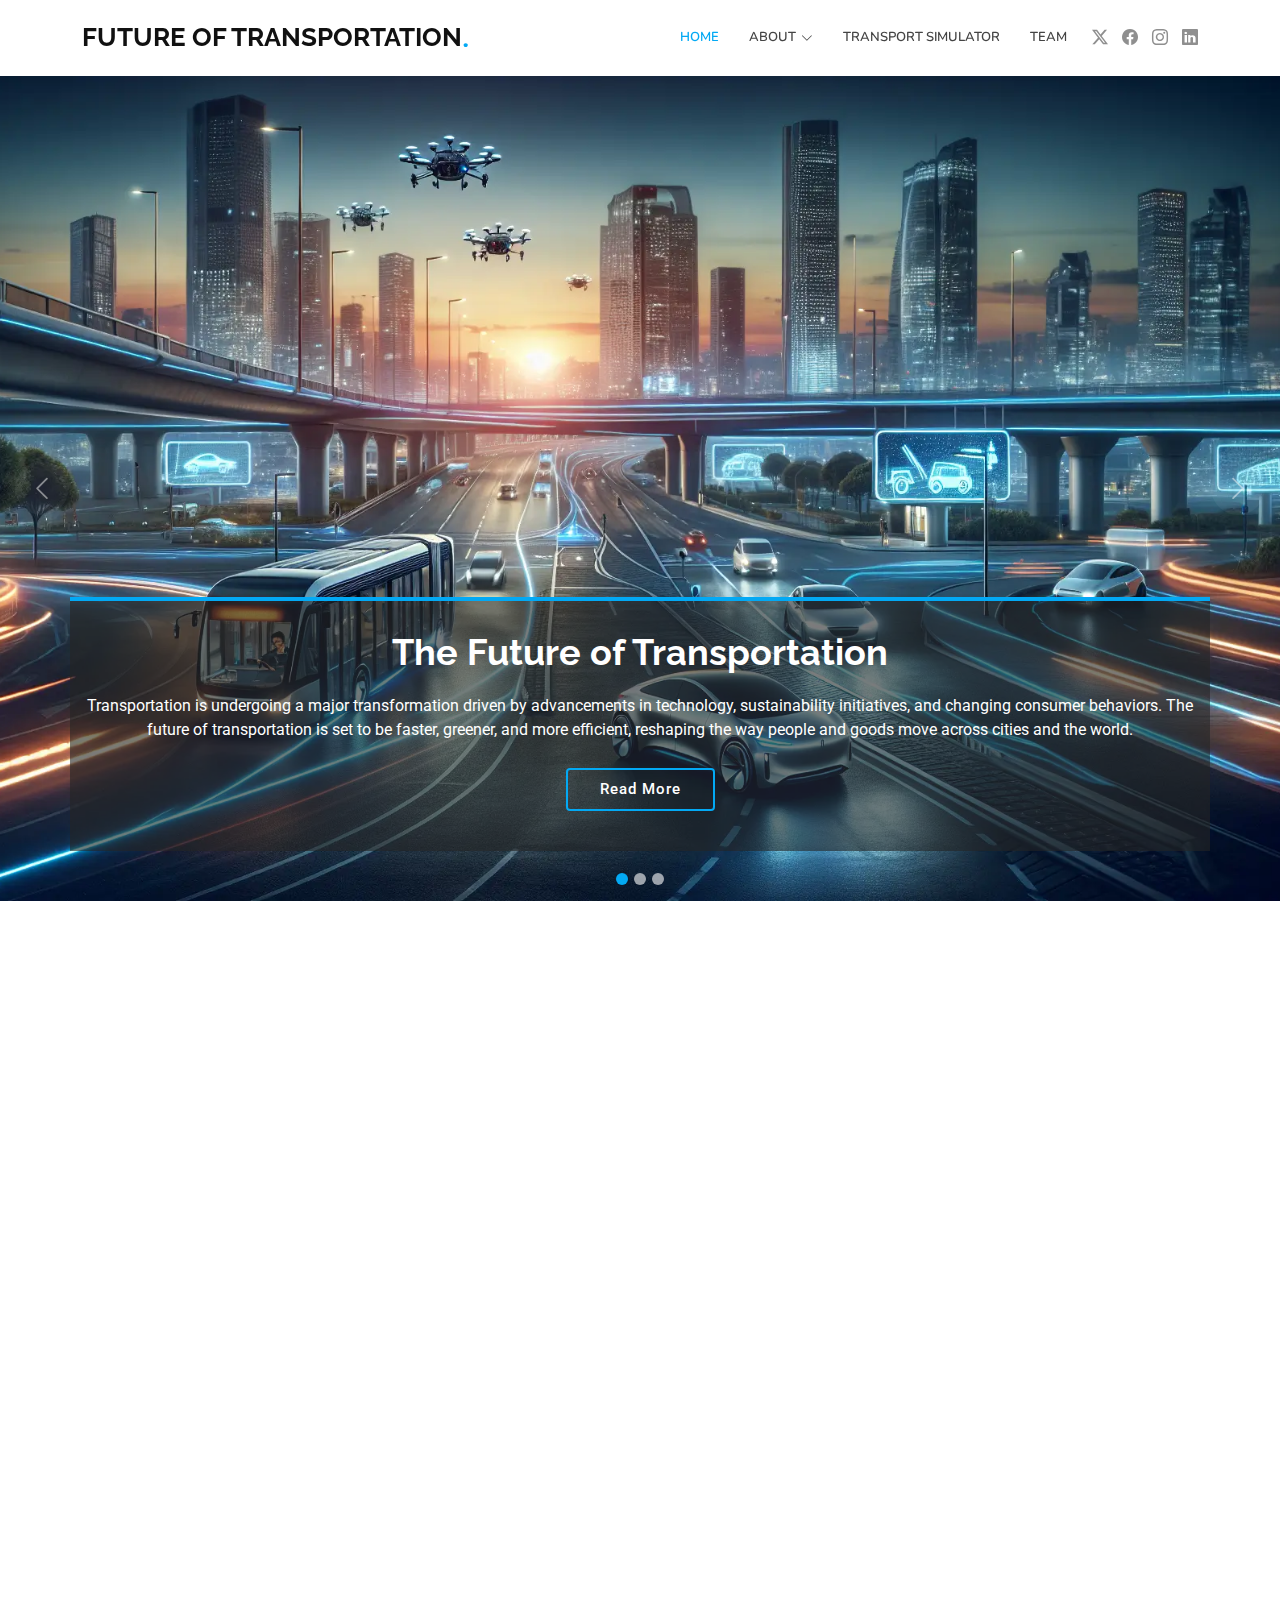
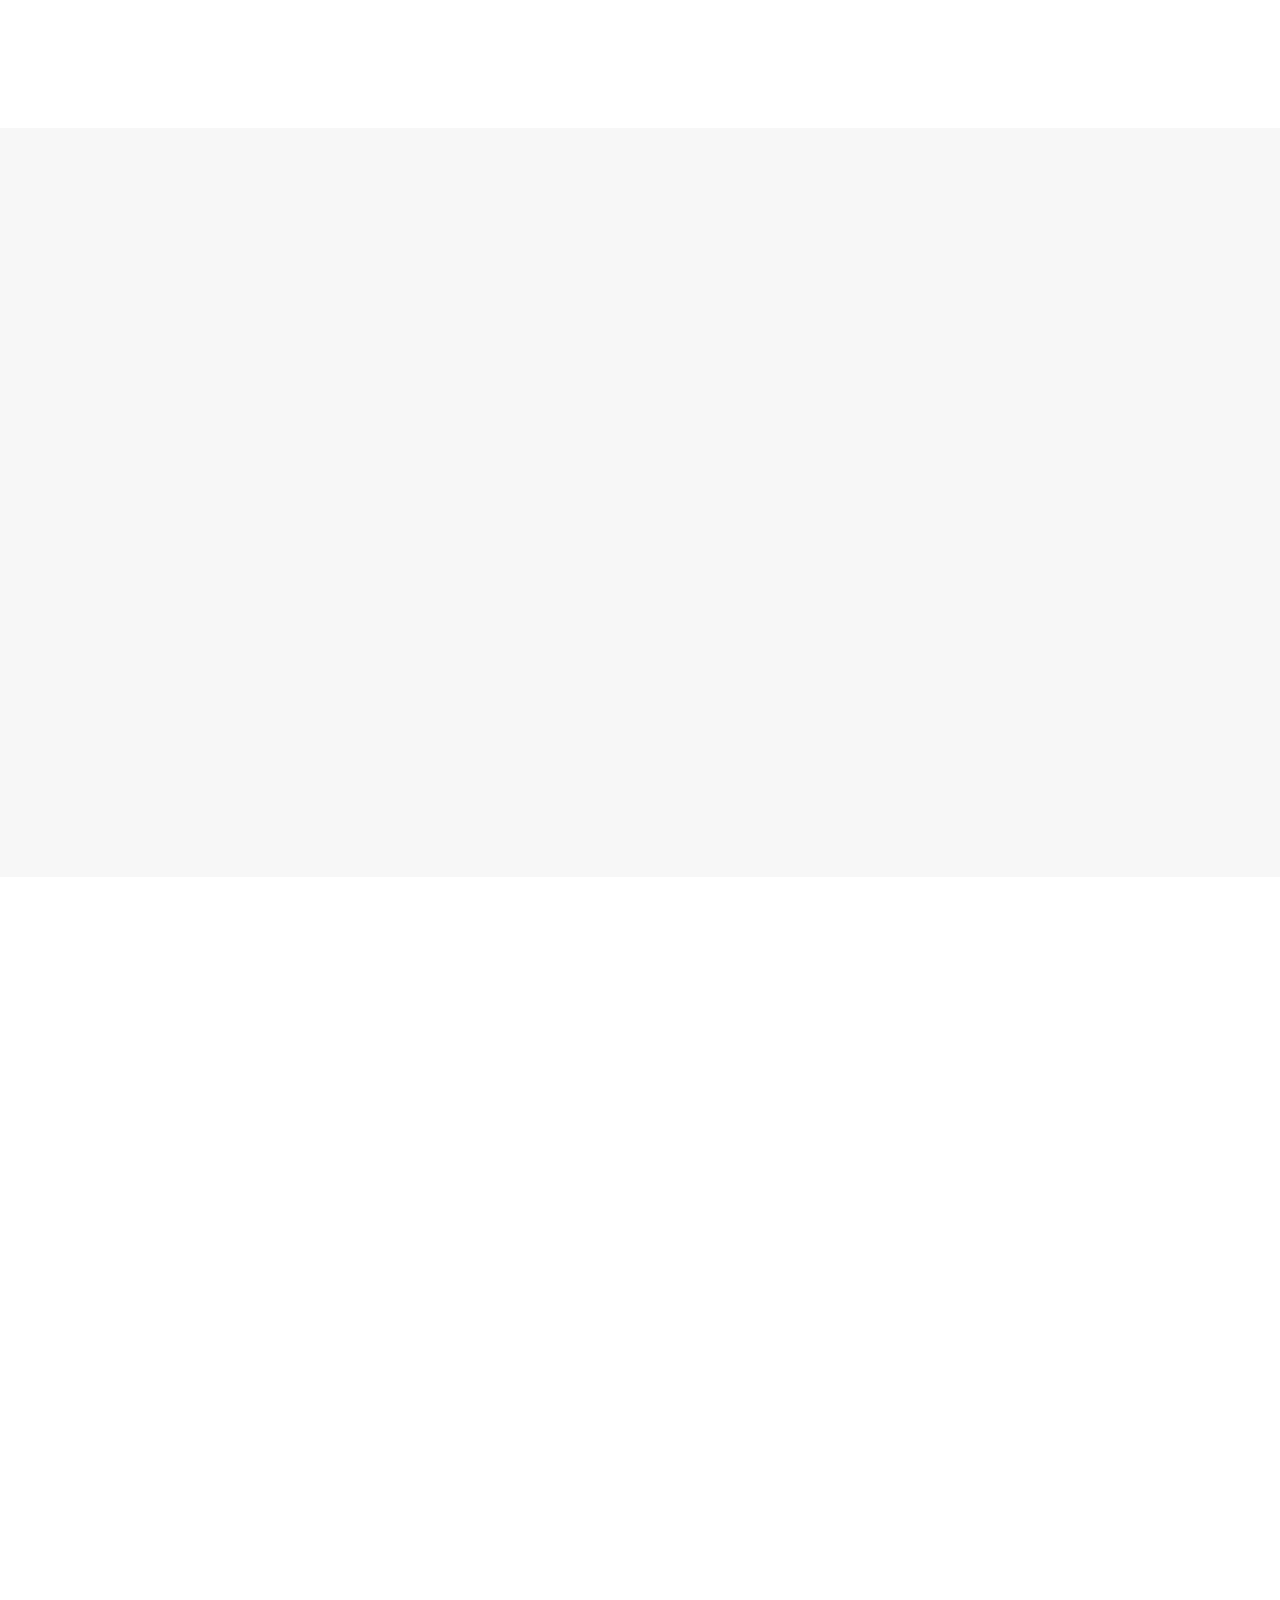
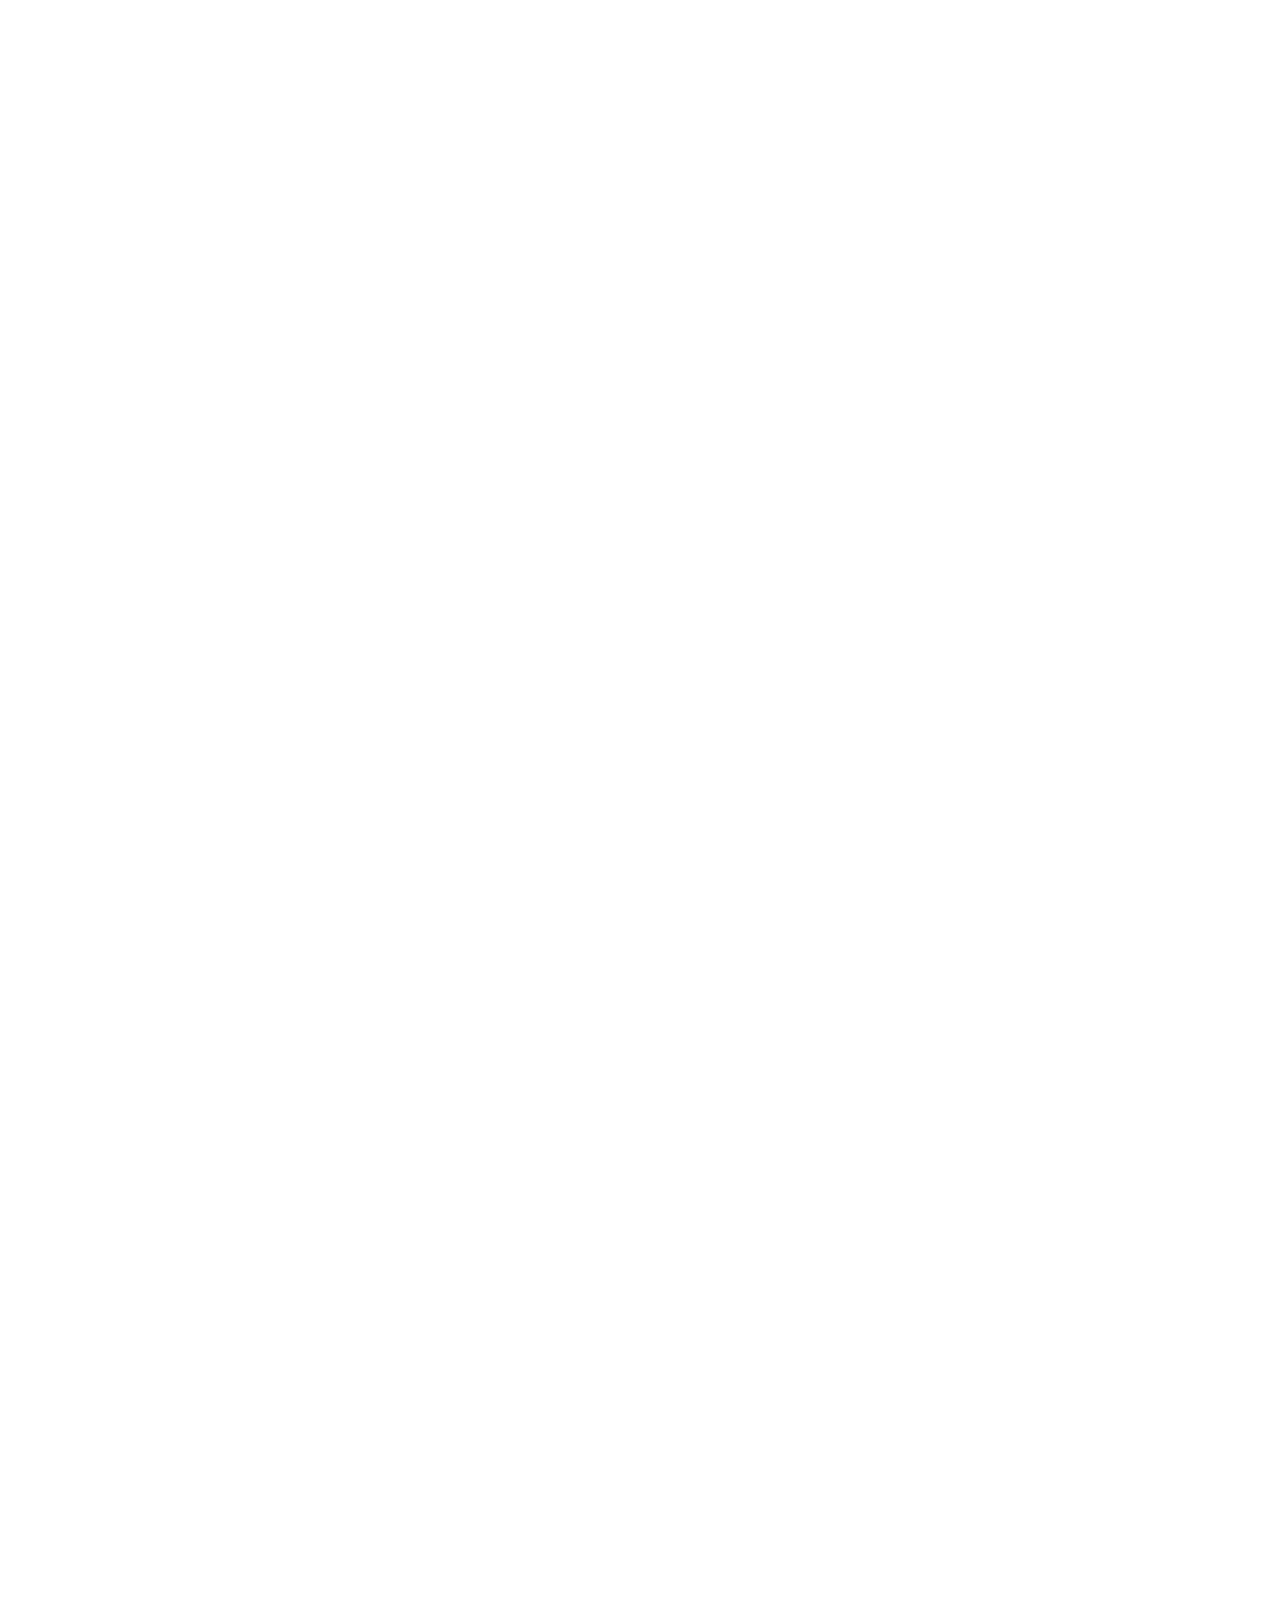
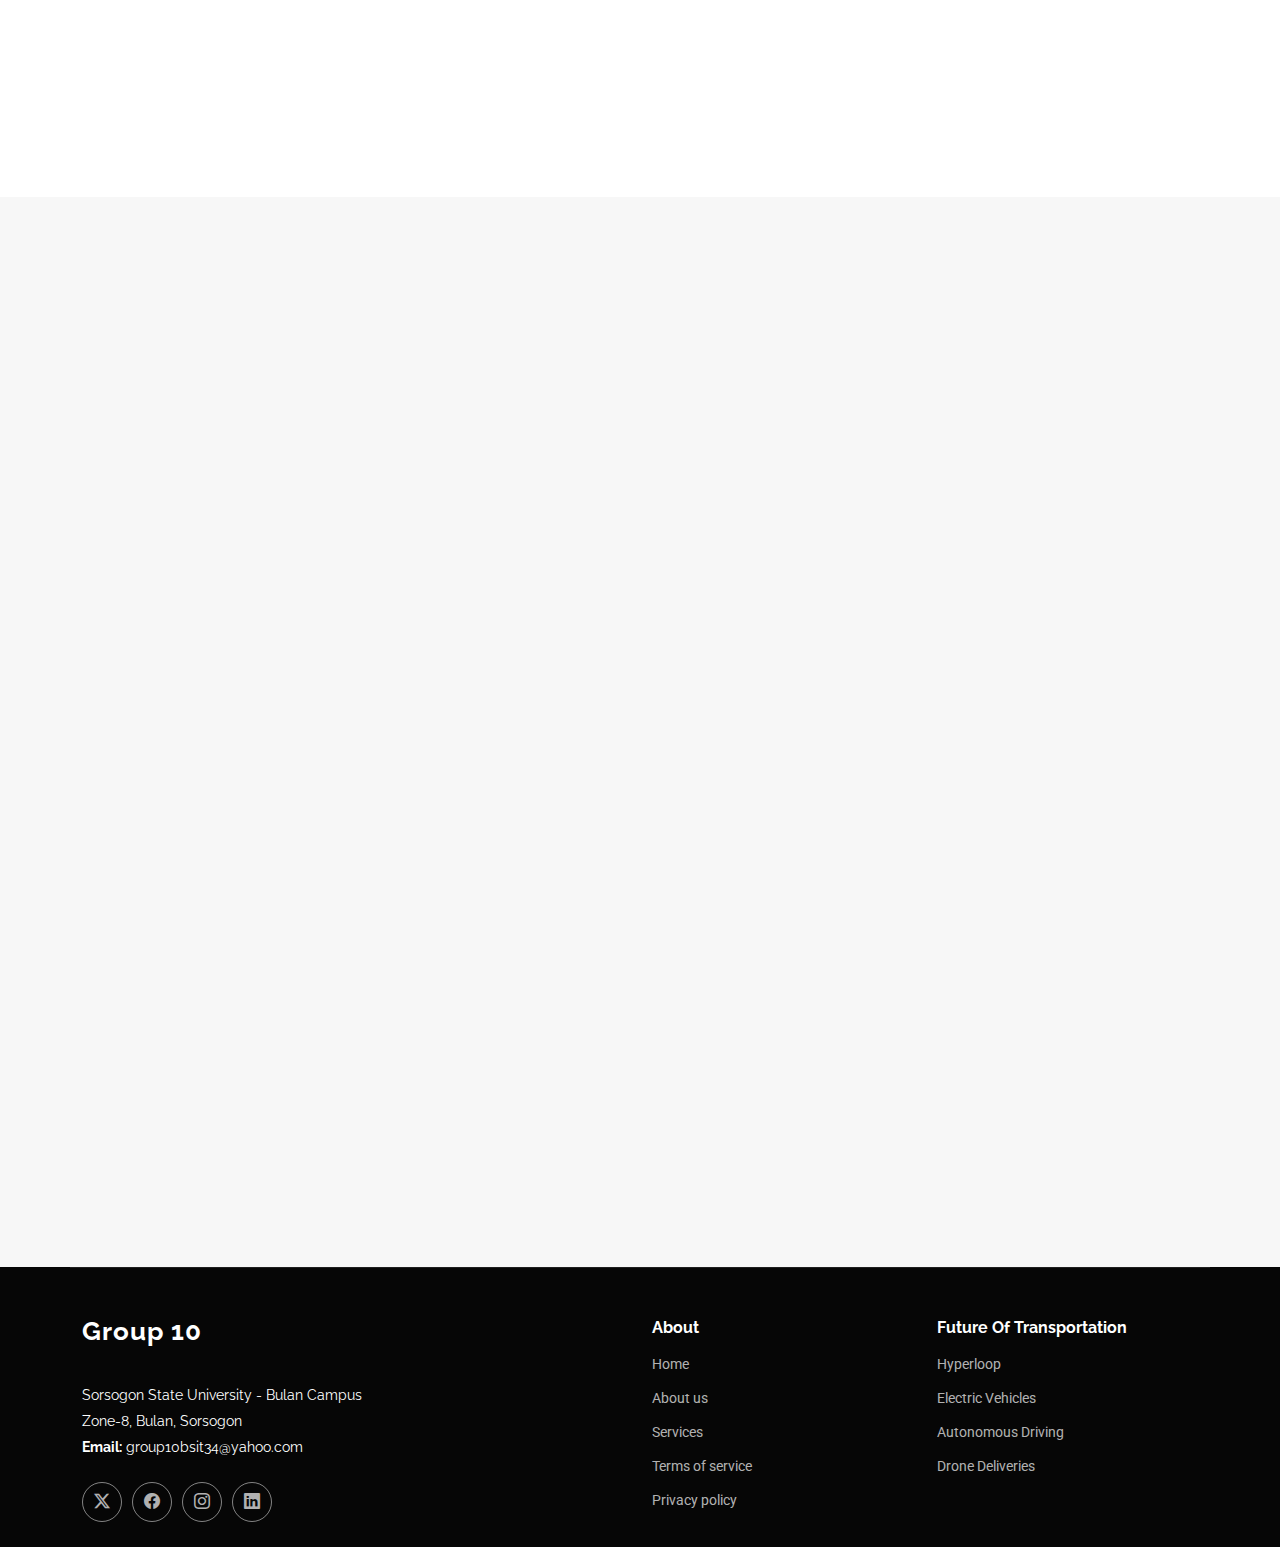
<file: index.html>
<!DOCTYPE html>
<html lang="en">

<head>
  <meta charset="utf-8">
  <meta content="width=device-width, initial-scale=1.0" name="viewport">
  <title>Future of Transportation</title>
  <meta name="description" content="">
  <meta name="keywords" content="">

  <!-- Favicons -->
  <link href="assets/img/logo-future.png" rel="icon">

  <!-- Fonts -->
  <link href="https://fonts.googleapis.com" rel="preconnect">
  <link href="https://fonts.gstatic.com" rel="preconnect" crossorigin>
  <link href="https://fonts.googleapis.com/css2?family=Roboto:ital,wght@0,100;0,300;0,400;0,500;0,700;0,900;1,100;1,300;1,400;1,500;1,700;1,900&family=Raleway:ital,wght@0,100;0,200;0,300;0,400;0,500;0,600;0,700;0,800;0,900;1,100;1,200;1,300;1,400;1,500;1,600;1,700;1,800;1,900&family=Nunito:ital,wght@0,200;0,300;0,400;0,500;0,600;0,700;0,800;0,900;1,200;1,300;1,400;1,500;1,600;1,700;1,800;1,900&display=swap" rel="stylesheet">

  <!-- Vendor CSS Files -->
  <link href="assets/vendor/bootstrap/css/bootstrap.min.css" rel="stylesheet">
  <link href="assets/vendor/bootstrap-icons/bootstrap-icons.css" rel="stylesheet">
  <link href="assets/vendor/aos/aos.css" rel="stylesheet">
  <link href="assets/vendor/glightbox/css/glightbox.min.css" rel="stylesheet">
  <link href="assets/vendor/swiper/swiper-bundle.min.css" rel="stylesheet">

  <!-- Main CSS File -->
  <link href="assets/css/main.css" rel="stylesheet">

  <!-- =======================================================
  * Template Name: Company
  * Template URL: https://bootstrapmade.com/company-free-html-bootstrap-template/
  * Updated: Aug 07 2024 with Bootstrap v5.3.3
  * Author: BootstrapMade.com
  * License: https://bootstrapmade.com/license/
  ======================================================== -->
</head>

<body class="index-page">

  <header id="header" class="header d-flex align-items-center sticky-top">
    <div class="container position-relative d-flex align-items-center">

      <a href="index.html" class="logo d-flex align-items-center me-auto">
        <!-- Uncomment the line below if you also wish to use an image logo -->
        <!-- <img src="assets/img/logo.png" alt=""> -->
        <h1 class="sitename">Future of Transportation</h1><span>.</span>
      </a>

      <nav id="navmenu" class="navmenu">
        <ul>
          <li><a href="#hero" class="active">Home</a></li>
          <li class="dropdown"><a href="about.html"><span>About</span> <i class="bi bi-chevron-down toggle-dropdown"></i></a>
            <ul>
              <li><a href="hyperloop.html">Hyperloop</a></li>
              <li class="dropdown"><a href="electricvehicles.html"><span>Electric Vehicles</span> <i class="bi bi-chevron-down toggle-dropdown"></i></a>
                <ul>
                  <li><a href="contact.html">EV's Charging Station</a></li>
                </ul>
                </li>
              <li><a href="autonomousdriving.html">Autonomous Driving</a></li>
              <li><a href="dronedeliveries.html">Drone Deliveries</a></li>
            </ul>
          </li>
          <li><a href="pricing.html">Transport Simulator</a></li>
          <li><a href="team.html">Team</a></li>
        </ul>
        <i class="mobile-nav-toggle d-xl-none bi bi-list"></i>
      </nav>

      <div class="header-social-links">
        <a href="#" class="twitter"><i class="bi bi-twitter-x"></i></a>
        <a href="#" class="facebook"><i class="bi bi-facebook"></i></a>
        <a href="#" class="instagram"><i class="bi bi-instagram"></i></a>
        <a href="#" class="linkedin"><i class="bi bi-linkedin"></i></a>
      </div>

    </div>
  </header>

  <main class="main">

    <!-- Hero Section -->
    <section id="hero" class="hero section dark-background">

      <div id="hero-carousel" class="carousel slide carousel-fade" data-bs-ride="carousel" data-bs-interval="5000">

        <div class="carousel-item active">
          <img src="assets/img/hero-carousel/hero-carousel-1.webp" alt="">
          <div class="container">
            <h2>The Future of Transportation</h2>
            <p>Transportation is undergoing a major transformation driven by advancements in technology, sustainability initiatives, and changing consumer behaviors. The future of transportation is set to be faster, greener, and more efficient, reshaping the way people and goods move across cities and the world.</p>
            <a href="about.html" class="btn-get-started">Read More</a>
          </div>
        </div><!-- End Carousel Item -->

        <div class="carousel-item">
          <img src="assets/img/hero-carousel/hero4.jpg" alt="">
          <div class="container">
            <h2>Innovations</h2>
            <p>Hyperloop, Electric Vehicles, Autonomous Driving, Drone Deleveries.</p>
            <a href="about.html" class="btn-get-started">Read More</a>
          </div>
        </div><!-- End Carousel Item -->

        <div class="carousel-item">
          <img src="assets/img/hero-carousel/hero5.webp" alt="">
          <div class="container">
            <h2>Benefits</h2>
            <p>As technology evolves, the future of transportation is set to bring faster, safer, greener, and more efficient ways to move people and goods.</p>
            <a href="about.html" class="btn-get-started">Read More</a>
          </div>
        </div><!-- End Carousel Item -->

        <a class="carousel-control-prev" href="#hero-carousel" role="button" data-bs-slide="prev">
          <span class="carousel-control-prev-icon bi bi-chevron-left" aria-hidden="true"></span>
        </a>

        <a class="carousel-control-next" href="#hero-carousel" role="button" data-bs-slide="next">
          <span class="carousel-control-next-icon bi bi-chevron-right" aria-hidden="true"></span>
        </a>

        <ol class="carousel-indicators"></ol>

      </div>

    </section><!-- /Hero Section -->

    <!-- About Section -->
    <section id="about" class="about section">

      <div class="container">

        <div class="row position-relative">

          <div class="col-lg-7 about-img" data-aos="zoom-out" data-aos-delay="200"><img src="assets/img/about1.jpg"></div>

          <div class="col-lg-7" data-aos="fade-up" data-aos-delay="100">
            <h2 class="inner-title">About</h2>
            <div class="our-story">
              <h3>Future of Transportation</h3>
              <p>Transportation is undergoing a major transformation due to advancements in technology, sustainability, and automation. These changes aim to make travel faster, safer, greener, and more efficient, impacting everything from personal vehicles to global logistics.</p>
              <ul>
                <li><i class="bi bi-check-circle"></i> <span>Hyperloop</span></li>
                <li><i class="bi bi-check-circle"></i> <span>Electric Vehicles</span></li>
                <li><i class="bi bi-check-circle"></i> <span>Autonomous Driving</span></li>
                <li><i class="bi bi-check-circle"></i> <span>Drone Deliveries</span></li>
              </ul>
              <p>Transportation continues to evolve, making travel faster, safer, and more sustainable for the future.</p>

              <div class="watch-video d-flex align-items-center position-relative">
                <i class="bi bi-play-circle"></i>
                <a href="https://youtu.be/d1DndVz9dAs" class="glightbox stretched-link">Watch Video</a>
              </div>
            </div>
          </div>
        </div>
      </div>

    </section><!-- /About Section -->

    <!-- Services Section -->
    <section id="services" class="services section light-background">

       <!-- Service Title -->
    <div class="container section-title" data-aos="fade-up">
      <h2>Various Modes of Transportation</h2>
      <p>Transportation comes in many forms, depending on the purpose, distance, and environment. Here’s the various modes of transportation.</p>
    </div><!-- End Section Title -->

      <div class="container">

        <div class="row gy-4">

          <div class="col-lg-3 col-md-5" data-aos="fade-up" data-aos-delay="100">
            <div class="service-item item-cyan position-relative">
              <div class="">

              </div>
                <img src="assets/img/icons/icons8-public-transportation-50.png" class="img-fluid" alt="">
                <h3>Land Transportation</h3>
                 <p>It is the movement of people, goods, and animals from one place to another on land. It includes various modes of transport that operate on roads, railways, and off-road terrains.</p>
                </div>
          </div><!-- End Service Item -->

          <div class="col-lg-3 col-md-5" data-aos="fade-up" data-aos-delay="200">
            <div class="service-item item-orange position-relative">
              <div class="">
                
              </div>
              <img src="assets/img/icons/icons8-ship-80.png" class="img-fluid" alt="">             
                <h3>Sea Transportation</h3>
              <p>It is the movement of people and goods over bodies of water, such as oceans, seas, rivers, and lakes, using various types of watercraft. It is one of the oldest and most cost-effective methods of transportation, especially for heavy and bulky goods.</p>
              </div>
          </div><!-- End Service Item -->

          <div class="col-lg-3 col-md-5" data-aos="fade-up" data-aos-delay="300">
            <div class="service-item item-teal position-relative">
              <div class="">
                
              </div>
              <img src="assets/img/icons/icons8-airplane-80.png" class="img-fluid" alt="">          
                <h3>Air Transportation</h3>
              <p>It is the movement of people, goods, and mail through the air using aircraft. It is the fastest mode of transportation, commonly used for long-distance travel, urgent deliveries, and international trade.</p>  
            </div>
          </div><!-- End Service Item -->

          <div class="col-lg-3 col-md-5" data-aos="fade-up" data-aos-delay="400">
            <div class="service-item item-red position-relative">
              <div class="">
                
              </div>
              <img src="assets/img/icons/icons8-space-shuttle-80.png" class="img-fluid" alt="">             
                <h3>Space Transportation</h3>
              <p>It is the movement of people, satellites, cargo, and equipment beyond Earth's atmosphere using spacecraft and rockets. It is used for space exploration, satellite deployment, and even potential space tourism.</p>            
            </div>
          </div><!-- End Service Item -->

        </div>

      </div>

    </section><!-- /Services Section -->

    <!-- Portfolio Section -->
    <section id="portfolio" class="portfolio section">

      <!-- Section Title -->
      <div class="container section-title" data-aos="fade-up">
        <h2>Future Transportation</h2>
        <p>The future of transportation is rapidly evolving, driven by cutting-edge technology and a push for sustainability, efficiency, and convenience. These innovations are paving the way for a smarter, more connected, and environmentally friendly transportation ecosystem, redefining the way we move into the future.</p>
      </div><!-- End Section Title -->

      <div class="container">

        <div class="isotope-layout" data-default-filter="*" data-layout="masonry" data-sort="original-order">

          <ul class="portfolio-filters isotope-filters" data-aos="fade-up" data-aos-delay="100">
            <li data-filter="*" class="filter-active">All</li>
            <li data-filter=".filter-hyperloop">Hyperloop</li>
            <li data-filter=".filter-electricvehicle">Electric Vehicles</li>
            <li data-filter=".filter-autonomous">Autonomous Driving</li>
            <li data-filter=".filter-drone">Drone Deliveries</li>
          </ul><!-- End Portfolio Filters -->

          <div class="row gy-4 isotope-container" data-aos="fade-up" data-aos-delay="200">

            <div class="col-lg-4 col-md-6 portfolio-item isotope-item filter-hyperloop">
              <img src="assets/img/masonry-portfolio/hyperloop-1.jpg" class="img-fluid" alt="">
              
            </div><!-- End Portfolio Item -->

            <div class="col-lg-4 col-md-6 portfolio-item isotope-item filter-electricvehicle">
              <img src="assets/img/masonry-portfolio/ev-1.jpeg" class="img-fluid" alt="">
            </div><!-- End Portfolio Item -->

            <div class="col-lg-4 col-md-6 portfolio-item isotope-item filter-autonomous">
              <img src="assets/img/masonry-portfolio/auto-1.jpg" class="img-fluid" alt="">
            </div><!-- End Portfolio Item -->

            <div class="col-lg-4 col-md-6 portfolio-item isotope-item filter-drone">
              <img src="assets/img/masonry-portfolio/drone-1.jpeg" class="img-fluid" alt="">
            </div><!-- End Portfolio Item -->

            <div class="col-lg-4 col-md-6 portfolio-item isotope-item filter-hyperloop">
              <img src="assets/img/masonry-portfolio/hyperloop-2.avif" class="img-fluid" alt="">
            </div><!-- End Portfolio Item -->

            <div class="col-lg-4 col-md-6 portfolio-item isotope-item filter-electricvehicle">
              <img src="assets/img/masonry-portfolio/ev-2.jpg" class="img-fluid" alt="">
            </div><!-- End Portfolio Item -->

            <div class="col-lg-4 col-md-6 portfolio-item isotope-item filter-autonomous">
              <img src="assets/img/masonry-portfolio/auto-2.jpg" class="img-fluid" alt="">
            </div><!-- End Portfolio Item -->

            <div class="col-lg-4 col-md-6 portfolio-item isotope-item filter-drone">
              <img src="assets/img/masonry-portfolio/drone-2.jpg" class="img-fluid" alt="">
            </div><!-- End Portfolio Item -->

            <div class="col-lg-4 col-md-6 portfolio-item isotope-item filter-hyperloop">
              <img src="assets/img/masonry-portfolio/hyperloop-3.jpg" class="img-fluid" alt="">
            </div><!-- End Portfolio Item -->

            <div class="col-lg-4 col-md-6 portfolio-item isotope-item filter-electricvehicle">
              <img src="assets/img/masonry-portfolio/ev-3.jpg" class="img-fluid" alt="">
            </div><!-- End Portfolio Item -->

            <div class="col-lg-4 col-md-6 portfolio-item isotope-item filter-autonomous">
              <img src="assets/img/masonry-portfolio/auto-3.avif" class="img-fluid" alt="">
            </div><!-- End Portfolio Item -->

            <div class="col-lg-4 col-md-6 portfolio-item isotope-item filter-drone">
              <img src="assets/img/masonry-portfolio/drone-3.jfif" class="img-fluid" alt="">
            </div><!-- End Portfolio Item -->

            <div class="col-lg-4 col-md-6 portfolio-item isotope-item filter-hyperloop">
              <img src="assets/img/masonry-portfolio/hyperloop-4.jpg" class="img-fluid" alt="">
            </div><!-- End Portfolio Item -->

            <div class="col-lg-4 col-md-6 portfolio-item isotope-item filter-electricvehicle">
              <img src="assets/img/masonry-portfolio/ev-4.jpg" class="img-fluid" alt="">
            </div><!-- End Portfolio Item -->

            <div class="col-lg-4 col-md-6 portfolio-item isotope-item filter-autonomous">
              <img src="assets/img/masonry-portfolio/auto-4.jpg" class="img-fluid" alt="">
            </div><!-- End Portfolio Item -->

            <div class="col-lg-4 col-md-6 portfolio-item isotope-item filter-drone">
              <img src="assets/img/masonry-portfolio/drone-4.jpg" class="img-fluid" alt="">
            </div><!-- End Portfolio Item -->

            <div class="col-lg-4 col-md-6 portfolio-item isotope-item filter-hyperloop">
              <img src="assets/img/masonry-portfolio/hyperloop-5.jfif" class="img-fluid" alt="">
            </div><!-- End Portfolio Item -->

            <div class="col-lg-4 col-md-6 portfolio-item isotope-item filter-electricvehicle">
              <img src="assets/img/masonry-portfolio/ev-5.jpg" class="img-fluid" alt="">
            </div><!-- End Portfolio Item -->

            <div class="col-lg-4 col-md-6 portfolio-item isotope-item filter-autonomous">
              <img src="assets/img/masonry-portfolio/auto-5.png" class="img-fluid" alt="">
            </div><!-- End Portfolio Item -->

            <div class="col-lg-4 col-md-6 portfolio-item isotope-item filter-drone">
              <img src="assets/img/masonry-portfolio/drone-5.png" class="img-fluid" alt="">
            </div><!-- End Portfolio Item -->

            <div class="col-lg-4 col-md-6 portfolio-item isotope-item filter-hyperloop">
              <img src="assets/img/masonry-portfolio/hyperloop-6.webp" class="img-fluid" alt="">
            </div><!-- End Portfolio Item -->

            <div class="col-lg-4 col-md-6 portfolio-item isotope-item filter-electricvehicle">
              <img src="assets/img/masonry-portfolio/ev-6.jpg" class="img-fluid" alt="">
            </div><!-- End Portfolio Item -->

            <div class="col-lg-4 col-md-6 portfolio-item isotope-item filter-autonomous">
              <img src="assets/img/masonry-portfolio/auto-6.webp" class="img-fluid" alt="">
            </div><!-- End Portfolio Item -->

            <div class="col-lg-4 col-md-6 portfolio-item isotope-item filter-drone">
              <img src="assets/img/masonry-portfolio/drone-6.webp" class="img-fluid" alt="">
            </div><!-- End Portfolio Item -->

          </div><!-- End Portfolio Container -->

        </div>

      </div>

    </section><!-- /Portfolio Section -->

  <!-- Client Section -->
      <section id="team" class="team section light-background">

        <!-- Section Title -->
        <div class="container section-title" data-aos="fade-up">
          <h2>Benefits of Future Transportation</h2>
          <p>The future of transportation—powered by electric vehicles (EVs), autonomous driving, drone deliveries, and space travel—will transform how people live, work, and travel. These innovations will bring convenience, safety, efficiency, and sustainability to future societies.</p>
        </div><!-- End Section Title -->
  
        <div class="container">
  
          <div class="row gy-4">
  
            <div class="col-lg-3 col-md-6 d-flex align-items-stretch" data-aos="fade-up" data-aos-delay="100">
              <div class="team-member">
                <div class="member-img">
                  <img src="assets/img/benefits/b1.jpg" class="img-fluid" alt="">
                </div>
                <div class="member-info">
                  <h4>Faster and More Efficient Travel</h4>
                  <span></span>
                </div>
              </div>
            </div><!-- End Team Member -->
  
            <div class="col-lg-3 col-md-6 d-flex align-items-stretch" data-aos="fade-up" data-aos-delay="200">
              <div class="team-member">
                <div class="member-img">
                  <img src="assets/img/benefits/b2.jpg" class="img-fluid" alt="">
                </div>
                <div class="member-info">
                  <h4>Increased Safety</h4>
                  <span></span>
                </div>
              </div>
            </div><!-- End Team Member -->
  
            <div class="col-lg-3 col-md-6 d-flex align-items-stretch" data-aos="fade-up" data-aos-delay="300">
              <div class="team-member">
                <div class="member-img">
                  <img src="assets/img/benefits/b3.jpg" class="img-fluid" alt="">
                </div>
                <div class="member-info">
                  <h4>Lower Transportation Costs</h4>
                  <span></span>
                </div>
              </div>
            </div><!-- End Team Member -->
  
            <div class="col-lg-3 col-md-6 d-flex align-items-stretch" data-aos="fade-up" data-aos-delay="400">
              <div class="team-member">
                <div class="member-img">
                  <img src="assets/img/benefits/b4.avif" class="img-fluid" alt="">
                </div>
                <div class="member-info">
                  <h4>Eco-Friendly and Sustainable Transportation</h4>
                  <span></span>
                </div>
              </div>
              </div><!-- End Team Member-->
  
              <div class="col-lg-3 col-md-6 d-flex align-items-stretch" data-aos="fade-up" data-aos-delay="100">
                <div class="team-member">
                  <div class="member-img">
                    <img src="assets/img/benefits/b5.avif" class="img-fluid" alt="">
                  </div>
                  <div class="member-info">
                    <h4>Better Accessibility and Mobility for Everyone</h4>
                    <span></span>
                  </div>
                </div>
              </div><!-- End Team Member -->
    
              <div class="col-lg-3 col-md-6 d-flex align-items-stretch" data-aos="fade-up" data-aos-delay="200">
                <div class="team-member">
                  <div class="member-img">
                    <img src="assets/img/benefits/b6.jpg" class="img-fluid" alt="">
                  </div>
                  <div class="member-info">
                    <h4>Less Traffic Congestion</h4>
                    <span></span>
                  </div>
                </div>
              </div><!-- End Team Member -->
    
              <div class="col-lg-3 col-md-6 d-flex align-items-stretch" data-aos="fade-up" data-aos-delay="300">
                <div class="team-member">
                  <div class="member-img">
                    <img src="assets/img/benefits/b7.jpeg" class="img-fluid" alt="">
                  </div>
                  <div class="member-info">
                    <h4>Boosts Economy and Creates Jobs</h4>
                    <span></span>
                  </div>
                </div>
              </div><!-- End Team Member -->
    
              <div class="col-lg-3 col-md-6 d-flex align-items-stretch" data-aos="fade-up" data-aos-delay="400">
                <div class="team-member">
                  <div class="member-img">
                    <img src="assets/img/benefits/b8.jpg" class="img-fluid" alt="">
                  </div>
                  <div class="member-info">
                    <h4>Improved Quality of Life</h4>
                    <span></span>
                  </div>
                </div>
  
            </div><!-- End Team Member -->
  
      </section><!-- /Clients Section -->

  </main>

  <footer id="footer" class="footer dark-background">

    <div class="container footer-top">
      <div class="row gy-4">
        <div class="col-lg-6 col-md-6 footer-about">
          <a href="index.html" class="logo d-flex align-items-center">
            <span class="sitename">Group 10</span>
          </a>
          <div class="footer-contact pt-3">
            <p>Sorsogon State University - Bulan Campus</p>
            <p>Zone-8, Bulan, Sorsogon</p>
            <p><strong>Email:</strong> <span>group10bsit34@yahoo.com</span></p>
          </div>
          <div class="social-links d-flex mt-4">
            <a href=""><i class="bi bi-twitter-x"></i></a>
            <a href=""><i class="bi bi-facebook"></i></a>
            <a href=""><i class="bi bi-instagram"></i></a>
            <a href=""><i class="bi bi-linkedin"></i></a>
          </div>
        </div>

        <div class="col-lg-3 col-md-3 footer-links">
          <h4>About</h4>
          <ul>
            <li><a href="#">Home</a></li>
            <li><a href="#">About us</a></li>
            <li><a href="#">Services</a></li>
            <li><a href="#">Terms of service</a></li>
            <li><a href="#">Privacy policy</a></li>
          </ul>
        </div>

        <div class="col-lg-3 col-md-3 footer-links">
          <h4>Future Of Transportation</h4>
          <ul>
            <li><a href="#">Hyperloop</a></li>
            <li><a href="#">Electric Vehicles</a></li>
            <li><a href="#">Autonomous Driving</a></li>
            <li><a href="#">Drone Deliveries</a></li>
          </ul>
        </div>

      </div>
    </div>


  </footer>

  <!-- Scroll Top -->
  <a href="#" id="scroll-top" class="scroll-top d-flex align-items-center justify-content-center"><i class="bi bi-arrow-up-short"></i></a>

  <!-- Preloader -->
  <div id="preloader"></div>

  <!-- Vendor JS Files -->
  <script src="assets/vendor/bootstrap/js/bootstrap.bundle.min.js"></script>
  <script src="assets/vendor/php-email-form/validate.js"></script>
  <script src="assets/vendor/aos/aos.js"></script>
  <script src="assets/vendor/glightbox/js/glightbox.min.js"></script>
  <script src="assets/vendor/imagesloaded/imagesloaded.pkgd.min.js"></script>
  <script src="assets/vendor/isotope-layout/isotope.pkgd.min.js"></script>
  <script src="assets/vendor/waypoints/noframework.waypoints.js"></script>
  <script src="assets/vendor/swiper/swiper-bundle.min.js"></script>

  <!-- Main JS File -->
  <script src="assets/js/main.js"></script>

</body>

</html>
</file>
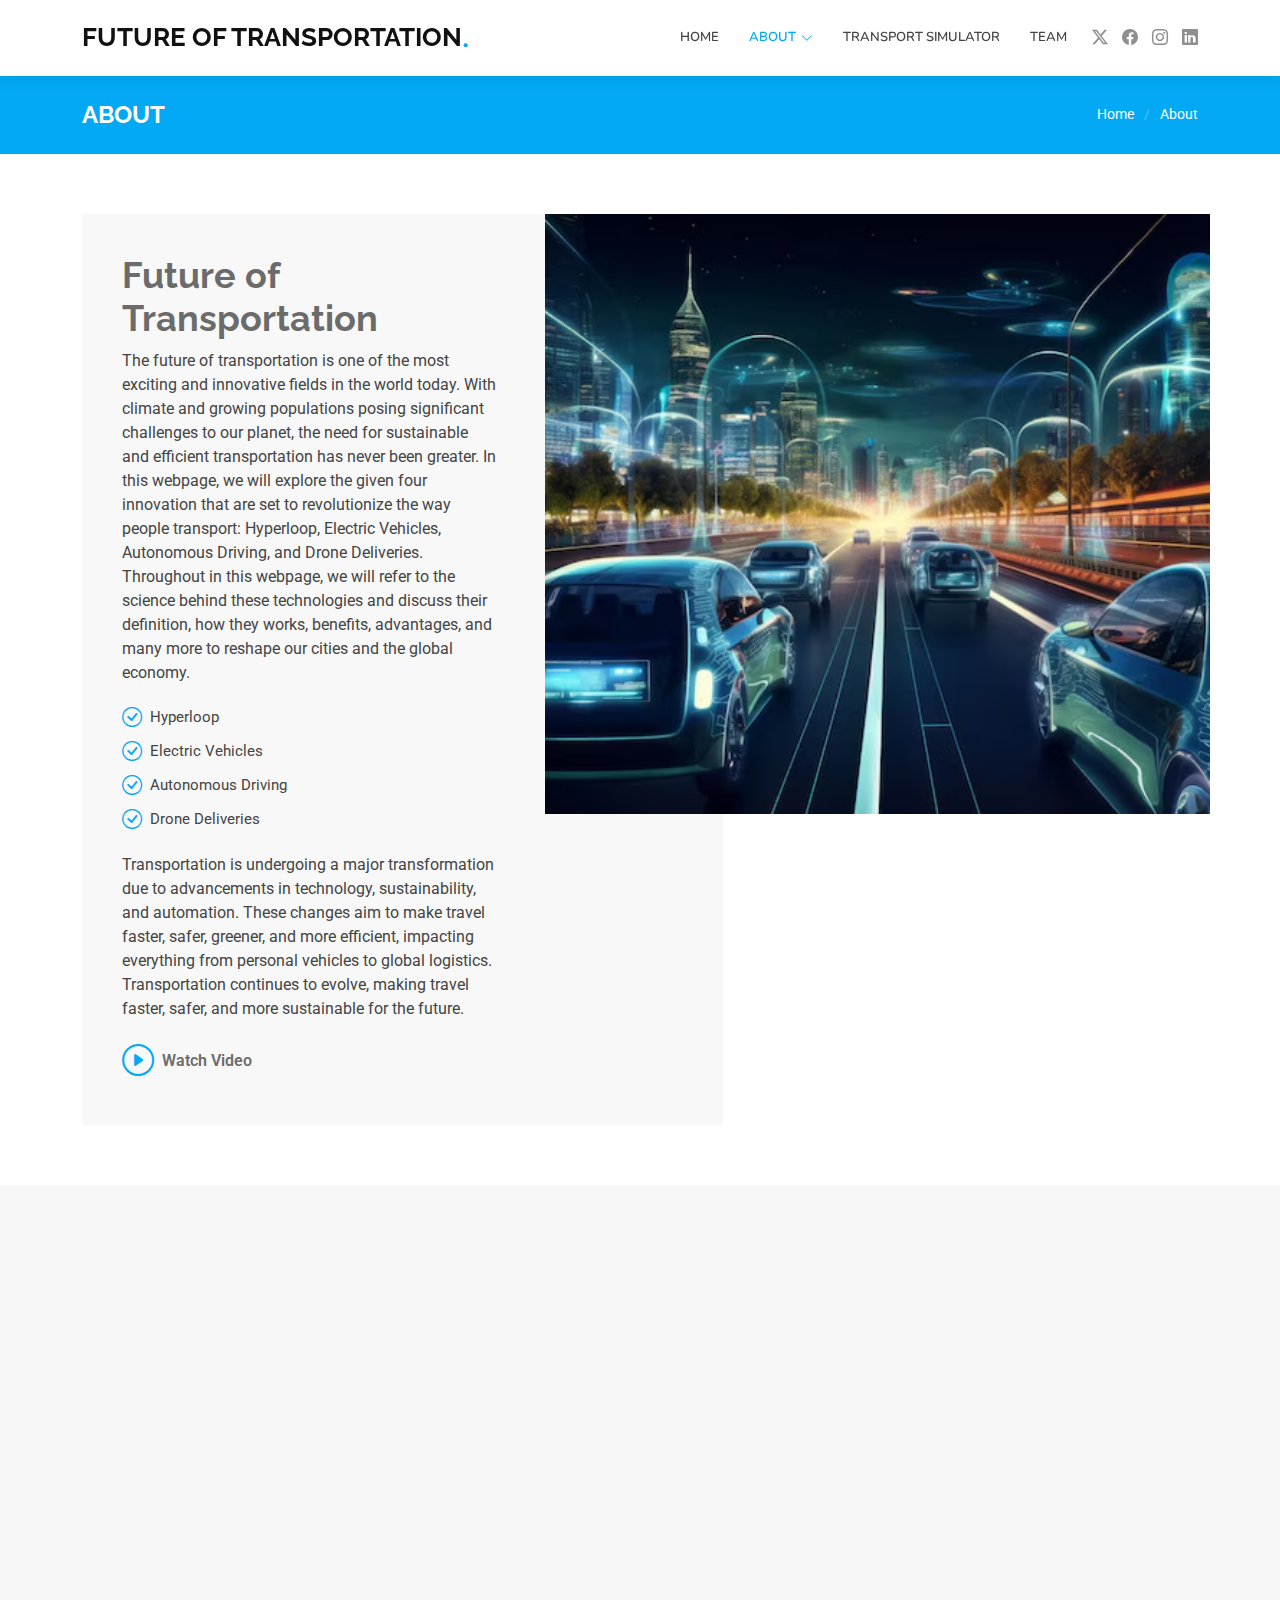
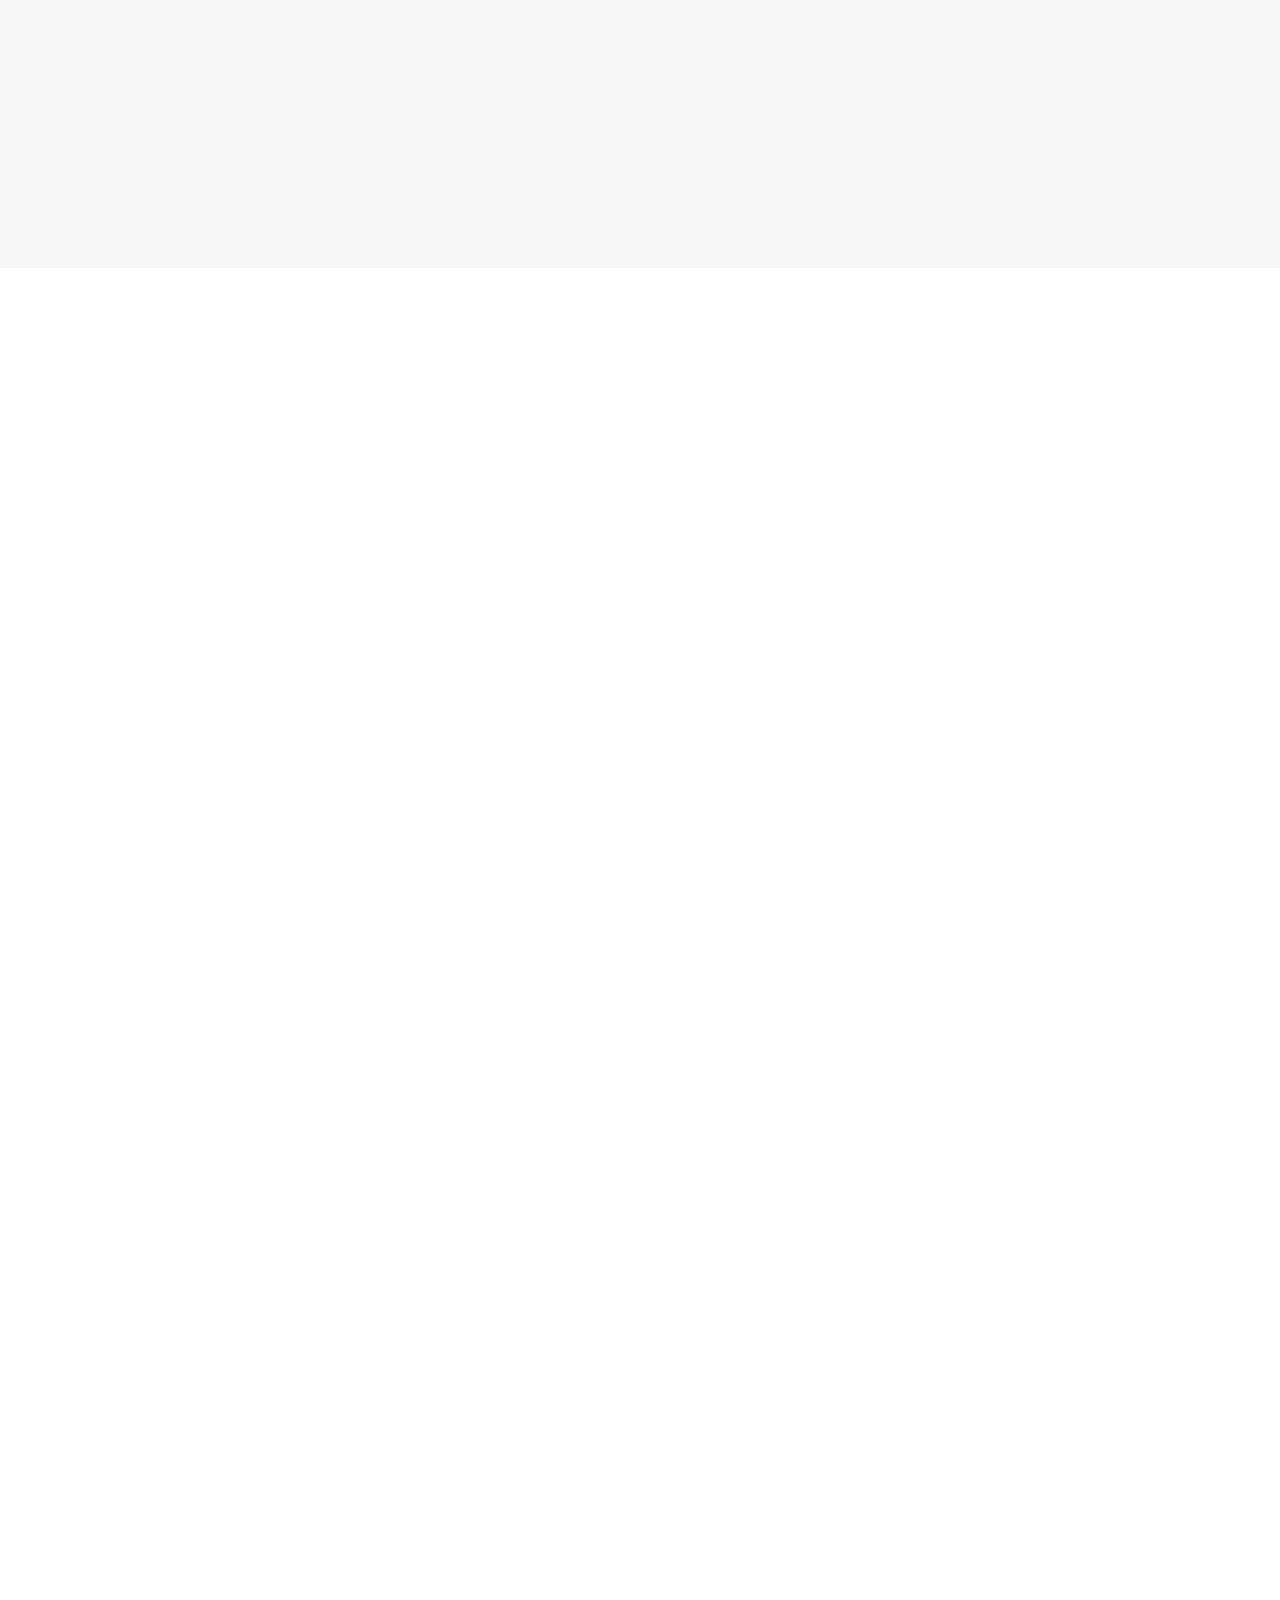
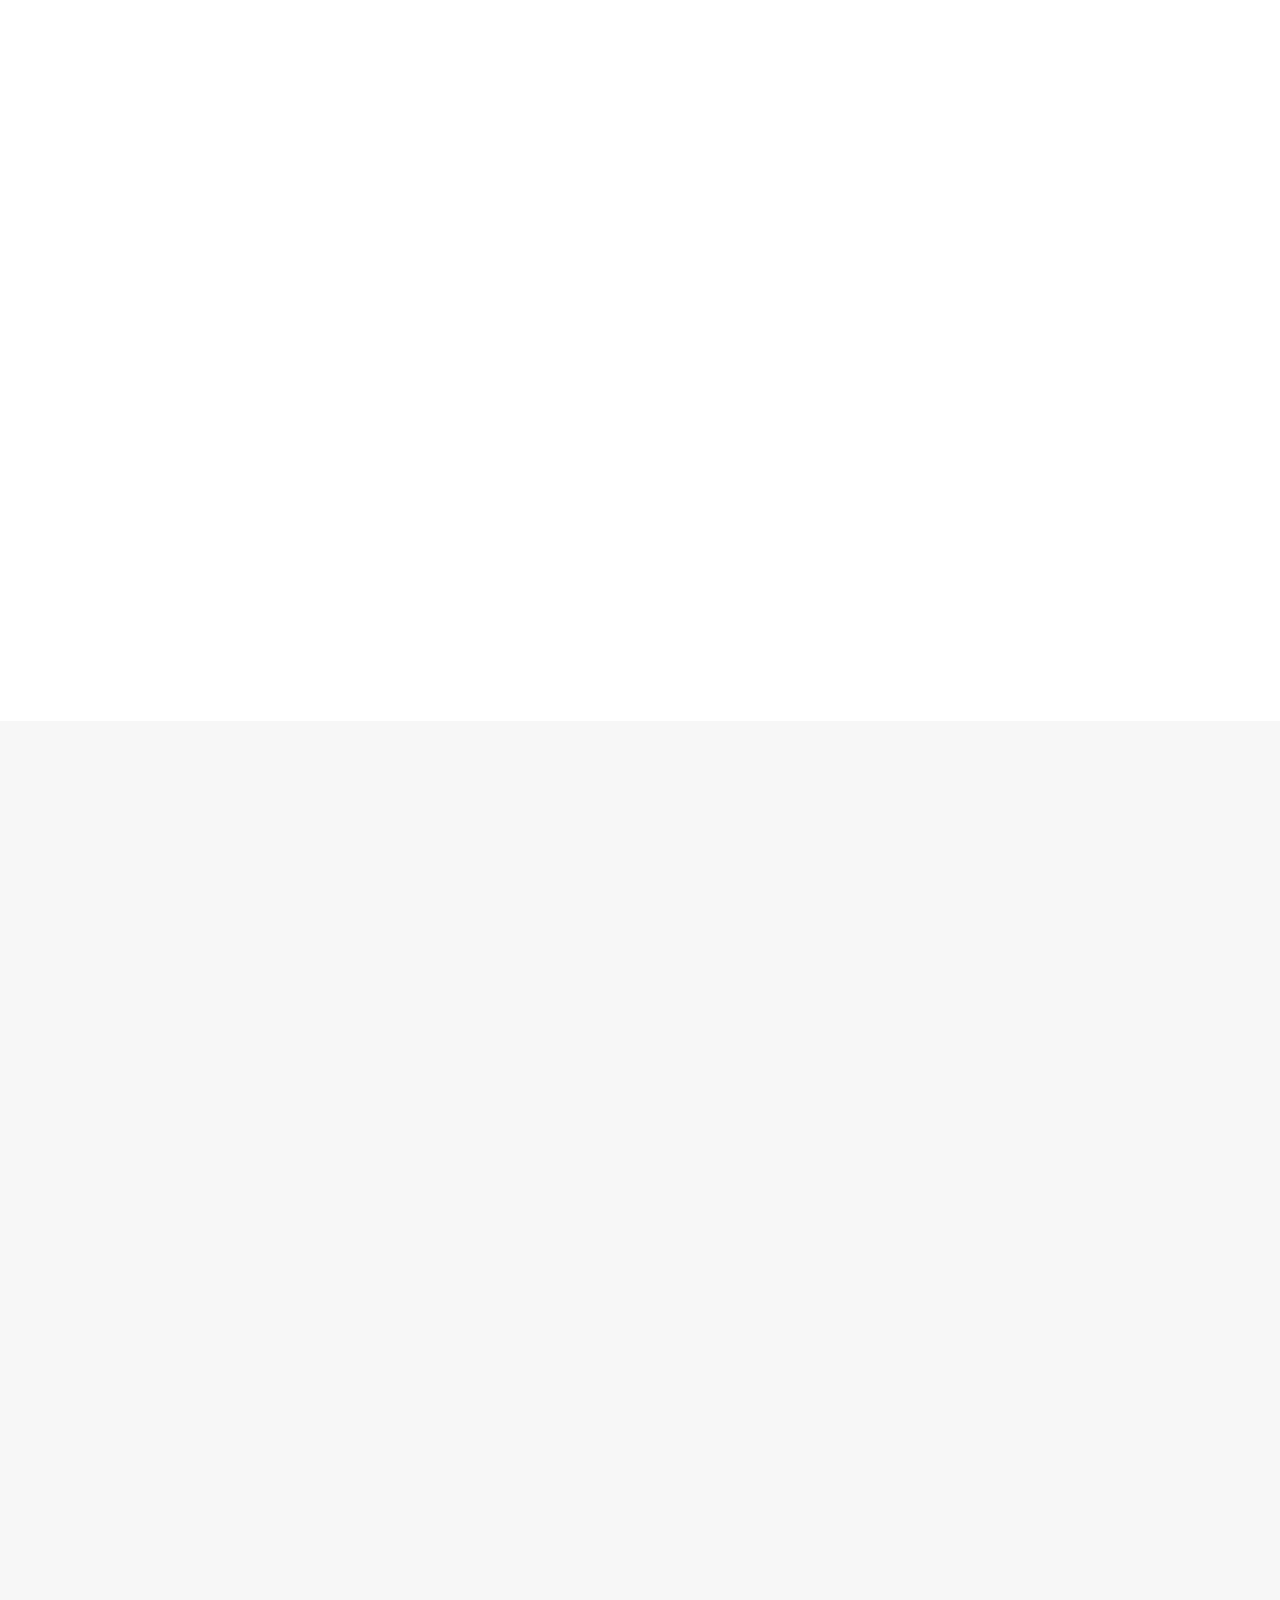
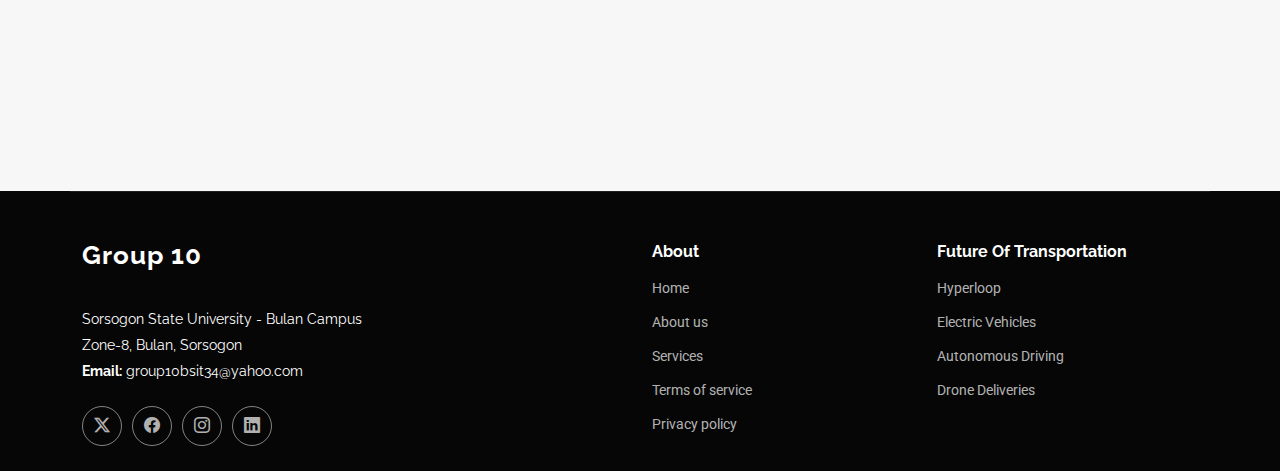
<file: about.html>
<!DOCTYPE html>
<html lang="en">

<head>
  <meta charset="utf-8">
  <meta content="width=device-width, initial-scale=1.0" name="viewport">
  <title>About - Future of Transportation</title>
  <meta name="description" content="">
  <meta name="keywords" content="">

  <!-- Favicons -->
  <link href="assets/img/logo-future.png" rel="icon">

  <!-- Fonts -->
  <link href="https://fonts.googleapis.com" rel="preconnect">
  <link href="https://fonts.gstatic.com" rel="preconnect" crossorigin>
  <link href="https://fonts.googleapis.com/css2?family=Roboto:ital,wght@0,100;0,300;0,400;0,500;0,700;0,900;1,100;1,300;1,400;1,500;1,700;1,900&family=Raleway:ital,wght@0,100;0,200;0,300;0,400;0,500;0,600;0,700;0,800;0,900;1,100;1,200;1,300;1,400;1,500;1,600;1,700;1,800;1,900&family=Nunito:ital,wght@0,200;0,300;0,400;0,500;0,600;0,700;0,800;0,900;1,200;1,300;1,400;1,500;1,600;1,700;1,800;1,900&display=swap" rel="stylesheet">

  <!-- Vendor CSS Files -->
  <link href="assets/vendor/bootstrap/css/bootstrap.min.css" rel="stylesheet">
  <link href="assets/vendor/bootstrap-icons/bootstrap-icons.css" rel="stylesheet">
  <link href="assets/vendor/aos/aos.css" rel="stylesheet">
  <link href="assets/vendor/glightbox/css/glightbox.min.css" rel="stylesheet">
  <link href="assets/vendor/swiper/swiper-bundle.min.css" rel="stylesheet">

  <!-- Main CSS File -->
  <link href="assets/css/main.css" rel="stylesheet">

  <!-- =======================================================
  * Template Name: Company
  * Template URL: https://bootstrapmade.com/company-free-html-bootstrap-template/
  * Updated: Aug 07 2024 with Bootstrap v5.3.3
  * Author: BootstrapMade.com
  * License: https://bootstrapmade.com/license/
  ======================================================== -->
</head>

<body class="about-page">

  <header id="header" class="header d-flex align-items-center sticky-top">
    <div class="container position-relative d-flex align-items-center">

      <a href="index.html" class="logo d-flex align-items-center me-auto">
        <!-- Uncomment the line below if you also wish to use an image logo -->
        <!-- <img src="assets/img/logo.png" alt=""> -->
        <h1 class="sitename">Future of Transportation</h1><span>.</span>
      </a>

      <nav id="navmenu" class="navmenu">
        <ul>
          <li><a href="index.html">Home</a></li>
          <li class="dropdown"><a href="about.html" class="active"><span>About</span> <i class="bi bi-chevron-down toggle-dropdown"></i></a>
            <ul>
              <li><a href="hyperloop.html">Hyperloop</a></li>
              <li class="dropdown"><a href="electricvehicles.html"><span>Electric Vehicles</span> <i class="bi bi-chevron-down toggle-dropdown"></i></a>
                <ul>
                  <li><a href="contact.html">EV's Charging Station</a></li>
                </ul>
                </li>
              <li><a href="autonomousdriving.html">Autonomous Driving</a></li>
              <li><a href="dronedeliveries.html">Drone Deliveries</a></li>
            </ul>
          </li>
          <li><a href="pricing.html">Transport Simulator</a></li>
          <li><a href="team.html">Team</a></li>
        </ul>
        <i class="mobile-nav-toggle d-xl-none bi bi-list"></i>
      </nav>

      <div class="header-social-links">
        <a href="#" class="twitter"><i class="bi bi-twitter-x"></i></a>
        <a href="#" class="facebook"><i class="bi bi-facebook"></i></a>
        <a href="#" class="instagram"><i class="bi bi-instagram"></i></a>
        <a href="#" class="linkedin"><i class="bi bi-linkedin"></i></a>
      </div>

    </div>
  </header>

  <main class="main">

    <!-- Page Title -->
    <div class="page-title accent-background">
      <div class="container d-lg-flex justify-content-between align-items-center">
        <h1 class="mb-2 mb-lg-0">ABOUT</h1>
        <nav class="breadcrumbs">
          <ol>
            <li><a href="index.html">Home</a></li>
            <li class="current">About</li>
          </ol>
        </nav>
      </div>
    </div><!-- End Page Title -->

    <!-- About Section -->
    <section id="about" class="about section">

      <div class="container">

        <div class="row position-relative">

          <div class="col-lg-7 about-img" data-aos="zoom-out" data-aos-delay="200"><img src="assets/img/about2.avif"></div>

          <div class="col-lg-7" data-aos="fade-up" data-aos-delay="100">
            <div class="our-story">
              <h3>Future of Transportation</h3>
              <p>The future of transportation is one of the most exciting and innovative fields in the world today. With climate and growing populations posing significant challenges to our planet, the need for sustainable and efficient transportation has never been greater. In this webpage, we will explore the given four innovation that are set to revolutionize the way people transport: Hyperloop, Electric Vehicles, Autonomous Driving, and Drone Deliveries. 
                Throughout in this webpage, we will refer to the science behind these technologies and discuss their definition, how they works, benefits, advantages, 
                and many more to reshape our cities and the global economy.</p>
              <ul>
                <li><i class="bi bi-check-circle"></i> <span>Hyperloop</span></li>
                <li><i class="bi bi-check-circle"></i> <span>Electric Vehicles</span></li>
                <li><i class="bi bi-check-circle"></i> <span>Autonomous Driving</span></li>
                <li><i class="bi bi-check-circle"></i> <span>Drone Deliveries</span></li>
              </ul>
              <p>Transportation is undergoing a major transformation due to advancements in technology, sustainability, and automation. These changes aim to make travel faster, safer, greener, and more efficient, impacting everything from personal vehicles to global logistics. Transportation continues to evolve, making travel faster, safer, and more sustainable for the future.</p>

              <div class="watch-video d-flex align-items-center position-relative">
                <i class="bi bi-play-circle"></i>
                <a href="https://youtu.be/m-ayC_5joYY" class="glightbox stretched-link">Watch Video</a>
              </div>
            </div>
          </div>

        </div>

      </div>

    </section><!-- /About Section -->

    <!-- Transportation Section -->
    <section id="team" class="team section light-background">

      <!-- Section Title -->
      <div class="container section-title" data-aos="fade-up">
        <h2>Innovations</h2>
        <p>The transportation industry is evolving rapidly with advancements in technology, sustainability, and automation. Here are the some innovations shaping the future of transportation.</p>
      </div><!-- End Section Title -->

      <div class="container">

        <div class="row gy-3">

          <div class="col-lg-3 col-md-6 d-flex align-items-stretch" data-aos="fade-up" data-aos-delay="100">
            <div class="team-member">
              <div class="member-img">
                <img src="assets/img/transportation/hyperloop-img.jpg" class="img-fluid" alt="">
                <a href="hyperloop.html" class="stretched-link"></a>
              </div>
              <div class="member-info">
                <h4>Hyperloop</h4>
                <span>The Future of High-Speed Transportation</span>
              </div>
            </div>
          </div><!-- End Team Member -->

          <div class="col-lg-3 col-md-6 d-flex align-items-stretch" data-aos="fade-up" data-aos-delay="200">
            <div class="team-member">
              <div class="member-img">
                <img src="assets/img/transportation/electricvehicle-img.jpg" class="img-fluid" alt="">
                <a href="electricvehicles.html" class="stretched-link"></a>
              </div>
              <div class="member-info">
                <h4>Electric Vehicles</h4>
                <span>The Future of Mobility Transportation</span>
              </div>
            </div>
          </div><!-- End Team Member -->

          <div class="col-lg-3 col-md-6 d-flex align-items-stretch" data-aos="fade-up" data-aos-delay="300">
            <div class="team-member">
              <div class="member-img">
                <img src="assets/img/transportation/autonomous-img.jpg" class="img-fluid" alt="">
                <a href="autonomousdriving.html" class="stretched-link"></a>
              </div>
              <div class="member-info">
                <h4>Autonomous Driving</h4>
                <span>The Future of Self-Driving Cars</span>
              </div>
            </div>
          </div><!-- End Team Member -->

          <div class="col-lg-3 col-md-6 d-flex align-items-stretch" data-aos="fade-up" data-aos-delay="400">
            <div class="team-member">
              <div class="member-img">
                <img src="assets/img/transportation/dronedelivery-img.jpg" class="img-fluid" alt="">
                <a href="dronedeliveries.html" class="stretched-link"></a>
              </div>
              <div class="member-info">
                <h4>Drone Deliveries</h4>
                <span>The Future of Fast & Contactless Shipping</span>
              </div>
            </div>
          </div><!-- End Team Member -->

    </section><!-- /Team Section -->

    <!-- Skills Section -->
    <section id="skills" class="skills section">

      <!-- Section Title -->
      <div class="container section-title" data-aos="fade-up">
        <h2>Hyperloop</h2>
        <p>Hyperloop is a futuristic high-speed transportation system that uses vacuum-sealed tubes to move passenger or cargo pods at speeds of up to 760 mph (1,220 km/h). It promises to be faster than trains, cheaper than planes, and more eco-friendly than both.</p>
      </div><!-- End Section Title -->

      <div class="container section-title">
        <div class="row gy-4 isotope-container" data-aos="fade-up" data-aos-delay="200">

        <div class="col-lg-4 col-md-6 d-flex align-items-stretch" data-aos="fade-up" data-aos-delay="400">
        <img src="assets/img/hyperloop/hyperloop-img1.jpg" class="img-fluid" alt="">
      </div>

      <div class="col-lg-4 col-md-6 d-flex align-items-stretch" data-aos="fade-up" data-aos-delay="400">
        <img src="assets/img/hyperloop/hyperloop-img2.jfif" class="img-fluid" alt="">
        </div>

      <div class="col-lg-4 col-md-6 d-flex align-items-stretch" data-aos="fade-up" data-aos-delay="400">
        <img src="assets/img/hyperloop/hyperloop-img3.jpg" class="img-fluid" alt="">
        </div> 

        </div>
      </div>

      <div class="container section-title" data-aos="fade-up">
        <h2>Electric Vehicles</h2>
        <p>Electric Vehicles (EVs) are automobiles powered by electricity instead of gasoline or diesel. They use rechargeable batteries to store energy, making them more environmentally friendly and cost-efficient compared to traditional internal combustion engine (ICE) vehicles.        </p>
      </div><!-- End Section Title -->

      <div class="container section-title">
        <div class="row gy-4 isotope-container" data-aos="fade-up" data-aos-delay="200">

        <div class="col-lg-4 col-md-6 d-flex align-items-stretch" data-aos="fade-up" data-aos-delay="400">
        <img src="assets/img/electricvehicles/ev-img2.jpg" class="img-fluid" alt="">
      </div>

      <div class="col-lg-4 col-md-6 d-flex align-items-stretch" data-aos="fade-up" data-aos-delay="400">
        <img src="assets/img/electricvehicles/ev-img5.webp" class="img-fluid" alt="">
        </div>

      <div class="col-lg-4 col-md-6 d-flex align-items-stretch" data-aos="fade-up" data-aos-delay="400">
        <img src="assets/img/electricvehicles/ev-img4.jpg" class="img-fluid" alt="">
        </div> 

        </div>
      </div>

      <div class="container section-title" data-aos="fade-up">
        <h2>Autonomous Driving</h2>
        <p>Autonomous driving, also known as self-driving technology, refers to vehicles that use advanced sensors, artificial intelligence (AI), and machine learning to navigate and operate without human input. These vehicles can perceive their surroundings, make decisions, and drive safely using automated systems.</p>
      </div><!-- End Section Title -->

      <div class="container section-title">
        <div class="row gy-4 isotope-container" data-aos="fade-up" data-aos-delay="200">

        <div class="col-lg-4 col-md-6 d-flex align-items-stretch" data-aos="fade-up" data-aos-delay="400">
        <img src="assets/img/autonomousdriving/autono-img3.jpg" class="img-fluid" alt="">
      </div>

      <div class="col-lg-4 col-md-6 d-flex align-items-stretch" data-aos="fade-up" data-aos-delay="400">
        <img src="assets/img/autonomousdriving/autono-img6.jpeg" class="img-fluid" alt="">
        </div>

      <div class="col-lg-4 col-md-6 d-flex align-items-stretch" data-aos="fade-up" data-aos-delay="400">
        <img src="assets/img/autonomousdriving/autono-img1.webp" class="img-fluid" alt="">
        </div> 

        </div>
      </div>

      <div class="container section-title" data-aos="fade-up">
        <h2>Drone Deliveries</h2>
        <p>Drone delivery involves using unmanned aerial vehicles (UAVs) to transport goods quickly and efficiently. These autonomous or remotely piloted drones can carry small packages, food, medical supplies, and other items directly to customers' locations.</p>
      </div><!-- End Section Title -->

      <div class="container section-title">
        <div class="row gy-4 isotope-container" data-aos="fade-up" data-aos-delay="200">

        <div class="col-lg-4 col-md-6 d-flex align-items-stretch" data-aos="fade-up" data-aos-delay="400">
        <img src="assets/img/dronedeliveries/dronedeli-img1.avif" class="img-fluid" alt="">
      </div>

      <div class="col-lg-4 col-md-6 d-flex align-items-stretch" data-aos="fade-up" data-aos-delay="400">
        <img src="assets/img/dronedeliveries/dronedeli-img3.jpeg" class="img-fluid" alt="">
        </div>

      <div class="col-lg-4 col-md-6 d-flex align-items-stretch" data-aos="fade-up" data-aos-delay="400">
        <img src="assets/img/dronedeliveries/dronedeli-img2.avif" class="img-fluid" alt="">
        </div> 

        </div>
      </div>
    </section><!-- /Skills Section -->

  <!-- Client Section -->
    <section id="team" class="team section light-background">

      <!-- Section Title -->
      <div class="container section-title" data-aos="fade-up">
        <h2>Benefits of Future Transportation</h2>
        <p>The future of transportation—powered by electric vehicles (EVs), autonomous driving, drone deliveries, and space travel—will transform how people live, work, and travel. These innovations will bring convenience, safety, efficiency, and sustainability to future societies.</p>
      </div><!-- End Section Title -->

      <div class="container">

        <div class="row gy-4">

          <div class="col-lg-3 col-md-6 d-flex align-items-stretch" data-aos="fade-up" data-aos-delay="100">
            <div class="team-member">
              <div class="member-img">
                <img src="assets/img/benefits/b1.jpg" class="img-fluid" alt="">
              </div>
              <div class="member-info">
                <h4>Faster and More Efficient Travel</h4>
                <span></span>
              </div>
            </div>
          </div><!-- End Team Member -->

          <div class="col-lg-3 col-md-6 d-flex align-items-stretch" data-aos="fade-up" data-aos-delay="200">
            <div class="team-member">
              <div class="member-img">
                <img src="assets/img/benefits/b2.jpg" class="img-fluid" alt="">
              </div>
              <div class="member-info">
                <h4>Increased Safety</h4>
                <span></span>
              </div>
            </div>
          </div><!-- End Team Member -->

          <div class="col-lg-3 col-md-6 d-flex align-items-stretch" data-aos="fade-up" data-aos-delay="300">
            <div class="team-member">
              <div class="member-img">
                <img src="assets/img/benefits/b3.jpg" class="img-fluid" alt="">
              </div>
              <div class="member-info">
                <h4>Lower Transportation Costs</h4>
                <span></span>
              </div>
            </div>
          </div><!-- End Team Member -->

          <div class="col-lg-3 col-md-6 d-flex align-items-stretch" data-aos="fade-up" data-aos-delay="400">
            <div class="team-member">
              <div class="member-img">
                <img src="assets/img/benefits/b4.avif" class="img-fluid" alt="">
              </div>
              <div class="member-info">
                <h4>Eco-Friendly and Sustainable Transportation</h4>
                <span></span>
              </div>
            </div>
            </div><!-- End Team Member-->

            <div class="col-lg-3 col-md-6 d-flex align-items-stretch" data-aos="fade-up" data-aos-delay="100">
              <div class="team-member">
                <div class="member-img">
                  <img src="assets/img/benefits/b5.avif" class="img-fluid" alt="">
                </div>
                <div class="member-info">
                  <h4>Better Accessibility and Mobility for Everyone</h4>
                  <span></span>
                </div>
              </div>
            </div><!-- End Team Member -->
  
            <div class="col-lg-3 col-md-6 d-flex align-items-stretch" data-aos="fade-up" data-aos-delay="200">
              <div class="team-member">
                <div class="member-img">
                  <img src="assets/img/benefits/b6.jpg" class="img-fluid" alt="">
                </div>
                <div class="member-info">
                  <h4>Less Traffic Congestion</h4>
                  <span></span>
                </div>
              </div>
            </div><!-- End Team Member -->
  
            <div class="col-lg-3 col-md-6 d-flex align-items-stretch" data-aos="fade-up" data-aos-delay="300">
              <div class="team-member">
                <div class="member-img">
                  <img src="assets/img/benefits/b7.jpeg" class="img-fluid" alt="">
                </div>
                <div class="member-info">
                  <h4>Boosts Economy and Creates Jobs</h4>
                  <span></span>
                </div>
              </div>
            </div><!-- End Team Member -->
  
            <div class="col-lg-3 col-md-6 d-flex align-items-stretch" data-aos="fade-up" data-aos-delay="400">
              <div class="team-member">
                <div class="member-img">
                  <img src="assets/img/benefits/b8.jpg" class="img-fluid" alt="">
                </div>
                <div class="member-info">
                  <h4>Improved Quality of Life</h4>
                  <span></span>
                </div>
              </div>

          </div><!-- End Team Member -->

  </section><!-- /Clients Section -->

  </main>

  <footer id="footer" class="footer dark-background">

    <div class="container footer-top">
      <div class="row gy-4">
        <div class="col-lg-6 col-md-6 footer-about">
          <a href="index.html" class="logo d-flex align-items-center">
            <span class="sitename">Group 10</span>
          </a>
          <div class="footer-contact pt-3">
            <p>Sorsogon State University - Bulan Campus</p>
            <p>Zone-8, Bulan, Sorsogon</p>
            <p><strong>Email:</strong> <span>group10bsit34@yahoo.com</span></p>
          </div>
          <div class="social-links d-flex mt-4">
            <a href=""><i class="bi bi-twitter-x"></i></a>
            <a href=""><i class="bi bi-facebook"></i></a>
            <a href=""><i class="bi bi-instagram"></i></a>
            <a href=""><i class="bi bi-linkedin"></i></a>
          </div>
        </div>

        <div class="col-lg-3 col-md-3 footer-links">
          <h4>About</h4>
          <ul>
            <li><a href="#">Home</a></li>
            <li><a href="#">About us</a></li>
            <li><a href="#">Services</a></li>
            <li><a href="#">Terms of service</a></li>
            <li><a href="#">Privacy policy</a></li>
          </ul>
        </div>

        <div class="col-lg-3 col-md-3 footer-links">
          <h4>Future Of Transportation</h4>
          <ul>
            <li><a href="#">Hyperloop</a></li>
            <li><a href="#">Electric Vehicles</a></li>
            <li><a href="#">Autonomous Driving</a></li>
            <li><a href="#">Drone Deliveries</a></li>
          </ul>
        </div>

      </div>
    </div>

  </footer>

  <!-- Scroll Top -->
  <a href="#" id="scroll-top" class="scroll-top d-flex align-items-center justify-content-center"><i class="bi bi-arrow-up-short"></i></a>

  <!-- Preloader -->
  <div id="preloader"></div>

  <!-- Vendor JS Files -->
  <script src="assets/vendor/bootstrap/js/bootstrap.bundle.min.js"></script>
  <script src="assets/vendor/php-email-form/validate.js"></script>
  <script src="assets/vendor/aos/aos.js"></script>
  <script src="assets/vendor/glightbox/js/glightbox.min.js"></script>
  <script src="assets/vendor/imagesloaded/imagesloaded.pkgd.min.js"></script>
  <script src="assets/vendor/isotope-layout/isotope.pkgd.min.js"></script>
  <script src="assets/vendor/waypoints/noframework.waypoints.js"></script>
  <script src="assets/vendor/swiper/swiper-bundle.min.js"></script>

  <!-- Main JS File -->
  <script src="assets/js/main.js"></script>

</body>

</html>
</file>
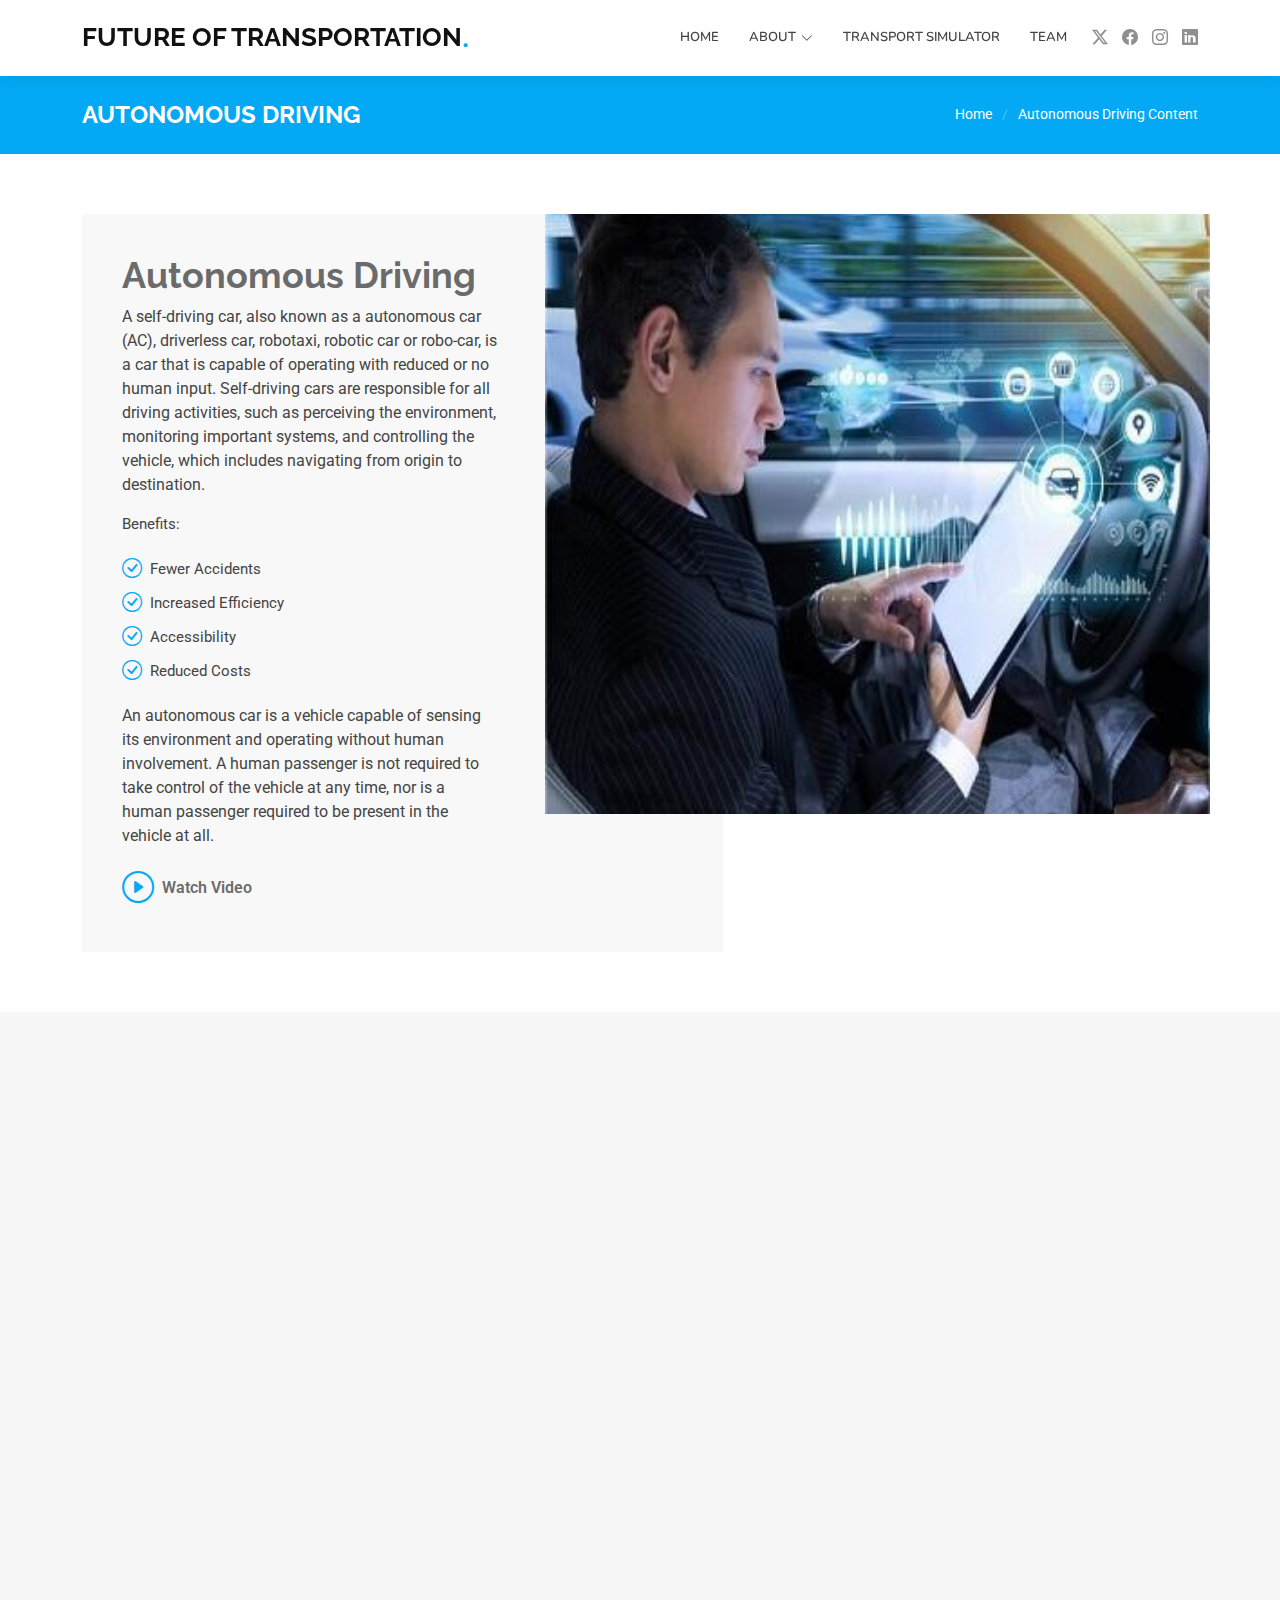
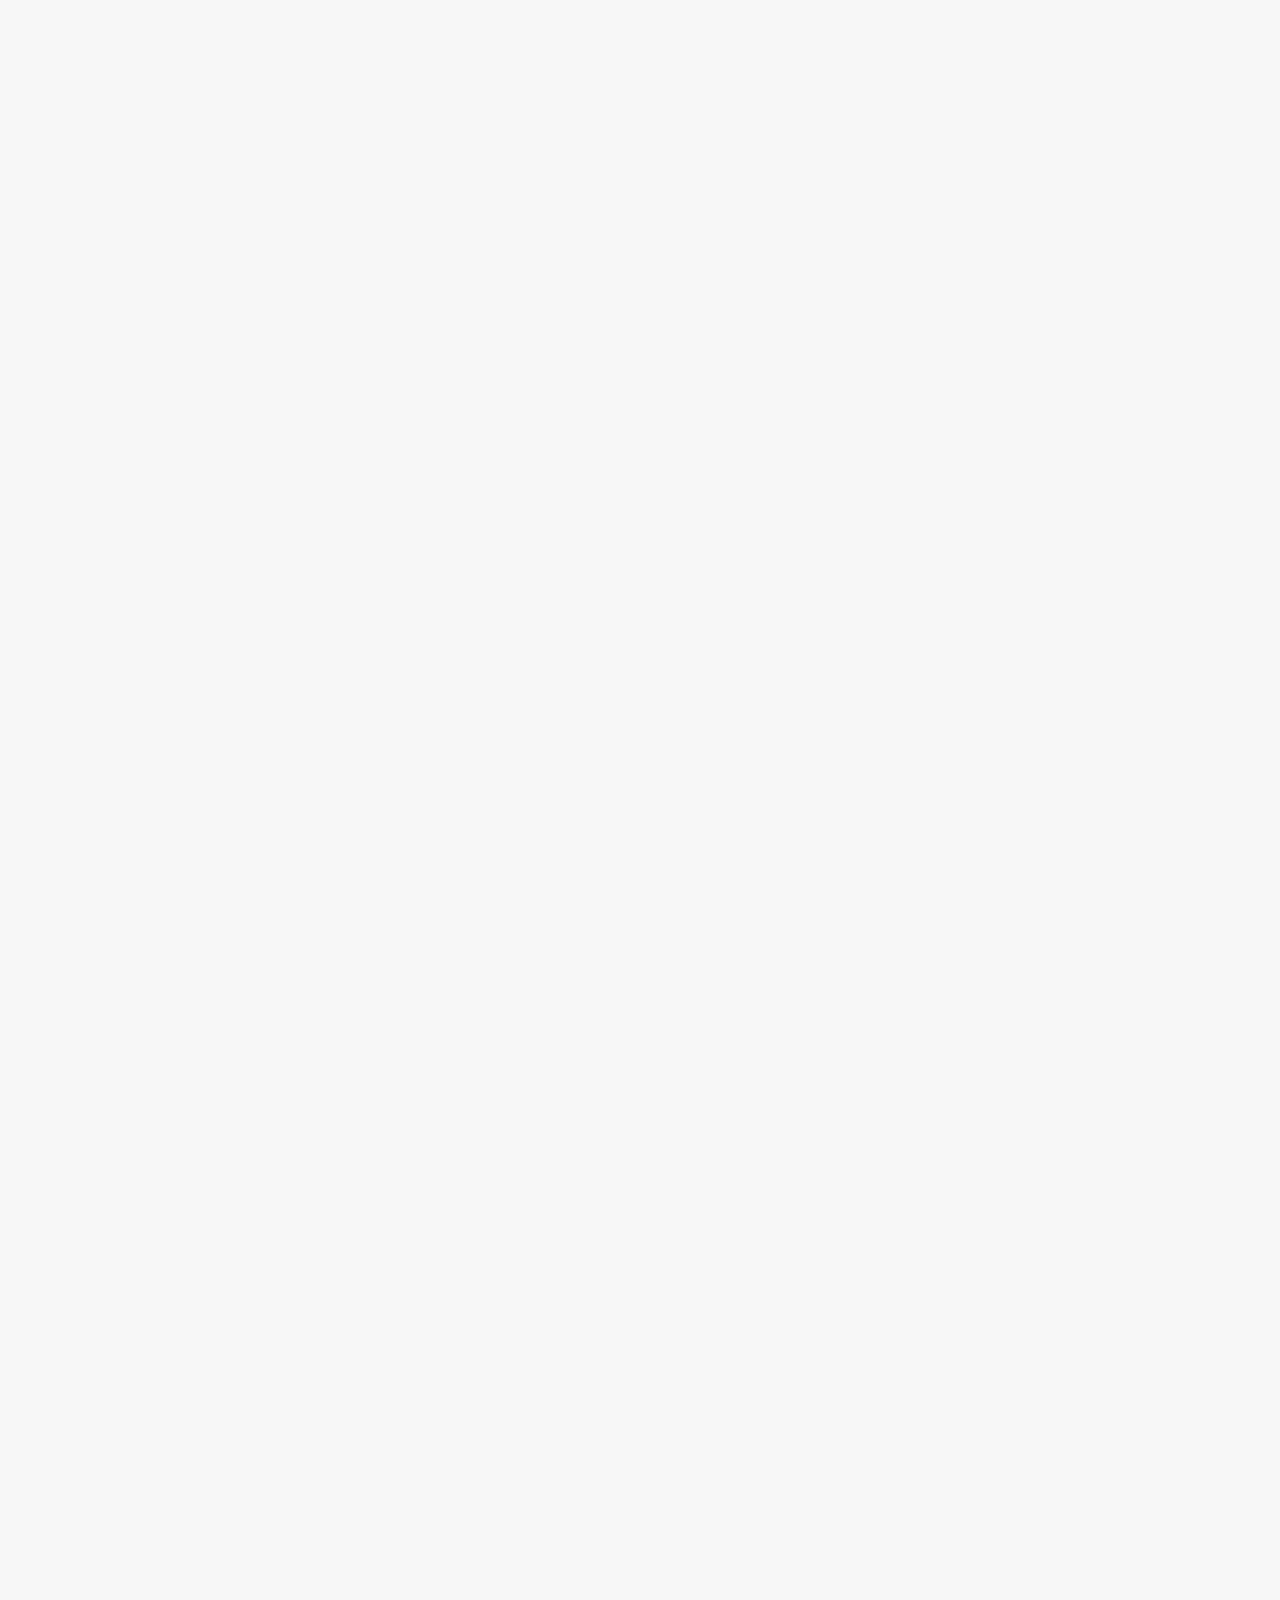
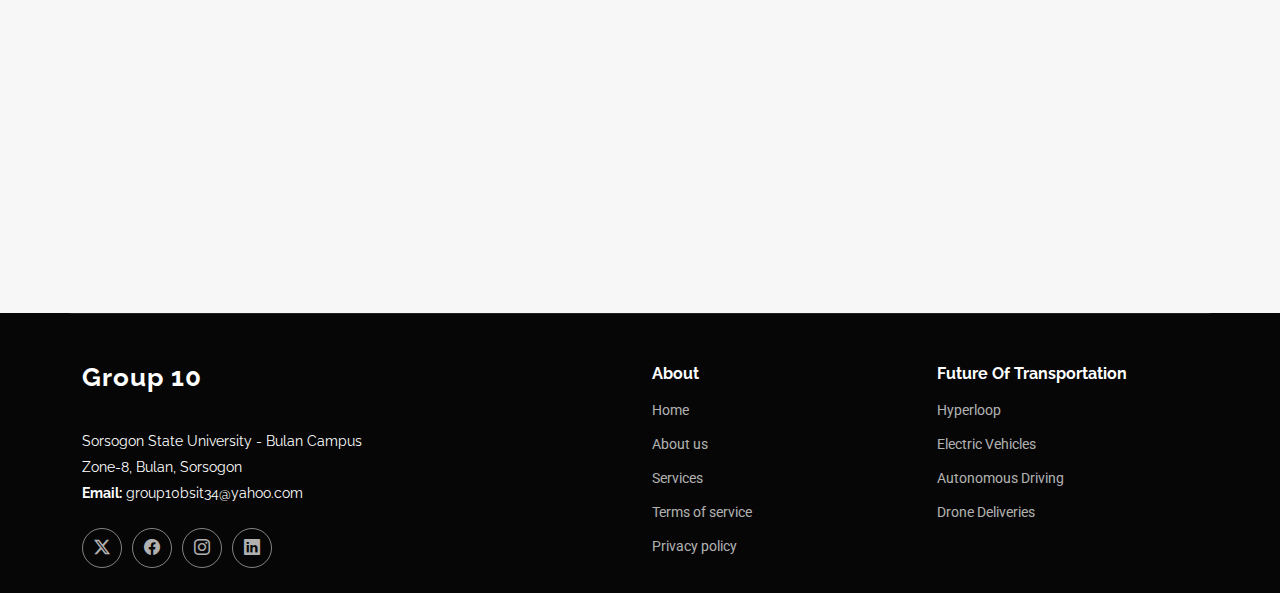
<file: autonomousdriving.html>
<!DOCTYPE html>
<html lang="en">

<head>
  <meta charset="utf-8">
  <meta content="width=device-width, initial-scale=1.0" name="viewport">
  <title>Autonomous Driving - Future of Transportation</title>
  <meta name="description" content="">
  <meta name="keywords" content="">

  <!-- Favicons -->
  <link href="assets/img/logo-future.png" rel="icon">

  <!-- Fonts -->
  <link href="https://fonts.googleapis.com" rel="preconnect">
  <link href="https://fonts.gstatic.com" rel="preconnect" crossorigin>
  <link href="https://fonts.googleapis.com/css2?family=Roboto:ital,wght@0,100;0,300;0,400;0,500;0,700;0,900;1,100;1,300;1,400;1,500;1,700;1,900&family=Raleway:ital,wght@0,100;0,200;0,300;0,400;0,500;0,600;0,700;0,800;0,900;1,100;1,200;1,300;1,400;1,500;1,600;1,700;1,800;1,900&family=Nunito:ital,wght@0,200;0,300;0,400;0,500;0,600;0,700;0,800;0,900;1,200;1,300;1,400;1,500;1,600;1,700;1,800;1,900&display=swap" rel="stylesheet">

  <!-- Vendor CSS Files -->
  <link href="assets/vendor/bootstrap/css/bootstrap.min.css" rel="stylesheet">
  <link href="assets/vendor/bootstrap-icons/bootstrap-icons.css" rel="stylesheet">
  <link href="assets/vendor/aos/aos.css" rel="stylesheet">
  <link href="assets/vendor/glightbox/css/glightbox.min.css" rel="stylesheet">
  <link href="assets/vendor/swiper/swiper-bundle.min.css" rel="stylesheet">

  <!-- Main CSS File -->
  <link href="assets/css/main.css" rel="stylesheet">

  <!-- =======================================================
  * Template Name: Company
  * Template URL: https://bootstrapmade.com/company-free-html-bootstrap-template/
  * Updated: Aug 07 2024 with Bootstrap v5.3.3
  * Author: BootstrapMade.com
  * License: https://bootstrapmade.com/license/
  ======================================================== -->
</head>

<body class="about-page">

    <header id="header" class="header d-flex align-items-center sticky-top">
      <div class="container position-relative d-flex align-items-center">
  
        <a href="index.html" class="logo d-flex align-items-center me-auto">
          <!-- Uncomment the line below if you also wish to use an image logo -->
          <!-- <img src="assets/img/logo.png" alt=""> -->
          <h1 class="sitename">Future of Transportation</h1><span>.</span>
        </a>
  
        <nav id="navmenu" class="navmenu">
          <ul>
            <li><a href="index.html">Home</a></li>
            <li class="dropdown"><a href="about.html" class="activeS"><span>About</span> <i class="bi bi-chevron-down toggle-dropdown"></i></a>
              <ul>
                <li><a href="hyperloop.html">Hyperloop</a></li>
                <li class="dropdown"><a href="electricvehicles.html"><span>Electric Vehicles</span> <i class="bi bi-chevron-down toggle-dropdown"></i></a>
                  <ul>
                    <li><a href="contact.html">EV's Charging Station</a></li>
                  </ul>
                  </li>
                <li><a href="#hero" class="active">Autonomous Driving</a></li>
                <li><a href="dronedeliveries.html">Drone Deliveries</a></li>
              </ul>
            </li>
            <li><a href="pricing.html">Transport Simulator</a></li>
            <li><a href="team.html">Team</a></li>
          </ul>
          <i class="mobile-nav-toggle d-xl-none bi bi-list"></i>
        </nav>
  
        <div class="header-social-links">
          <a href="#" class="twitter"><i class="bi bi-twitter-x"></i></a>
          <a href="#" class="facebook"><i class="bi bi-facebook"></i></a>
          <a href="#" class="instagram"><i class="bi bi-instagram"></i></a>
          <a href="#" class="linkedin"><i class="bi bi-linkedin"></i></a>
        </div>
  
      </div>
      </header>

      <main class="main">

        <!-- Page Title -->
        <div class="page-title accent-background">
          <div class="container d-lg-flex justify-content-between align-items-center">
            <h1 class="mb-2 mb-lg-0">AUTONOMOUS DRIVING</h1>
            <nav class="breadcrumbs">
              <ol>
                <li><a href="index.html">Home</a></li>
                <li class="current">Autonomous Driving Content</li>
              </ol>
            </nav>
          </div>
        </div><!-- End Page Title -->
    
        <!-- About Section -->
        <section id="about" class="about section">
    
          <div class="container">
    
            <div class="row position-relative">
    
              <div class="col-lg-7 about-img" data-aos="zoom-out" data-aos-delay="200"><img src="assets/img/transportation/autonomous-img.jpg"></div>
    
              <div class="col-lg-7" data-aos="fade-up" data-aos-delay="100">
                <div class="our-story">
                  <h3>Autonomous Driving</h3>
                  <p>A self-driving car, also known as a autonomous car (AC), driverless car, robotaxi, robotic car or robo-car, is a car that is capable of operating with reduced or no human input. Self-driving cars are responsible for all driving activities, such as perceiving the environment, monitoring important systems, and controlling the vehicle, which includes navigating from origin to destination.</p>
                  <ul>
                    <p>Benefits:</p>
                    <li><i class="bi bi-check-circle"></i> <span>Fewer Accidents</span></li>
                    <li><i class="bi bi-check-circle"></i> <span>Increased Efficiency</span></li>
                    <li><i class="bi bi-check-circle"></i> <span>Accessibility</span></li>
                    <li><i class="bi bi-check-circle"></i> <span>Reduced Costs</span></li>
                  </ul>
                    <p>An autonomous car is a vehicle capable of sensing its environment and operating without human involvement. A human passenger is not required to take control of the vehicle at any time, nor is a human passenger required to be present in the vehicle at all.</p>
    
                  <div class="watch-video d-flex align-items-center position-relative">
                    <i class="bi bi-play-circle"></i>
                    <a href="https://youtu.be/UlA0GQ0FpjE" class="glightbox stretched-link">Watch Video</a>
                  </div>
                </div>
              </div>
    
            </div>
    
          </div>
    
        </section><!-- /About Section -->
    
        <!-- Skills Section -->
        <section id="skills" class="skills section light-background">
    
          <!-- Section Title -->
          <div class="container section-title" data-aos="fade-up">
            <h2>What is Autonomous Driving?</h2>
            <p>Autonomous driving, or self-driving technology, uses AI, sensors, cameras, LiDAR, and radar to allow vehicles to navigate without human input. The goal is to make driving safer, more efficient, and more convenient.</p>
          </div><!-- End Section Title -->
    
          <div class="container section-title">
            <div class="row gy-4 isotope-container" data-aos="fade-up" data-aos-delay="200">
    
            <div class="col-lg-4 col-md-6 d-flex align-items-stretch" data-aos="fade-up" data-aos-delay="400">
            <img src="assets/img/autonomousdriving/a2.jpg" class="img-fluid" alt="">
          </div>
    
          <div class="col-lg-4 col-md-6 d-flex align-items-stretch" data-aos="fade-up" data-aos-delay="400">
            <img src="assets/img/autonomousdriving/a3.avif" class="img-fluid" alt="">
            </div>
    
          <div class="col-lg-4 col-md-6 d-flex align-items-stretch" data-aos="fade-up" data-aos-delay="400">
            <img src="assets/img/autonomousdriving/a1.jpg" class="img-fluid" alt="">
            </div> 
    
            </div>
          </div>
    
        <!-- Client Section -->
            <section id="team" class="team section light-background">
    
            <!-- Section Title -->
            <div class="container section-title" data-aos="fade-up">
                  <h2>How It Works</h2>
                  </div><!-- End Section Title -->
          
            <div class="container">
          
            <div class="row gy-4">
          
                <div class="col-lg-3 col-md-6 d-flex align-items-stretch" data-aos="fade-up" data-aos-delay="100">
                    <div class="team-member">
                    <div class="member-img">
                    <img src="assets/img/autonomousdriving/h1.jpg" class="img-fluid" alt="">
                    </div>
                        <div class="member-info">
                          <h4>Sensors & Cameras</h4>
                          <p>Detect surroundings (vehicles, pedestrians, road signs).</p>
                        </div>
                      </div>
                    </div><!-- End Team Member -->
          
                    <div class="col-lg-3 col-md-6 d-flex align-items-stretch" data-aos="fade-up" data-aos-delay="200">
                      <div class="team-member">
                        <div class="member-img">
                          <img src="assets/img/autonomousdriving/h2.jpg" class="img-fluid" alt="">
                        </div>
                        <div class="member-info">
                          <h4>LiDAR & Radar</h4>
                          <p>Map the environment in 3D and measure distances.</p>
                        </div>
                      </div>
                    </div><!-- End Team Member -->
          
                    <div class="col-lg-3 col-md-6 d-flex align-items-stretch" data-aos="fade-up" data-aos-delay="300">
                      <div class="team-member">
                        <div class="member-img">
                          <img src="assets/img/autonomousdriving/h3.jpg" class="img-fluid" alt="">
                        </div>
                        <div class="member-info">
                          <h4>AI & Machine Learning</h4>
                          <p>Analyze real-time traffic data and make driving decisions.</p>
                        </div>
                      </div>
                    </div><!-- End Team Member -->
          
                    <div class="col-lg-3 col-md-6 d-flex align-items-stretch" data-aos="fade-up" data-aos-delay="400">
                      <div class="team-member">
                        <div class="member-img">
                          <img src="assets/img/autonomousdriving/h4.jpg" class="img-fluid" alt="">
                        </div>
                        <div class="member-info">
                          <h4>Connectivity (V2X)</h4>
                          <p>Cars communicate with each other and infrastructure.</p>
                        </div>
                      </div>
                      </div><!-- End Team Member-->
          
            </section><!-- /Clients Section -->   
            
        <!-- Services Section -->
    <section id="services" class="services section light-background">

        <!-- Service Title -->
     <div class="container section-title" data-aos="fade-up">
       <h2>Benefits</h2>
       </div><!-- End Section Title -->
 
       <div class="container">
 
         <div class="row gy-4">
 
           <div class="col-lg-3 col-md-5" data-aos="fade-up" data-aos-delay="100">
             <div class="service-item item-cyan position-relative">
               <div class="">
 
               </div>
                 <img src="assets/img/autonomousdriving/icons8-accident-50.png" class="img-fluid" alt="">
                 <h3>Fewer Accidents</h3>
                 <p>Reduces human error, which causes 90%+ of crashes.</p>
                 </div>
           </div><!-- End Service Item -->
 
           <div class="col-lg-3 col-md-5" data-aos="fade-up" data-aos-delay="200">
             <div class="service-item item-orange position-relative">
               <div class="">
                 
               </div>
               <img src="assets/img/hyperloop/icons8-eco-driving-indicator-50.png" class="img-fluid" alt="">             
                 <h3>Increased Efficiency</h3>
                 <p>Optimized traffic flow and reduced congestion.</p>
               </div>
           </div><!-- End Service Item -->
 
           <div class="col-lg-3 col-md-5" data-aos="fade-up" data-aos-delay="300">
             <div class="service-item item-teal position-relative">
               <div class="">
                 
               </div>
               <img src="assets/img/hyperloop/icons8-a-key-50.png" class="img-fluid" alt="">          
                 <h3>Accessibility</h3>
                 <p>Helps elderly and disabled individuals travel independently.</p>
                </div>
           </div><!-- End Service Item -->
 
           <div class="col-lg-3 col-md-5" data-aos="fade-up" data-aos-delay="400">
             <div class="service-item item-red position-relative">
               <div class="">
                 
               </div>
               <img src="assets/img/hyperloop/icons8-cost-50.png" class="img-fluid" alt="">             
                 <h3>Reduced Costs</h3>
                 <p>Less need for parking, fuel, and insurance.</p>
               </div>
           </div><!-- End Service Item -->
 
     </section><!-- /Services Section -->
    
          <div class="container section-title" data-aos="fade-up">
            <h2>Who’s Leading the Way?</h2>
            <p>Tesla, Waymo (Google/Alphabet), Cruise (GM), Mercedes, BMW, and Audi.</p>
            </div><!-- End Section Title -->
    
          <div class="container section-title">
            <div class="row gy-4 isotope-container" data-aos="fade-up" data-aos-delay="200">
    
            <div class="col-lg-4 col-md-6 d-flex align-items-stretch" data-aos="fade-up" data-aos-delay="400">
            <img src="assets/img/autonomousdriving/p1.webp" class="img-fluid" alt="">
          </div>
    
          <div class="col-lg-4 col-md-6 d-flex align-items-stretch" data-aos="fade-up" data-aos-delay="400">
            <img src="assets/img/autonomousdriving/p2.jpg" class="img-fluid" alt="">
            </div>
    
          <div class="col-lg-4 col-md-6 d-flex align-items-stretch" data-aos="fade-up" data-aos-delay="400">
            <img src="assets/img/autonomousdriving/p3.webp" class="img-fluid" alt="">
            </div> 

            <div class="col-lg-4 col-md-6 d-flex align-items-stretch" data-aos="fade-up" data-aos-delay="400">
              <img src="assets/img/autonomousdriving/p4.jfif" class="img-fluid" alt="">
            </div>
      
            <div class="col-lg-4 col-md-6 d-flex align-items-stretch" data-aos="fade-up" data-aos-delay="400">
              <img src="assets/img/autonomousdriving/p5.webp" class="img-fluid" alt="">
              </div>
      
            <div class="col-lg-4 col-md-6 d-flex align-items-stretch" data-aos="fade-up" data-aos-delay="400">
              <img src="assets/img/autonomousdriving/p6.jpg" class="img-fluid" alt="">
              </div> 
    
            </div>
          </div>
    
      </main>
    
      <footer id="footer" class="footer dark-background">
    
        <div class="container footer-top">
          <div class="row gy-4">
            <div class="col-lg-6 col-md-6 footer-about">
              <a href="index.html" class="logo d-flex align-items-center">
                <span class="sitename">Group 10</span>
              </a>
              <div class="footer-contact pt-3">
                <p>Sorsogon State University - Bulan Campus</p>
                <p>Zone-8, Bulan, Sorsogon</p>
                <p><strong>Email:</strong> <span>group10bsit34@yahoo.com</span></p>
              </div>
              <div class="social-links d-flex mt-4">
                <a href=""><i class="bi bi-twitter-x"></i></a>
                <a href=""><i class="bi bi-facebook"></i></a>
                <a href=""><i class="bi bi-instagram"></i></a>
                <a href=""><i class="bi bi-linkedin"></i></a>
              </div>
            </div>
    
            <div class="col-lg-3 col-md-3 footer-links">
              <h4>About</h4>
              <ul>
                <li><a href="#">Home</a></li>
                <li><a href="#">About us</a></li>
                <li><a href="#">Services</a></li>
                <li><a href="#">Terms of service</a></li>
                <li><a href="#">Privacy policy</a></li>
              </ul>
            </div>
    
            <div class="col-lg-3 col-md-3 footer-links">
              <h4>Future Of Transportation</h4>
              <ul>
                <li><a href="#">Hyperloop</a></li>
                <li><a href="#">Electric Vehicles</a></li>
                <li><a href="#">Autonomous Driving</a></li>
                <li><a href="#">Drone Deliveries</a></li>
              </ul>
            </div>
    
          </div>
        </div>
    
      </footer>
    
      <!-- Scroll Top -->
      <a href="#" id="scroll-top" class="scroll-top d-flex align-items-center justify-content-center"><i class="bi bi-arrow-up-short"></i></a>
    
      <!-- Preloader -->
      <div id="preloader"></div>
    
      <!-- Vendor JS Files -->
      <script src="assets/vendor/bootstrap/js/bootstrap.bundle.min.js"></script>
      <script src="assets/vendor/php-email-form/validate.js"></script>
      <script src="assets/vendor/aos/aos.js"></script>
      <script src="assets/vendor/glightbox/js/glightbox.min.js"></script>
      <script src="assets/vendor/imagesloaded/imagesloaded.pkgd.min.js"></script>
      <script src="assets/vendor/isotope-layout/isotope.pkgd.min.js"></script>
      <script src="assets/vendor/waypoints/noframework.waypoints.js"></script>
      <script src="assets/vendor/swiper/swiper-bundle.min.js"></script>
    
      <!-- Main JS File -->
      <script src="assets/js/main.js"></script>
    
    </body>
    
    </html>
</file>
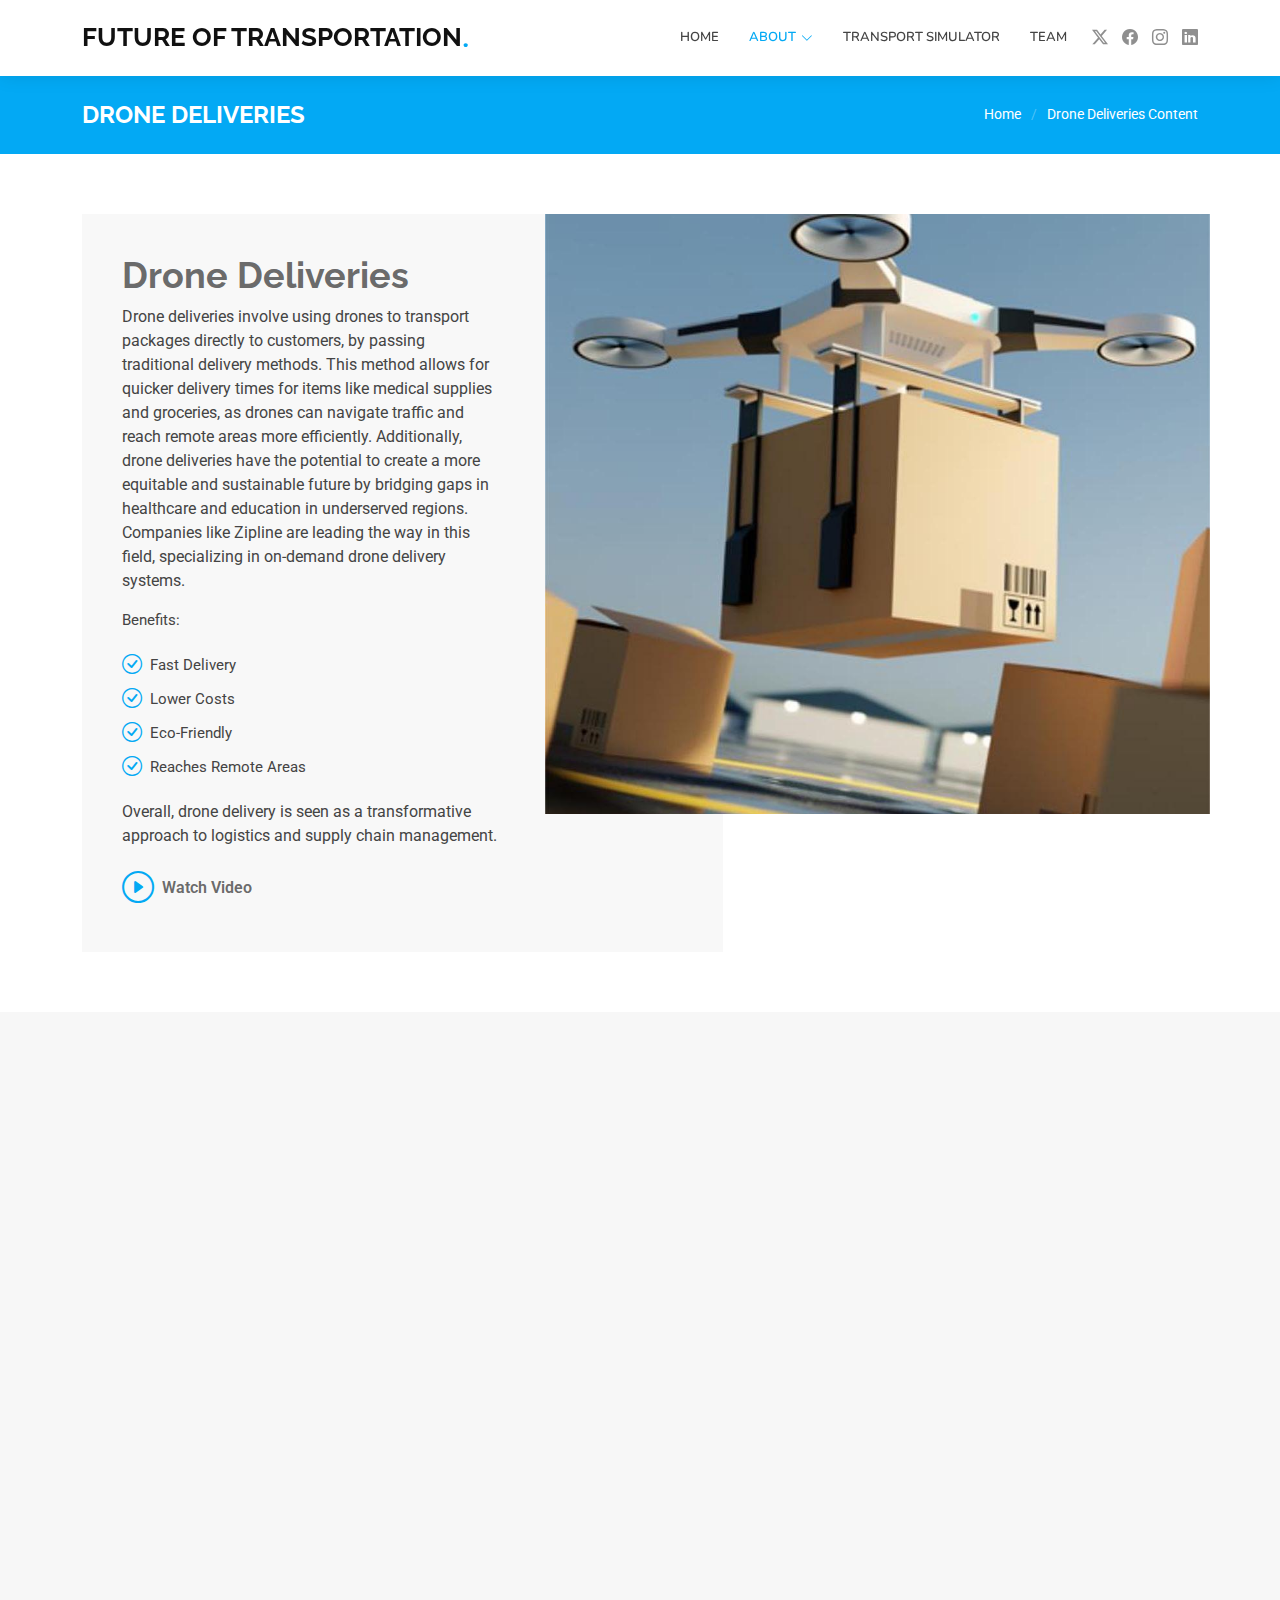
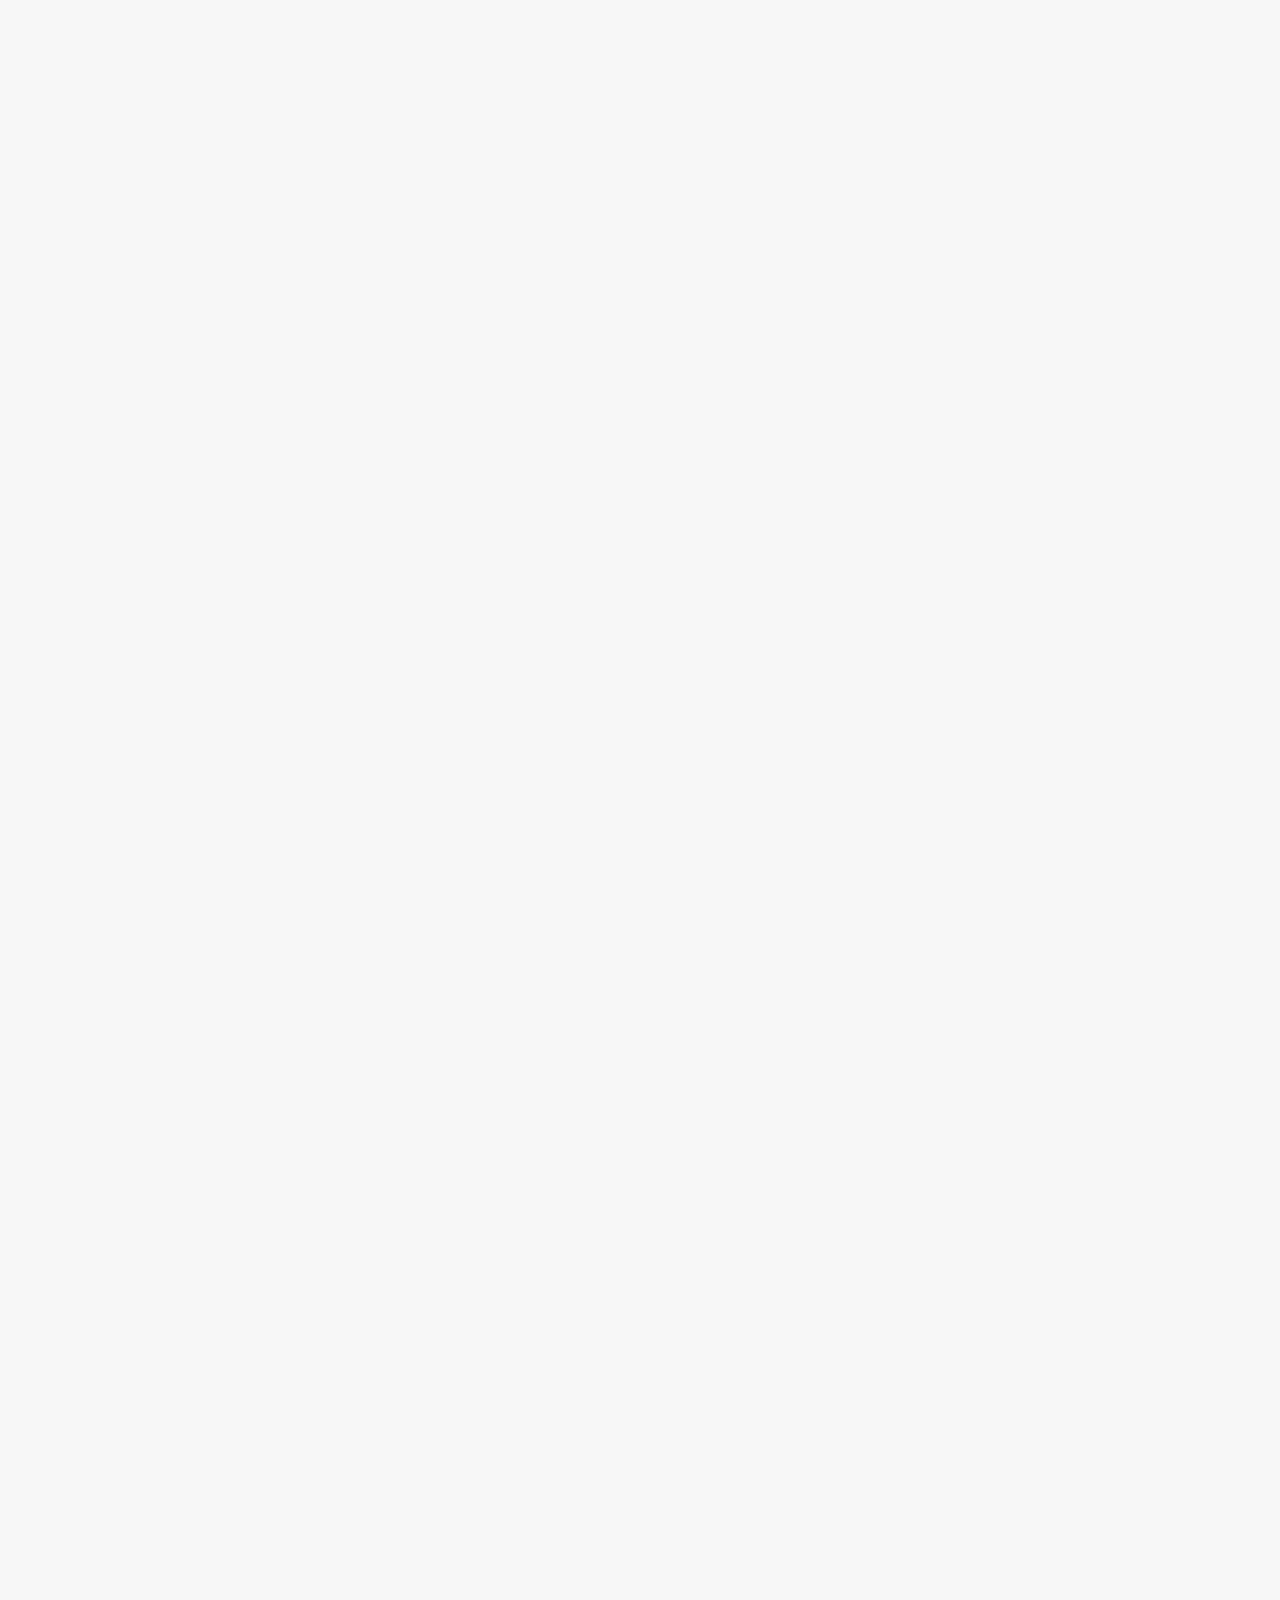
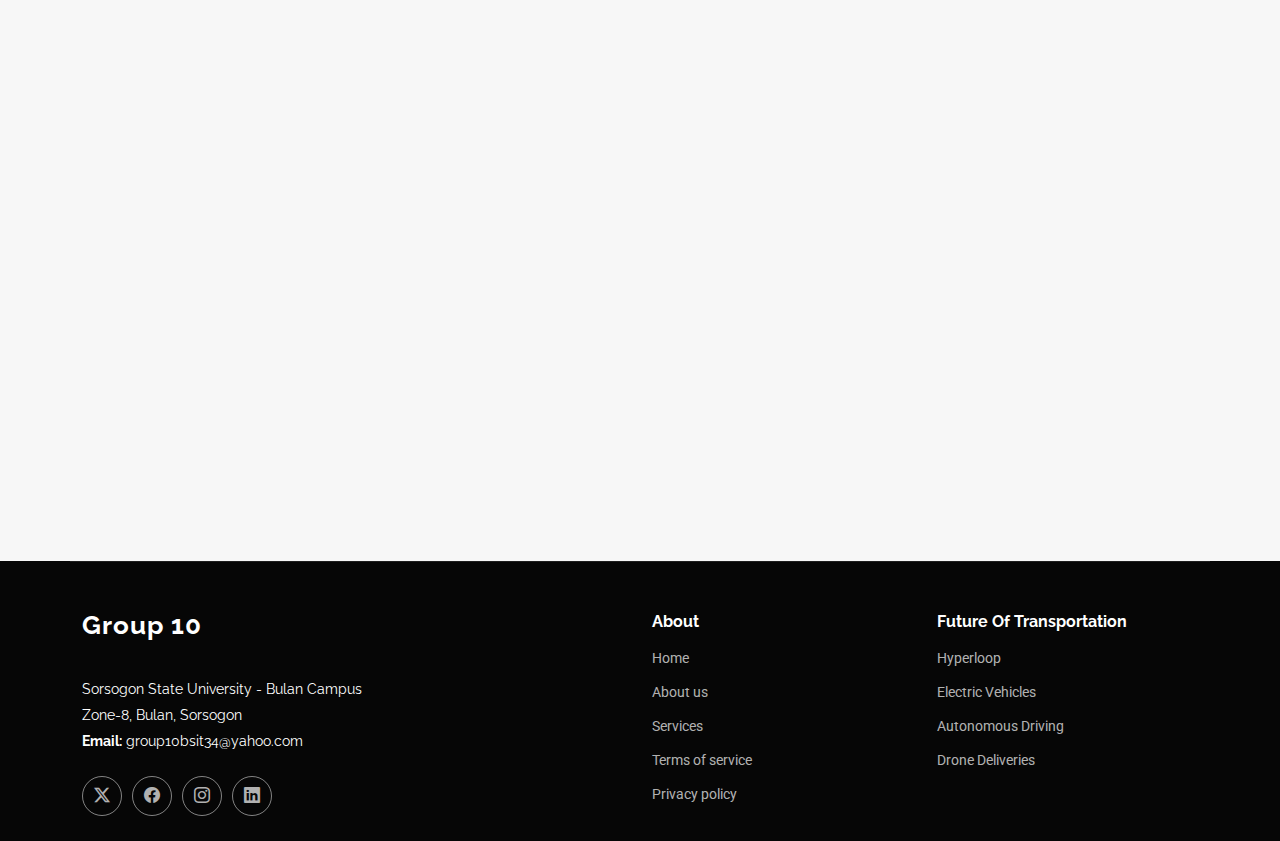
<file: dronedeliveries.html>
<!DOCTYPE html>
<html lang="en">

<head>
  <meta charset="utf-8">
  <meta content="width=device-width, initial-scale=1.0" name="viewport">
  <title>Drone Deliveries - Future of Transportation</title>
  <meta name="description" content="">
  <meta name="keywords" content="">

  <!-- Favicons -->
  <link href="assets/img/logo-future.png" rel="icon">

  <!-- Fonts -->
  <link href="https://fonts.googleapis.com" rel="preconnect">
  <link href="https://fonts.gstatic.com" rel="preconnect" crossorigin>
  <link href="https://fonts.googleapis.com/css2?family=Roboto:ital,wght@0,100;0,300;0,400;0,500;0,700;0,900;1,100;1,300;1,400;1,500;1,700;1,900&family=Raleway:ital,wght@0,100;0,200;0,300;0,400;0,500;0,600;0,700;0,800;0,900;1,100;1,200;1,300;1,400;1,500;1,600;1,700;1,800;1,900&family=Nunito:ital,wght@0,200;0,300;0,400;0,500;0,600;0,700;0,800;0,900;1,200;1,300;1,400;1,500;1,600;1,700;1,800;1,900&display=swap" rel="stylesheet">

  <!-- Vendor CSS Files -->
  <link href="assets/vendor/bootstrap/css/bootstrap.min.css" rel="stylesheet">
  <link href="assets/vendor/bootstrap-icons/bootstrap-icons.css" rel="stylesheet">
  <link href="assets/vendor/aos/aos.css" rel="stylesheet">
  <link href="assets/vendor/glightbox/css/glightbox.min.css" rel="stylesheet">
  <link href="assets/vendor/swiper/swiper-bundle.min.css" rel="stylesheet">

  <!-- Main CSS File -->
  <link href="assets/css/main.css" rel="stylesheet">

  <!-- =======================================================
  * Template Name: Company
  * Template URL: https://bootstrapmade.com/company-free-html-bootstrap-template/
  * Updated: Aug 07 2024 with Bootstrap v5.3.3
  * Author: BootstrapMade.com
  * License: https://bootstrapmade.com/license/
  ======================================================== -->
</head>

<body class="about-page">

    <header id="header" class="header d-flex align-items-center sticky-top">
      <div class="container position-relative d-flex align-items-center">
  
        <a href="index.html" class="logo d-flex align-items-center me-auto">
          <!-- Uncomment the line below if you also wish to use an image logo -->
          <!-- <img src="assets/img/logo.png" alt=""> -->
          <h1 class="sitename">Future of Transportation</h1><span>.</span>
        </a>
  
        <nav id="navmenu" class="navmenu">
          <ul>
            <li><a href="index.html">Home</a></li>
            <li class="dropdown"><a href="about.html" class="active"><span>About</span> <i class="bi bi-chevron-down toggle-dropdown"></i></a>
              <ul>
                <li><a href="hyperloop.html">Hyperloop</a></li>
                <li class="dropdown"><a href="electricvehicles.html"><span>Electric Vehicles</span> <i class="bi bi-chevron-down toggle-dropdown"></i></a>
                  <ul>
                    <li><a href="contact.html">EV's Charging Station</a></li>
                  </ul>
                  </li>
                <li><a href="autonomousdriving.html">Autonomous Driving</a></li>
                <li><a href="#hero" class="active">Drone Deliveries</a></li>
              </ul>
            </li>
            <li><a href="pricing.html">Transport Simulator</a></li>
            <li><a href="team.html">Team</a></li>
          </ul>
          <i class="mobile-nav-toggle d-xl-none bi bi-list"></i>
        </nav>
  
        <div class="header-social-links">
          <a href="#" class="twitter"><i class="bi bi-twitter-x"></i></a>
          <a href="#" class="facebook"><i class="bi bi-facebook"></i></a>
          <a href="#" class="instagram"><i class="bi bi-instagram"></i></a>
          <a href="#" class="linkedin"><i class="bi bi-linkedin"></i></a>
        </div>
  
      </div>
      </header>

      <main class="main">

        <!-- Page Title -->
        <div class="page-title accent-background">
          <div class="container d-lg-flex justify-content-between align-items-center">
            <h1 class="mb-2 mb-lg-0">DRONE DELIVERIES</h1>
            <nav class="breadcrumbs">
              <ol>
                <li><a href="index.html">Home</a></li>
                <li class="current">Drone Deliveries Content</li>
              </ol>
            </nav>
          </div>
        </div><!-- End Page Title -->
    
        <!-- About Section -->
        <section id="about" class="about section">
    
          <div class="container">
    
            <div class="row position-relative">
    
              <div class="col-lg-7 about-img" data-aos="zoom-out" data-aos-delay="200"><img src="assets/img/transportation/dronedelivery-img.jpg"></div>
    
              <div class="col-lg-7" data-aos="fade-up" data-aos-delay="100">
                <div class="our-story">
                  <h3>Drone Deliveries</h3>
                  <p>Drone deliveries involve using drones to transport packages directly to customers, by passing traditional delivery methods. This method allows for quicker delivery times for items like medical supplies and groceries, as drones can navigate traffic and reach remote areas more efficiently. Additionally, drone deliveries have the potential to create a more equitable and sustainable future by bridging gaps in healthcare and education in underserved regions. Companies like Zipline are leading the way in this field, specializing in on-demand drone delivery systems.</p>
                  <ul>
                    <p>Benefits:</p>
                    <li><i class="bi bi-check-circle"></i> <span>Fast Delivery</span></li>
                    <li><i class="bi bi-check-circle"></i> <span>Lower Costs</span></li>
                    <li><i class="bi bi-check-circle"></i> <span>Eco-Friendly</span></li>
                    <li><i class="bi bi-check-circle"></i> <span>Reaches Remote Areas</span></li>
                  </ul>
                  <p>Overall, drone delivery is seen as a transformative approach to logistics and supply chain management.</p>
    
                  <div class="watch-video d-flex align-items-center position-relative">
                    <i class="bi bi-play-circle"></i>
                    <a href="https://youtu.be/3bDyeUiWL3M" class="glightbox stretched-link">Watch Video</a>
                  </div>
                </div>
              </div>
    
            </div>
    
          </div>
    
        </section><!-- /About Section -->
    
        <!-- Skills Section -->
        <section id="skills" class="skills section light-background">
    
          <!-- Section Title -->
          <div class="container section-title" data-aos="fade-up">
            <h2>What Are Drone Deliveries?</h2>
            <p>Drone deliveries use autonomous or remotely piloted drones to transport goods quickly and efficiently. They are designed for small packages, food, medicine, and e-commerce orders, reducing delivery times and costs.</p>
          </div><!-- End Section Title -->
    
          <div class="container section-title">
            <div class="row gy-4 isotope-container" data-aos="fade-up" data-aos-delay="200">
    
            <div class="col-lg-4 col-md-6 d-flex align-items-stretch" data-aos="fade-up" data-aos-delay="400">
            <img src="assets/img/dronedeliveries/d2.jpg" class="img-fluid" alt="">
          </div>
    
          <div class="col-lg-4 col-md-6 d-flex align-items-stretch" data-aos="fade-up" data-aos-delay="400">
            <img src="assets/img/dronedeliveries/d1.jpg" class="img-fluid" alt="">
            </div>
    
          <div class="col-lg-4 col-md-6 d-flex align-items-stretch" data-aos="fade-up" data-aos-delay="400">
            <img src="assets/img/dronedeliveries/d3.jpg" class="img-fluid" alt="">
            </div> 
    
            </div>
          </div>
    
        <!-- Client Section -->
            <section id="team" class="team section light-background">
    
            <!-- Section Title -->
            <div class="container section-title" data-aos="fade-up">
                  <h2>How Do They Work?</h2>
                  </div><!-- End Section Title -->
          
            <div class="container">
          
            <div class="row gy-4">
          
                <div class="col-lg-3 col-md-6 d-flex align-items-stretch" data-aos="fade-up" data-aos-delay="100">
                    <div class="team-member">
                    <div class="member-img">
                    <img src="assets/img/dronedeliveries/w5.jpg" class="img-fluid" alt="">
                    </div>
                        <div class="member-info">
                          <h4>Order Placement</h4>
                          <p>Customers place an order via an app.</p>
                        </div>
                      </div>
                    </div><!-- End Team Member -->
          
                    <div class="col-lg-3 col-md-6 d-flex align-items-stretch" data-aos="fade-up" data-aos-delay="200">
                      <div class="team-member">
                        <div class="member-img">
                          <img src="assets/img/dronedeliveries/w2.jpg" class="img-fluid" alt="">
                        </div>
                        <div class="member-info">
                          <h4>Automated Loading</h4>
                          <p>A drone is loaded with the package.</p>
                        </div>
                      </div>
                    </div><!-- End Team Member -->
          
                    <div class="col-lg-3 col-md-6 d-flex align-items-stretch" data-aos="fade-up" data-aos-delay="300">
                      <div class="team-member">
                        <div class="member-img">
                          <img src="assets/img/dronedeliveries/w3.jpg" class="img-fluid" alt="">
                        </div>
                        <div class="member-info">
                          <h4>Autonomous Navigation</h4>
                          <p>GPS, AI, and sensors guide the drone to its destination.</p>
                        </div>
                      </div>
                    </div><!-- End Team Member -->
          
                    <div class="col-lg-3 col-md-6 d-flex align-items-stretch" data-aos="fade-up" data-aos-delay="400">
                      <div class="team-member">
                        <div class="member-img">
                          <img src="assets/img/dronedeliveries/w4.jpg" class="img-fluid" alt="">
                        </div>
                        <div class="member-info">
                          <h4>Precision Drop-Off</h4>
                          <p>The package is lowered by a tether or landed safely.</p>
                        </div>
                      </div>
                      </div><!-- End Team Member-->
          
            </section><!-- /Clients Section -->   
            
        <!-- Services Section -->
    <section id="services" class="services section light-background">

        <!-- Service Title -->
     <div class="container section-title" data-aos="fade-up">
       <h2>Benefits</h2>
       </div><!-- End Section Title -->
 
       <div class="container">
 
         <div class="row gy-4">
 
           <div class="col-lg-3 col-md-5" data-aos="fade-up" data-aos-delay="100">
             <div class="service-item item-cyan position-relative">
               <div class="">
 
               </div>
                 <img src="assets/img/hyperloop/icons8-fast-50.png" class="img-fluid" alt="">
                 <h3>Faster Delivery</h3>
                 <p>Minutes instead of hours, especially for urgent items.</p>
                 </div>
           </div><!-- End Service Item -->
 
           <div class="col-lg-3 col-md-5" data-aos="fade-up" data-aos-delay="200">
             <div class="service-item item-orange position-relative">
               <div class="">
                 
               </div>
               <img src="assets/img/hyperloop/icons8-cost-50.png" class="img-fluid" alt="">             
                 <h3>Lower Costs</h3>
                 <p>Reduced labor and fuel costs compared to traditional delivery.</p>
               </div>
           </div><!-- End Service Item -->
 
           <div class="col-lg-3 col-md-5" data-aos="fade-up" data-aos-delay="300">
             <div class="service-item item-teal position-relative">
               <div class="">
                 
               </div>
               <img src="assets/img/hyperloop/icons8-eco-driving-indicator-50.png" class="img-fluid" alt="">          
                 <h3>Eco-Friendly</h3>
                 <p>Drones use electricity, reducing carbon emissions.</p>
                </div>
           </div><!-- End Service Item -->
 
           <div class="col-lg-3 col-md-5" data-aos="fade-up" data-aos-delay="400">
             <div class="service-item item-red position-relative">
               <div class="">
                 
               </div>
               <img src="assets/img/dronedeliveries/icons8-area-50.png" class="img-fluid" alt="">             
                 <h3>Reaches Remote Areas</h3>
                 <p>Delivers to places with poor road access.</p>
               </div>
           </div><!-- End Service Item -->
 
     </section><!-- /Services Section -->
    
          <div class="container section-title" data-aos="fade-up">
            <h2>Companies Leading Drone Deliveries</h2>
            <p>Amazon Prime Air, Wing (by Google/Alphabet), Zipline, and UPS Flight Forward.</p>
            </div><!-- End Section Title -->
    
          <div class="container section-title">
            <div class="row gy-4 isotope-container" data-aos="fade-up" data-aos-delay="200">
    
            <div class="col-lg-3 col-md-6 d-flex align-items-stretch" data-aos="fade-up" data-aos-delay="400">
            <img src="assets/img/dronedeliveries/c1.jpg" class="img-fluid" alt="">
          </div>
    
          <div class="col-lg-3 col-md-6 d-flex align-items-stretch" data-aos="fade-up" data-aos-delay="400">
            <img src="assets/img/dronedeliveries/c2.webp" class="img-fluid" alt="">
            </div>
    
          <div class="col-lg-3 col-md-6 d-flex align-items-stretch" data-aos="fade-up" data-aos-delay="400">
            <img src="assets/img/dronedeliveries/c3.webp" class="img-fluid" alt="">
            </div> 

          <div class="col-lg-3 col-md-6 d-flex align-items-stretch" data-aos="fade-up" data-aos-delay="400">
            <img src="assets/img/dronedeliveries/c4.jfif" class="img-fluid" alt="">
            </div>
    
            </div>
          </div>

          <!-- Services Section -->
    <section id="services" class="services section light-background">

      <!-- Service Title -->
   <div class="container section-title" data-aos="fade-up">
     <h2>Future Of Drone Deliveries</h2>
     </div><!-- End Section Title -->

     <div class="container">

       <div class="row gy-4">

         <div class="col-lg-4 col-md-5" data-aos="fade-up" data-aos-delay="100">
           <div class="service-item item-cyan position-relative">
             <div class="">

             </div>
               <img src="assets/img/electricvehicles/icons8-batteries-50.png" class="img-fluid" alt="">
               <h3>Longer Battery Life & Heavier Loads</h3>
               <p>More powerful drones for larger deliveries.</p>
               </div>
         </div><!-- End Service Item -->

         <div class="col-lg-4 col-md-5" data-aos="fade-up" data-aos-delay="200">
           <div class="service-item item-orange position-relative">
             <div class="">
               
             </div>
             <img src="assets/img/dronedeliveries/icons8-traffic-jam-50.png" class="img-fluid" alt="">             
               <h3>Urban Air Traffic Management</h3>
               <p>Systems to prevent collisions.</p>
             </div>
         </div><!-- End Service Item -->

         <div class="col-lg-4 col-md-5" data-aos="fade-up" data-aos-delay="300">
           <div class="service-item item-teal position-relative">
             <div class="">
               
             </div>
             <img src="assets/img/dronedeliveries/icons8-autonomous-vehicles-50.png" class="img-fluid" alt="">          
               <h3>Fully Autonomous Fleets</h3>
               <p>AI-controlled drones handling large-scale logistics.</p>
              </div>
         </div><!-- End Service Item -->
    
      </main>
    
      <footer id="footer" class="footer dark-background">
    
        <div class="container footer-top">
          <div class="row gy-4">
            <div class="col-lg-6 col-md-6 footer-about">
              <a href="index.html" class="logo d-flex align-items-center">
                <span class="sitename">Group 10</span>
              </a>
              <div class="footer-contact pt-3">
                <p>Sorsogon State University - Bulan Campus</p>
                <p>Zone-8, Bulan, Sorsogon</p>
                <p><strong>Email:</strong> <span>group10bsit34@yahoo.com</span></p>
              </div>
              <div class="social-links d-flex mt-4">
                <a href=""><i class="bi bi-twitter-x"></i></a>
                <a href=""><i class="bi bi-facebook"></i></a>
                <a href=""><i class="bi bi-instagram"></i></a>
                <a href=""><i class="bi bi-linkedin"></i></a>
              </div>
            </div>
    
            <div class="col-lg-3 col-md-3 footer-links">
              <h4>About</h4>
              <ul>
                <li><a href="#">Home</a></li>
                <li><a href="#">About us</a></li>
                <li><a href="#">Services</a></li>
                <li><a href="#">Terms of service</a></li>
                <li><a href="#">Privacy policy</a></li>
              </ul>
            </div>
    
            <div class="col-lg-3 col-md-3 footer-links">
              <h4>Future Of Transportation</h4>
              <ul>
                <li><a href="#">Hyperloop</a></li>
                <li><a href="#">Electric Vehicles</a></li>
                <li><a href="#">Autonomous Driving</a></li>
                <li><a href="#">Drone Deliveries</a></li>
              </ul>
            </div>
    
          </div>
        </div>
    
      </footer>
    
      <!-- Scroll Top -->
      <a href="#" id="scroll-top" class="scroll-top d-flex align-items-center justify-content-center"><i class="bi bi-arrow-up-short"></i></a>
    
      <!-- Preloader -->
      <div id="preloader"></div>
    
      <!-- Vendor JS Files -->
      <script src="assets/vendor/bootstrap/js/bootstrap.bundle.min.js"></script>
      <script src="assets/vendor/php-email-form/validate.js"></script>
      <script src="assets/vendor/aos/aos.js"></script>
      <script src="assets/vendor/glightbox/js/glightbox.min.js"></script>
      <script src="assets/vendor/imagesloaded/imagesloaded.pkgd.min.js"></script>
      <script src="assets/vendor/isotope-layout/isotope.pkgd.min.js"></script>
      <script src="assets/vendor/waypoints/noframework.waypoints.js"></script>
      <script src="assets/vendor/swiper/swiper-bundle.min.js"></script>
    
      <!-- Main JS File -->
      <script src="assets/js/main.js"></script>
    
    </body>
    
    </html>
</file>
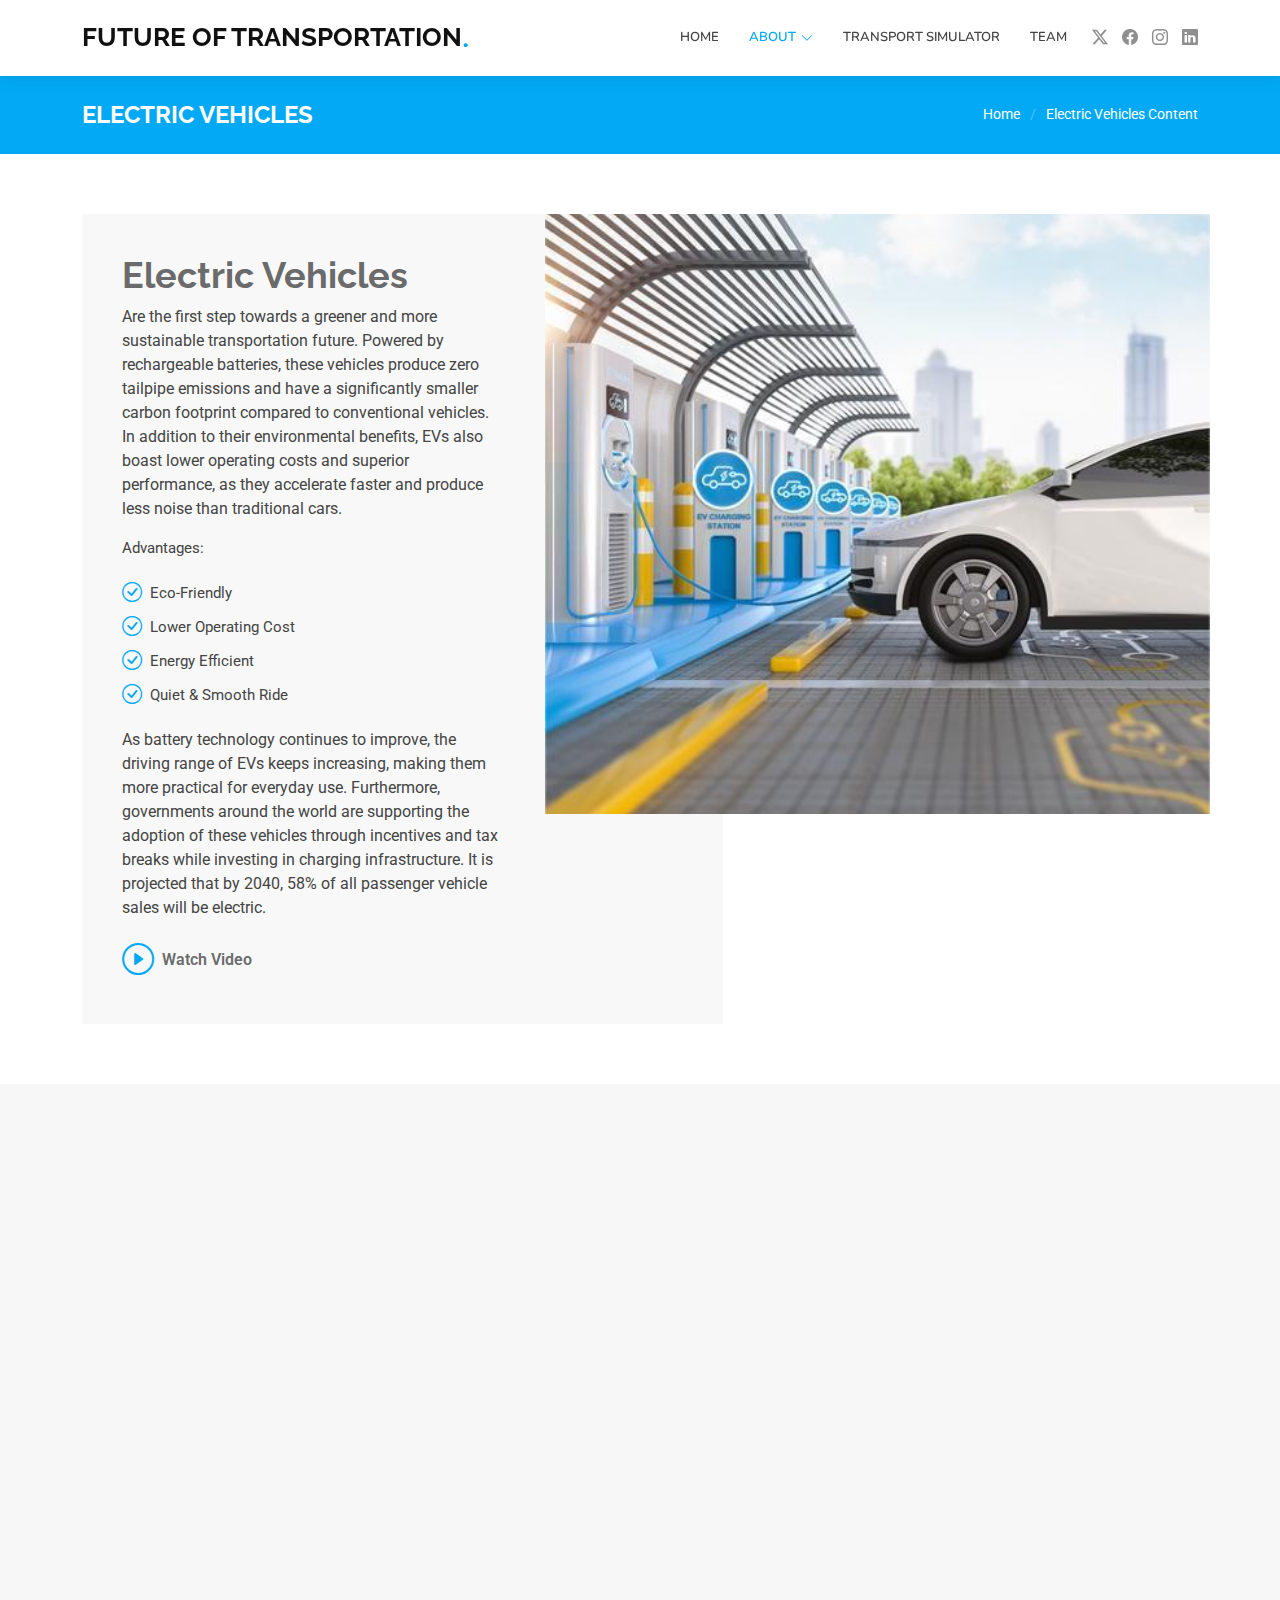
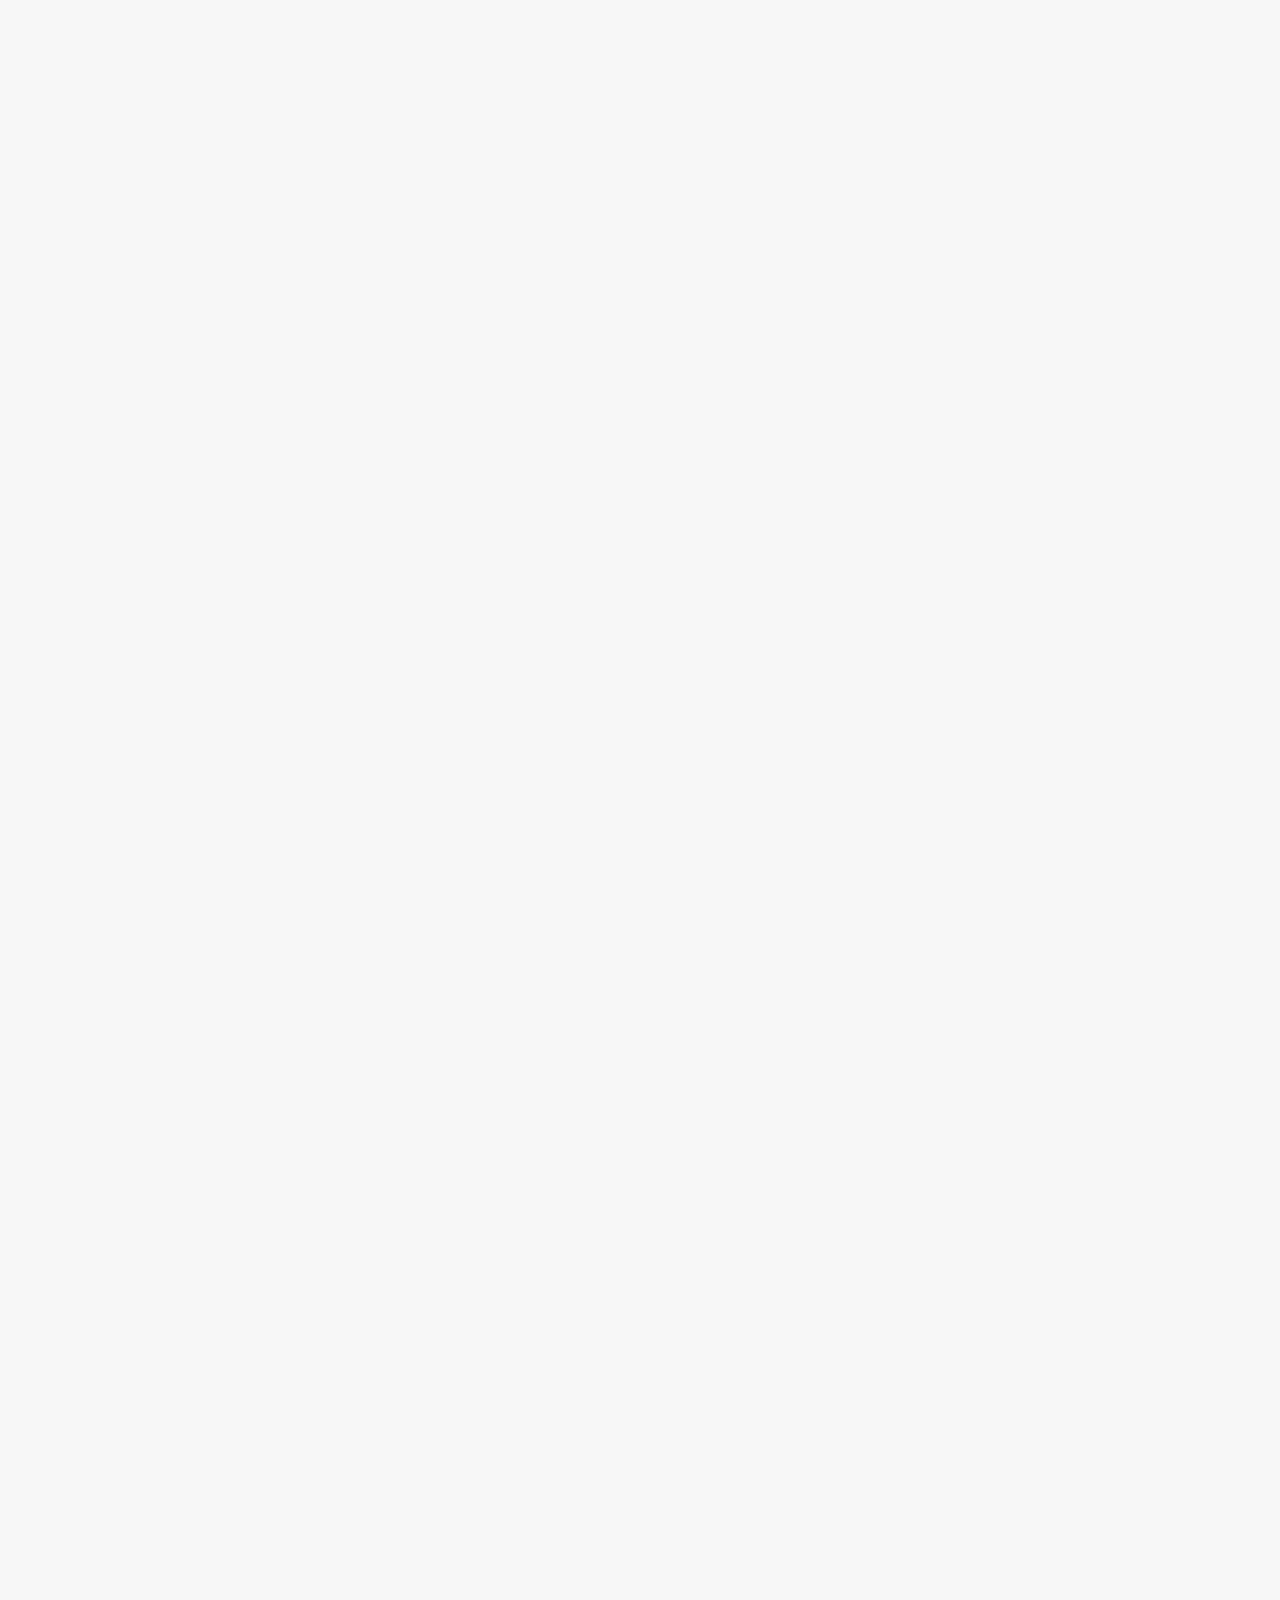
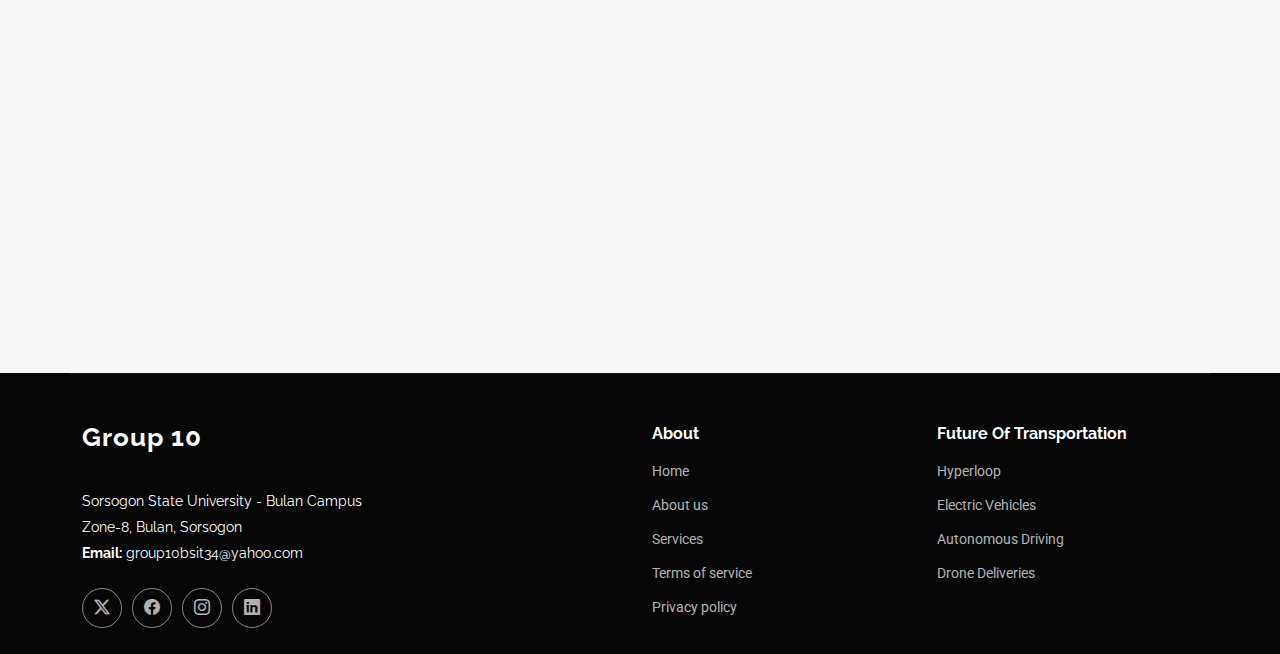
<file: electricvehicles.html>
<!DOCTYPE html>
<html lang="en">

<head>
  <meta charset="utf-8">
  <meta content="width=device-width, initial-scale=1.0" name="viewport">
  <title>Electric Vehicles - Future of Transportation</title>
  <meta name="description" content="">
  <meta name="keywords" content="">

  <!-- Favicons -->
  <link href="assets/img/logo-future.png" rel="icon">

  <!-- Fonts -->
  <link href="https://fonts.googleapis.com" rel="preconnect">
  <link href="https://fonts.gstatic.com" rel="preconnect" crossorigin>
  <link href="https://fonts.googleapis.com/css2?family=Roboto:ital,wght@0,100;0,300;0,400;0,500;0,700;0,900;1,100;1,300;1,400;1,500;1,700;1,900&family=Raleway:ital,wght@0,100;0,200;0,300;0,400;0,500;0,600;0,700;0,800;0,900;1,100;1,200;1,300;1,400;1,500;1,600;1,700;1,800;1,900&family=Nunito:ital,wght@0,200;0,300;0,400;0,500;0,600;0,700;0,800;0,900;1,200;1,300;1,400;1,500;1,600;1,700;1,800;1,900&display=swap" rel="stylesheet">

  <!-- Vendor CSS Files -->
  <link href="assets/vendor/bootstrap/css/bootstrap.min.css" rel="stylesheet">
  <link href="assets/vendor/bootstrap-icons/bootstrap-icons.css" rel="stylesheet">
  <link href="assets/vendor/aos/aos.css" rel="stylesheet">
  <link href="assets/vendor/glightbox/css/glightbox.min.css" rel="stylesheet">
  <link href="assets/vendor/swiper/swiper-bundle.min.css" rel="stylesheet">

  <!-- Main CSS File -->
  <link href="assets/css/main.css" rel="stylesheet">

  <!-- =======================================================
  * Template Name: Company
  * Template URL: https://bootstrapmade.com/company-free-html-bootstrap-template/
  * Updated: Aug 07 2024 with Bootstrap v5.3.3
  * Author: BootstrapMade.com
  * License: https://bootstrapmade.com/license/
  ======================================================== -->
</head>

<body class="about-page">

    <header id="header" class="header d-flex align-items-center sticky-top">
      <div class="container position-relative d-flex align-items-center">
  
        <a href="index.html" class="logo d-flex align-items-center me-auto">
          <!-- Uncomment the line below if you also wish to use an image logo -->
          <!-- <img src="assets/img/logo.png" alt=""> -->
          <h1 class="sitename">Future of Transportation</h1><span>.</span>
        </a>
  
        <nav id="navmenu" class="navmenu">
          <ul>
            <li><a href="index.html">Home</a></li>
            <li class="dropdown"><a href="about.html" class="active"><span>About</span> <i class="bi bi-chevron-down toggle-dropdown"></i></a>
              <ul>
                <li><a href="hyperloop.html">Hyperloop</a></li>
                <li class="dropdown"><a href="#hero" class="active"><span>Electric Vehicles</span> <i class="bi bi-chevron-down toggle-dropdown"></i></a>
                  <ul>
                    <li><a href="contact.html">EV's Charging Station</a></li>
                  </ul>
                  </li>
                <li><a href="autonomousdriving.html">Autonomous Driving</a></li>
                <li><a href="dronedeliveries.html">Drone Deliveries</a></li>
              </ul>
            </li>
            <li><a href="pricing.html">Transport Simulator</a></li>
            <li><a href="team.html">Team</a></li>
          </ul>
          <i class="mobile-nav-toggle d-xl-none bi bi-list"></i>
        </nav>
  
        <div class="header-social-links">
          <a href="#" class="twitter"><i class="bi bi-twitter-x"></i></a>
          <a href="#" class="facebook"><i class="bi bi-facebook"></i></a>
          <a href="#" class="instagram"><i class="bi bi-instagram"></i></a>
          <a href="#" class="linkedin"><i class="bi bi-linkedin"></i></a>
        </div>
  
      </div>
      </header>

      <main class="main">

        <!-- Page Title -->
        <div class="page-title accent-background">
          <div class="container d-lg-flex justify-content-between align-items-center">
            <h1 class="mb-2 mb-lg-0">ELECTRIC VEHICLES</h1>
            <nav class="breadcrumbs">
              <ol>
                <li><a href="index.html">Home</a></li>
                <li class="current">Electric Vehicles Content</li>
              </ol>
            </nav>
          </div>
        </div><!-- End Page Title -->
    
        <!-- About Section -->
        <section id="about" class="about section">
    
          <div class="container">
    
            <div class="row position-relative">
    
              <div class="col-lg-7 about-img" data-aos="zoom-out" data-aos-delay="200"><img src="assets/img/transportation/electricvehicle-img.jpg"></div>
    
              <div class="col-lg-7" data-aos="fade-up" data-aos-delay="100">
                <div class="our-story">
                  <h3>Electric Vehicles</h3>
                  <p>Are the first step towards a greener and more sustainable transportation future. Powered by rechargeable batteries, these vehicles produce zero tailpipe emissions and have a significantly smaller carbon footprint compared to conventional vehicles. In addition to their environmental benefits, EVs also boast lower operating costs and superior performance, as they accelerate faster and produce less noise than traditional cars.</p>
                  <ul>
                    <p>Advantages:</p>
                    <li><i class="bi bi-check-circle"></i> <span>Eco-Friendly</span></li>
                    <li><i class="bi bi-check-circle"></i> <span>Lower Operating Cost</span></li>
                    <li><i class="bi bi-check-circle"></i> <span>Energy Efficient</span></li>
                    <li><i class="bi bi-check-circle"></i> <span>Quiet & Smooth Ride</span></li>
                  </ul>
                  <p>As battery technology continues to improve, the driving range of EVs keeps increasing, making them more practical for everyday use. Furthermore, governments around the world are supporting the adoption of these vehicles through incentives and tax breaks while investing in charging infrastructure. It is projected that by 2040, 58% of all passenger vehicle sales will be electric.</p>
                    <div class="watch-video d-flex align-items-center position-relative">
                    <i class="bi bi-play-circle"></i>
                    <a href="https://youtu.be/xIKID5Oagvk" class="glightbox stretched-link">Watch Video</a>
                  </div>
                </div>
              </div>
    
        </section><!-- /About Section -->
    
        <!-- Skills Section -->
        <section id="skills" class="skills section light-background">
    
          <!-- Section Title -->
          <div class="container section-title" data-aos="fade-up">
            <h2>What are Electric Vehicles (EV's)?</h2>
            <p>EV's are vehicles powered by electricity instead of gasoline or diesel, using batteries and electric motors. They produce zero emissions, making them a cleaner alternative to traditional cars.</p>
          </div><!-- End Section Title -->
    
          <div class="container section-title">
            <div class="row gy-4 isotope-container" data-aos="fade-up" data-aos-delay="200">
    
            <div class="col-lg-4 col-md-6 d-flex align-items-stretch" data-aos="fade-up" data-aos-delay="400">
            <img src="assets/img/electricvehicles/e1.jpg" class="img-fluid" alt="">
          </div>
    
          <div class="col-lg-4 col-md-6 d-flex align-items-stretch" data-aos="fade-up" data-aos-delay="400">
            <img src="assets/img/electricvehicles/e3.webp" class="img-fluid" alt="">
            </div>
    
          <div class="col-lg-4 col-md-6 d-flex align-items-stretch" data-aos="fade-up" data-aos-delay="400">
            <img src="assets/img/electricvehicles/e2.webp" class="img-fluid" alt="">
            </div> 
    
            </div>
          </div>
    
        <!-- Client Section -->
            <section id="team" class="team section light-background">
    
            <!-- Section Title -->
            <div class="container section-title" data-aos="fade-up">
                  <h2>Types of Electric Vehicles (EV's)</h2>
                  </div><!-- End Section Title -->
          
            <div class="container">
          
            <div class="row gy-4">
          
                <div class="col-lg-3 col-md-6 d-flex align-items-stretch" data-aos="fade-up" data-aos-delay="100">
                    <div class="team-member">
                    <div class="member-img">
                    <img src="assets/img/electricvehicles/type1.jpg" class="img-fluid" alt="">
                    </div>
                        <div class="member-info">
                          <h4>Battery Electric Vehicles (BEVs)</h4>
                          <p>Fully electric (e.g., Tesla Model 3, Nissan Leaf). </p>
                        </div>
                      </div>
                    </div><!-- End Team Member -->
          
                    <div class="col-lg-3 col-md-6 d-flex align-items-stretch" data-aos="fade-up" data-aos-delay="200">
                      <div class="team-member">
                        <div class="member-img">
                          <img src="assets/img/electricvehicles/type2.jpg" class="img-fluid" alt="">
                        </div>
                        <div class="member-info">
                          <h4>Plug-in Hybrid Electric Vehicles (PHEVs)</h4>
                          <p>Use both an electric motor and a gasoline engine (e.g., Toyota Prius Prime).</p>
                        </div>
                      </div>
                    </div><!-- End Team Member -->
          
                    <div class="col-lg-3 col-md-6 d-flex align-items-stretch" data-aos="fade-up" data-aos-delay="300">
                      <div class="team-member">
                        <div class="member-img">
                          <img src="assets/img/electricvehicles/type3.jpg" class="img-fluid" alt="">
                        </div>
                        <div class="member-info">
                          <h4>Electric Trucks & Buses</h4>
                          <p>Heavy-duty EVs for freight and public transport (e.g., Tesla Semi, Rivian R1T).</p>
                        </div>
                      </div>
                    </div><!-- End Team Member -->
          
                    <div class="col-lg-3 col-md-6 d-flex align-items-stretch" data-aos="fade-up" data-aos-delay="400">
                      <div class="team-member">
                        <div class="member-img">
                          <img src="assets/img/electricvehicles/type4.jpg" class="img-fluid" alt="">
                        </div>
                        <div class="member-info">
                          <h4>Electric Bikes & Scooters</h4>
                          <p>Popular for urban mobility.</p>
                        </div>
                      </div>
                      </div><!-- End Team Member-->
          
            </section><!-- /Clients Section -->   
            
        <!-- Services Section -->
    <section id="services" class="services section light-background">

        <!-- Service Title -->
     <div class="container section-title" data-aos="fade-up">
       <h2>Advantages</h2>
       </div><!-- End Section Title -->
 
       <div class="container">
 
         <div class="row gy-4">
 
           <div class="col-lg-3 col-md-5" data-aos="fade-up" data-aos-delay="100">
             <div class="service-item item-cyan position-relative">
               <div class="">
 
               </div>
                 <img src="assets/img/hyperloop/icons8-eco-driving-indicator-50.png" class="img-fluid" alt="">
                 <h3>Eco-Friendly</h3>
                 <p>Zero tailpipe emissions reduce pollution.</p>
                 </div>
           </div><!-- End Service Item -->
 
           <div class="col-lg-3 col-md-5" data-aos="fade-up" data-aos-delay="200">
             <div class="service-item item-orange position-relative">
               <div class="">
                 
               </div>
               <img src="assets/img/hyperloop/icons8-cost-50.png" class="img-fluid" alt="">             
                 <h3>Lower Operating Costs</h3>
                 <p>Charging is cheaper than gasoline, and maintenance is minimal.</p>
               </div>
           </div><!-- End Service Item -->
 
           <div class="col-lg-3 col-md-5" data-aos="fade-up" data-aos-delay="300">
             <div class="service-item item-teal position-relative">
               <div class="">
                 
               </div>
               <img src="assets/img/hyperloop/icons8-a-key-50.png" class="img-fluid" alt="">          
                 <h3>Energy Efficient</h3>
                 <p>Electric motors are more efficient than internal combustion engines.</p>
                </div>
           </div><!-- End Service Item -->
 
           <div class="col-lg-3 col-md-5" data-aos="fade-up" data-aos-delay="400">
             <div class="service-item item-red position-relative">
               <div class="">
                 
               </div>
               <img src="assets/img/electricvehicles/icons8-mobility-scooter-50.png" class="img-fluid" alt="">             
                 <h3>Quiet & Smooth Ride</h3>
                 <p>Less noise and instant acceleration.</p>
               </div>
           </div><!-- End Service Item -->


      <!-- Services Section -->
    <section id="services" class="services section light-background">

      <!-- Service Title -->
   <div class="container section-title" data-aos="fade-up">
     <h2>Future of EV's</h2>
     </div><!-- End Section Title -->

     <div class="container">

       <div class="row gy-4">

         <div class="col-lg-3 col-md-5" data-aos="fade-up" data-aos-delay="100">
           <div class="service-item item-cyan position-relative">
             <div class="">

             </div>
               <img src="assets/img/electricvehicles/icons8-charging-station-50.png" class="img-fluid" alt="">
               <h3>Faster Charging</h3>
               <p>Ultra-fast charging in minutes.</p>
               </div>
         </div><!-- End Service Item -->

         <div class="col-lg-3 col-md-5" data-aos="fade-up" data-aos-delay="200">
           <div class="service-item item-orange position-relative">
             <div class="">
               
             </div>
             <img src="assets/img/electricvehicles/icons8-batteries-50.png" class="img-fluid" alt="">             
               <h3>Better Batteries</h3>
               <p>Solid-state batteries offering longer range and faster charging.</p>
             </div>
         </div><!-- End Service Item -->

         <div class="col-lg-3 col-md-5" data-aos="fade-up" data-aos-delay="300">
           <div class="service-item item-teal position-relative">
             <div class="">
               
             </div>
             <img src="assets/img/electricvehicles/icons8-solar-50.png" class="img-fluid" alt="">          
               <h3>Solar Integration</h3>
               <p>Some EVs will charge using solar panels.</p>
              </div>
         </div><!-- End Service Item -->

         <div class="col-lg-3 col-md-5" data-aos="fade-up" data-aos-delay="400">
           <div class="service-item item-red position-relative">
             <div class="">
               
             </div>
             <img src="assets/img/electricvehicles/icons8-global-50.png" class="img-fluid" alt="">             
               <h3>Global Adoption</h3>
               <p>Many countries are planning to ban gas cars by 2035.</p>
             </div>
         </div><!-- End Service Item -->
 
      
    
      </main>
    
      <footer id="footer" class="footer dark-background">
    
        <div class="container footer-top">
          <div class="row gy-4">
            <div class="col-lg-6 col-md-6 footer-about">
              <a href="index.html" class="logo d-flex align-items-center">
                <span class="sitename">Group 10</span>
              </a>
              <div class="footer-contact pt-3">
                <p>Sorsogon State University - Bulan Campus</p>
                <p>Zone-8, Bulan, Sorsogon</p>
                <p><strong>Email:</strong> <span>group10bsit34@yahoo.com</span></p>
              </div>
              <div class="social-links d-flex mt-4">
                <a href=""><i class="bi bi-twitter-x"></i></a>
                <a href=""><i class="bi bi-facebook"></i></a>
                <a href=""><i class="bi bi-instagram"></i></a>
                <a href=""><i class="bi bi-linkedin"></i></a>
              </div>
            </div>
    
            <div class="col-lg-3 col-md-3 footer-links">
              <h4>About</h4>
              <ul>
                <li><a href="#">Home</a></li>
                <li><a href="#">About us</a></li>
                <li><a href="#">Services</a></li>
                <li><a href="#">Terms of service</a></li>
                <li><a href="#">Privacy policy</a></li>
              </ul>
            </div>
    
            <div class="col-lg-3 col-md-3 footer-links">
              <h4>Future Of Transportation</h4>
              <ul>
                <li><a href="#">Hyperloop</a></li>
                <li><a href="#">Electric Vehicles</a></li>
                <li><a href="#">Autonomous Driving</a></li>
                <li><a href="#">Drone Deliveries</a></li>
              </ul>
            </div>
    
          </div>
        </div>
    
      </footer>
    
      <!-- Scroll Top -->
      <a href="#" id="scroll-top" class="scroll-top d-flex align-items-center justify-content-center"><i class="bi bi-arrow-up-short"></i></a>
    
      <!-- Preloader -->
      <div id="preloader"></div>
    
      <!-- Vendor JS Files -->
      <script src="assets/vendor/bootstrap/js/bootstrap.bundle.min.js"></script>
      <script src="assets/vendor/php-email-form/validate.js"></script>
      <script src="assets/vendor/aos/aos.js"></script>
      <script src="assets/vendor/glightbox/js/glightbox.min.js"></script>
      <script src="assets/vendor/imagesloaded/imagesloaded.pkgd.min.js"></script>
      <script src="assets/vendor/isotope-layout/isotope.pkgd.min.js"></script>
      <script src="assets/vendor/waypoints/noframework.waypoints.js"></script>
      <script src="assets/vendor/swiper/swiper-bundle.min.js"></script>
    
      <!-- Main JS File -->
      <script src="assets/js/main.js"></script>
    
    </body>
    
    </html>
</file>
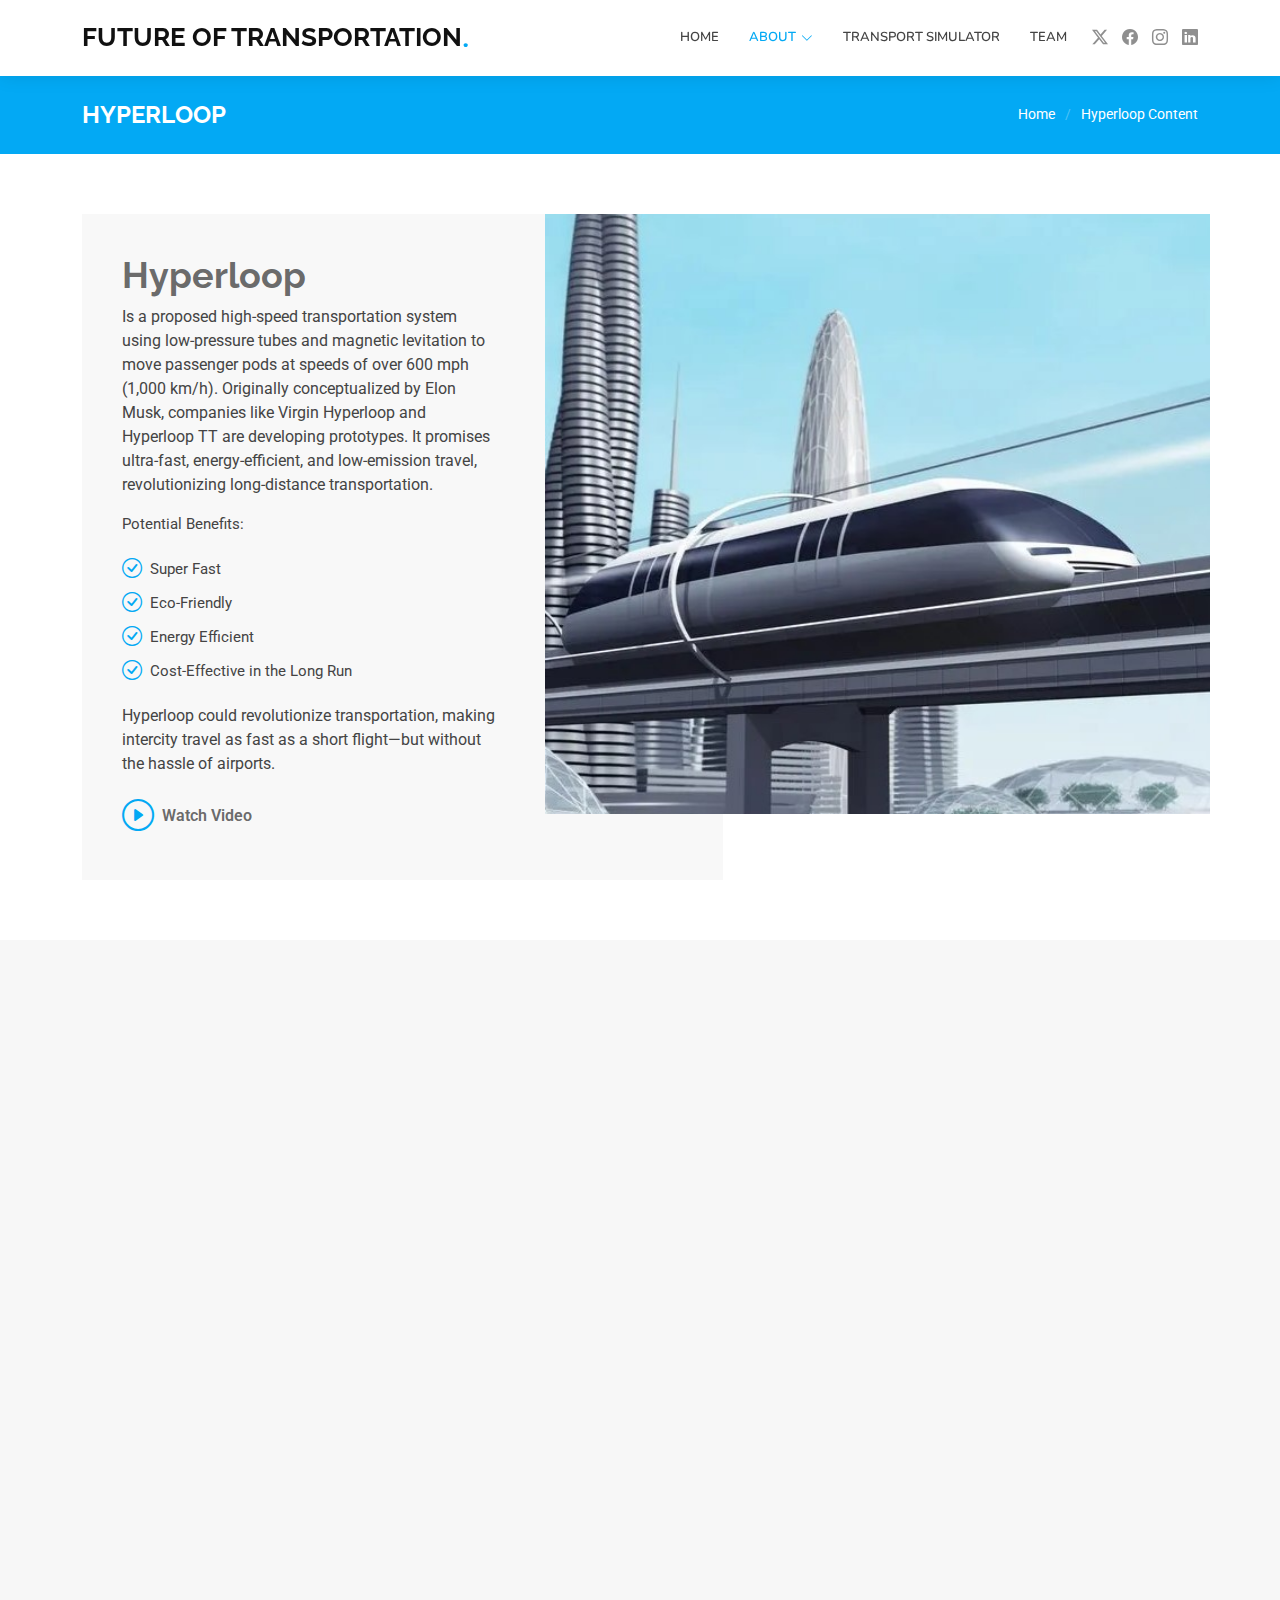
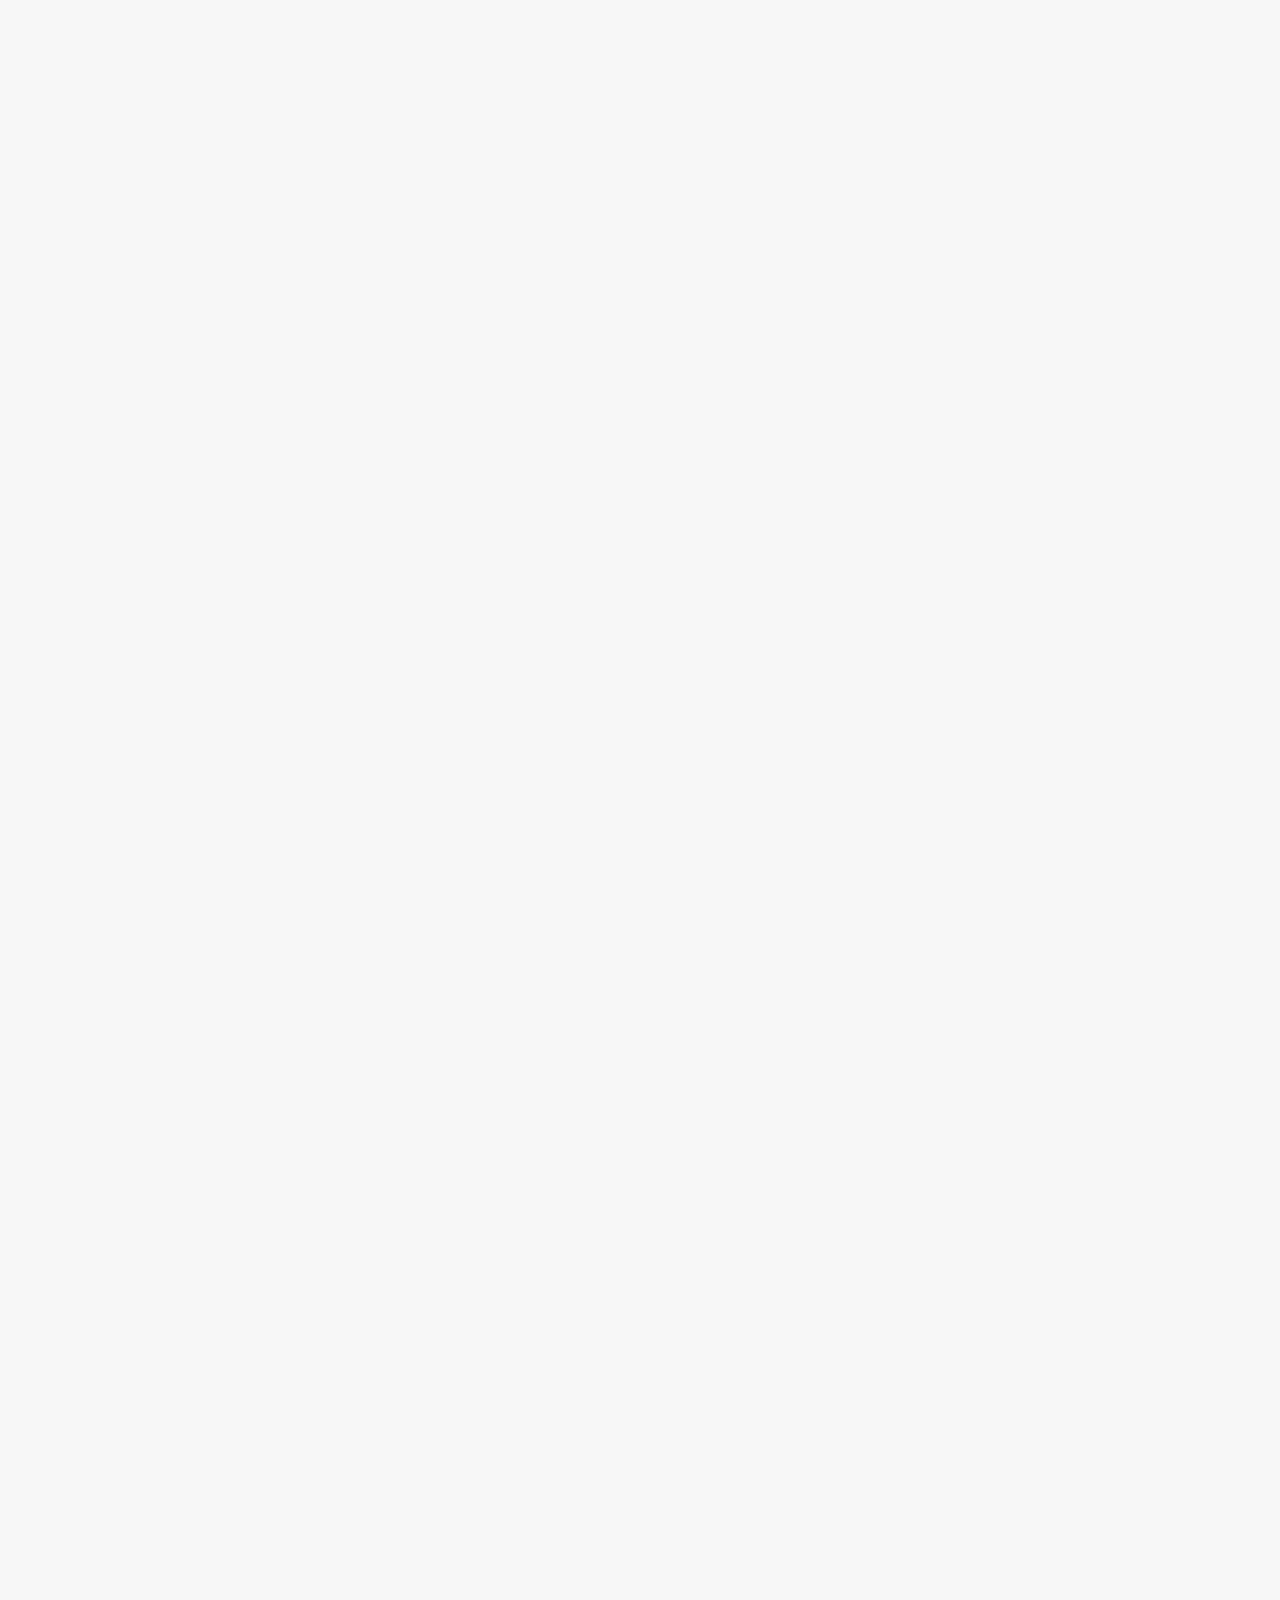
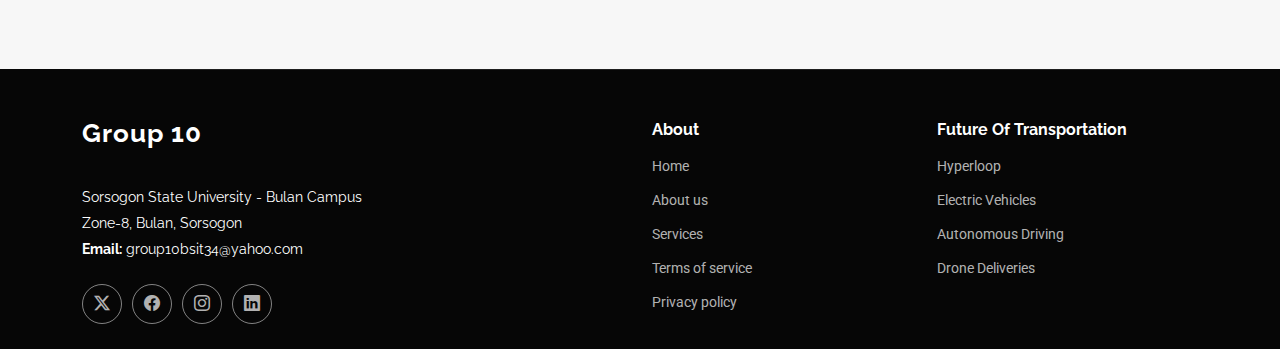
<file: hyperloop.html>
<!DOCTYPE html>
<html lang="en">

<head>
  <meta charset="utf-8">
  <meta content="width=device-width, initial-scale=1.0" name="viewport">
  <title>Hyperloop - Future of Transportation</title>
  <meta name="description" content="">
  <meta name="keywords" content="">

  <!-- Favicons -->
  <link href="assets/img/logo-future.png" rel="icon">

  <!-- Fonts -->
  <link href="https://fonts.googleapis.com" rel="preconnect">
  <link href="https://fonts.gstatic.com" rel="preconnect" crossorigin>
  <link href="https://fonts.googleapis.com/css2?family=Roboto:ital,wght@0,100;0,300;0,400;0,500;0,700;0,900;1,100;1,300;1,400;1,500;1,700;1,900&family=Raleway:ital,wght@0,100;0,200;0,300;0,400;0,500;0,600;0,700;0,800;0,900;1,100;1,200;1,300;1,400;1,500;1,600;1,700;1,800;1,900&family=Nunito:ital,wght@0,200;0,300;0,400;0,500;0,600;0,700;0,800;0,900;1,200;1,300;1,400;1,500;1,600;1,700;1,800;1,900&display=swap" rel="stylesheet">

  <!-- Vendor CSS Files -->
  <link href="assets/vendor/bootstrap/css/bootstrap.min.css" rel="stylesheet">
  <link href="assets/vendor/bootstrap-icons/bootstrap-icons.css" rel="stylesheet">
  <link href="assets/vendor/aos/aos.css" rel="stylesheet">
  <link href="assets/vendor/glightbox/css/glightbox.min.css" rel="stylesheet">
  <link href="assets/vendor/swiper/swiper-bundle.min.css" rel="stylesheet">

  <!-- Main CSS File -->
  <link href="assets/css/main.css" rel="stylesheet">

  <!-- =======================================================
  * Template Name: Company
  * Template URL: https://bootstrapmade.com/company-free-html-bootstrap-template/
  * Updated: Aug 07 2024 with Bootstrap v5.3.3
  * Author: BootstrapMade.com
  * License: https://bootstrapmade.com/license/
  ======================================================== -->
</head>

<body class="about-page">

    <header id="header" class="header d-flex align-items-center sticky-top">
      <div class="container position-relative d-flex align-items-center">
  
        <a href="index.html" class="logo d-flex align-items-center me-auto">
          <!-- Uncomment the line below if you also wish to use an image logo -->
          <!-- <img src="assets/img/logo.png" alt=""> -->
          <h1 class="sitename">Future of Transportation</h1><span>.</span>
        </a>
  
        <nav id="navmenu" class="navmenu">
          <ul>
            <li><a href="index.html">Home</a></li>
            <li class="dropdown"><a href="about.html" class="active"><span>About</span> <i class="bi bi-chevron-down toggle-dropdown"></i></a>
              <ul>
                <li><a href="#hero" class="active">Hyperloop</a></li>
                <li class="dropdown"><a href="electricvehicles.html"><span>Electric Vehicles</span> <i class="bi bi-chevron-down toggle-dropdown"></i></a>
                  <ul>
                    <li><a href="contact.html">EV's Charging Station</a></li>
                  </ul>
                  </li>
                <li><a href="autonomousdriving.html">Autonomous Driving</a></li>
                <li><a href="dronedeliveries.html">Drone Deliveries</a></li>
              </ul>
            </li>
            <li><a href="pricing.html">Transport Simulator</a></li>
            <li><a href="team.html">Team</a></li>
          </ul>
          <i class="mobile-nav-toggle d-xl-none bi bi-list"></i>
        </nav>
  
        <div class="header-social-links">
          <a href="#" class="twitter"><i class="bi bi-twitter-x"></i></a>
          <a href="#" class="facebook"><i class="bi bi-facebook"></i></a>
          <a href="#" class="instagram"><i class="bi bi-instagram"></i></a>
          <a href="#" class="linkedin"><i class="bi bi-linkedin"></i></a>
        </div>
  
      </div>
      </header>

      <main class="main">

        <!-- Page Title -->
        <div class="page-title accent-background">
          <div class="container d-lg-flex justify-content-between align-items-center">
            <h1 class="mb-2 mb-lg-0">HYPERLOOP</h1>
            <nav class="breadcrumbs">
              <ol>
                <li><a href="index.html">Home</a></li>
                <li class="current">Hyperloop Content</li>
              </ol>
            </nav>
          </div>
        </div><!-- End Page Title -->
    
        <!-- About Section -->
        <section id="about" class="about section">
    
          <div class="container">
    
            <div class="row position-relative">
    
              <div class="col-lg-7 about-img" data-aos="zoom-out" data-aos-delay="200"><img src="assets/img/transportation/hyperloop-img.jpg"></div>
    
              <div class="col-lg-7" data-aos="fade-up" data-aos-delay="100">
                <div class="our-story">
                  <h3>Hyperloop</h3>
                  <p>Is a proposed high-speed transportation system using low-pressure tubes and magnetic levitation to move passenger pods at speeds of over 600 mph (1,000 km/h). Originally conceptualized by Elon Musk, companies like Virgin Hyperloop and Hyperloop TT are developing prototypes. It promises ultra-fast, energy-efficient, and low-emission travel, revolutionizing long-distance transportation.</p>
                  <ul>
                    <p>Potential Benefits:</p>
                    <li><i class="bi bi-check-circle"></i> <span>Super Fast</span></li>
                    <li><i class="bi bi-check-circle"></i> <span>Eco-Friendly</span></li>
                    <li><i class="bi bi-check-circle"></i> <span>Energy Efficient</span></li>
                    <li><i class="bi bi-check-circle"></i> <span>Cost-Effective in the Long Run</span></li>
                  </ul>
                  <p>Hyperloop could revolutionize transportation, making intercity travel as fast as a short flight—but without the hassle of airports.</p>
    
                  <div class="watch-video d-flex align-items-center position-relative">
                    <i class="bi bi-play-circle"></i>
                    <a href="https://youtu.be/S5fOWB6SNqs" class="glightbox stretched-link">Watch Video</a>
                  </div>
                </div>
              </div>
    
            </div>
    
          </div>
    
        </section><!-- /About Section -->
    
        <!-- Skills Section -->
        <section id="skills" class="skills section light-background">
    
          <!-- Section Title -->
          <div class="container section-title" data-aos="fade-up">
            <h2>What is Hyperloop?</h2>
            <p>Hyperloop is an ultra-high-speed transportation system that moves passenger or cargo pods through low-pressure tubes using magnetic levitation (maglev) or air-based propulsion. It aims to be faster, more efficient, and environmentally friendly compared to trains, cars, and even airplanes.</p>
          </div><!-- End Section Title -->
    
          <div class="container section-title">
            <div class="row gy-4 isotope-container" data-aos="fade-up" data-aos-delay="200">
    
            <div class="col-lg-4 col-md-6 d-flex align-items-stretch" data-aos="fade-up" data-aos-delay="400">
            <img src="assets/img/hyperloop/hyperloop-img1.jpg" class="img-fluid" alt="">
          </div>
    
          <div class="col-lg-4 col-md-6 d-flex align-items-stretch" data-aos="fade-up" data-aos-delay="400">
            <img src="assets/img/hyperloop/hyperloop-img2.jfif" class="img-fluid" alt="">
            </div>
    
          <div class="col-lg-4 col-md-6 d-flex align-items-stretch" data-aos="fade-up" data-aos-delay="400">
            <img src="assets/img/hyperloop/hyperloop-img3.jpg" class="img-fluid" alt="">
            </div> 
    
            </div>
          </div>
    
        <!-- Client Section -->
            <section id="team" class="team section light-background">
    
            <!-- Section Title -->
            <div class="container section-title" data-aos="fade-up">
                  <h2>How Does It Work?</h2>
                  </div><!-- End Section Title -->
          
            <div class="container">
          
            <div class="row gy-4">
          
                <div class="col-lg-3 col-md-6 d-flex align-items-stretch" data-aos="fade-up" data-aos-delay="100">
                    <div class="team-member">
                    <div class="member-img">
                    <img src="assets/img/hyperloop/b2.jpeg" class="img-fluid" alt="">
                    </div>
                        <div class="member-info">
                          <h4>Low-Pressure Tubes</h4>
                          <p>A near-vacuum environment reduces air resistance.</p>
                        </div>
                      </div>
                    </div><!-- End Team Member -->
          
                    <div class="col-lg-3 col-md-6 d-flex align-items-stretch" data-aos="fade-up" data-aos-delay="200">
                      <div class="team-member">
                        <div class="member-img">
                          <img src="assets/img/hyperloop/b3.jpg" class="img-fluid" alt="">
                        </div>
                        <div class="member-info">
                          <h4>Magnetic Levitation (Maglev) or Air Bearings </h4>
                          <p>Eliminates friction by suspending pods above tracks.</p>
                        </div>
                      </div>
                    </div><!-- End Team Member -->
          
                    <div class="col-lg-3 col-md-6 d-flex align-items-stretch" data-aos="fade-up" data-aos-delay="300">
                      <div class="team-member">
                        <div class="member-img">
                          <img src="assets/img/hyperloop/b4.jpg" class="img-fluid" alt="">
                        </div>
                        <div class="member-info">
                          <h4>Electric Propulsion </h4>
                          <p>Uses linear induction motors to accelerate pods.</p>
                        </div>
                      </div>
                    </div><!-- End Team Member -->
          
                    <div class="col-lg-3 col-md-6 d-flex align-items-stretch" data-aos="fade-up" data-aos-delay="400">
                      <div class="team-member">
                        <div class="member-img">
                          <img src="assets/img/hyperloop/b5.jpg" class="img-fluid" alt="">
                        </div>
                        <div class="member-info">
                          <h4>Speeds of 600+ mph (1,000+ km/h)</h4>
                          <p> Faster than bullet trains and commercial flights over short distances.</p>
                        </div>
                      </div>
                      </div><!-- End Team Member-->
          
            </section><!-- /Clients Section -->   
            
        <!-- Services Section -->
    <section id="services" class="services section light-background">

        <!-- Service Title -->
     <div class="container section-title" data-aos="fade-up">
       <h2>Benefits</h2>
       </div><!-- End Section Title -->
 
       <div class="container">
 
         <div class="row gy-4">
 
           <div class="col-lg-3 col-md-5" data-aos="fade-up" data-aos-delay="100">
             <div class="service-item item-cyan position-relative">
               <div class="">
 
               </div>
                 <img src="assets/img/hyperloop/icons8-fast-50.png" class="img-fluid" alt="">
                 <h3>Super Fast</h3>
                 <p>Could cut a 4-hour car trip to 30 minutes.</p>
                 </div>
           </div><!-- End Service Item -->
 
           <div class="col-lg-3 col-md-5" data-aos="fade-up" data-aos-delay="200">
             <div class="service-item item-orange position-relative">
               <div class="">
                 
               </div>
               <img src="assets/img/hyperloop/icons8-eco-driving-indicator-50.png" class="img-fluid" alt="">             
                 <h3>Eco-Friendly</h3>
                 <p>Runs on renewable energy, reducing emissions.</p>
               </div>
           </div><!-- End Service Item -->
 
           <div class="col-lg-3 col-md-5" data-aos="fade-up" data-aos-delay="300">
             <div class="service-item item-teal position-relative">
               <div class="">
                 
               </div>
               <img src="assets/img/hyperloop/icons8-a-key-50.png" class="img-fluid" alt="">          
                 <h3>Energy Efficient</h3>
                 <p>Uses less power than high-speed trains or airplanes.</p>
                </div>
           </div><!-- End Service Item -->
 
           <div class="col-lg-3 col-md-5" data-aos="fade-up" data-aos-delay="400">
             <div class="service-item item-red position-relative">
               <div class="">
                 
               </div>
               <img src="assets/img/hyperloop/icons8-cost-50.png" class="img-fluid" alt="">             
                 <h3>Cost-Effective in the Long Run</h3>
                 <p>Lower operational costs compared to rail or air travel.</p>
               </div>
           </div><!-- End Service Item -->
 
     </section><!-- /Services Section -->
    
          <div class="container section-title" data-aos="fade-up">
            <h2>Current Hyperloop Projects</h2>
            <p>Virgin Hyperloop, Elon Musk’s Boring Company, and HyperloopTT & TransPod</p>
            </div><!-- End Section Title -->
    
          <div class="container section-title">
            <div class="row gy-4 isotope-container" data-aos="fade-up" data-aos-delay="200">
    
            <div class="col-lg-4 col-md-6 d-flex align-items-stretch" data-aos="fade-up" data-aos-delay="400">
            <img src="assets/img/hyperloop/hyper1.jfif" class="img-fluid" alt="">
          </div>
    
          <div class="col-lg-4 col-md-6 d-flex align-items-stretch" data-aos="fade-up" data-aos-delay="400">
            <img src="assets/img/hyperloop/hyper2.avif" class="img-fluid" alt="">
            </div>
    
          <div class="col-lg-4 col-md-6 d-flex align-items-stretch" data-aos="fade-up" data-aos-delay="400">
            <img src="assets/img/hyperloop/hyper3.jpg" class="img-fluid" alt="">
            </div> 
    
            </div>
          </div>
    
      </main>
    
      <footer id="footer" class="footer dark-background">
    
        <div class="container footer-top">
          <div class="row gy-4">
            <div class="col-lg-6 col-md-6 footer-about">
              <a href="index.html" class="logo d-flex align-items-center">
                <span class="sitename">Group 10</span>
              </a>
              <div class="footer-contact pt-3">
                <p>Sorsogon State University - Bulan Campus</p>
                <p>Zone-8, Bulan, Sorsogon</p>
                <p><strong>Email:</strong> <span>group10bsit34@yahoo.com</span></p>
              </div>
              <div class="social-links d-flex mt-4">
                <a href=""><i class="bi bi-twitter-x"></i></a>
                <a href=""><i class="bi bi-facebook"></i></a>
                <a href=""><i class="bi bi-instagram"></i></a>
                <a href=""><i class="bi bi-linkedin"></i></a>
              </div>
            </div>
    
            <div class="col-lg-3 col-md-3 footer-links">
              <h4>About</h4>
              <ul>
                <li><a href="#">Home</a></li>
                <li><a href="#">About us</a></li>
                <li><a href="#">Services</a></li>
                <li><a href="#">Terms of service</a></li>
                <li><a href="#">Privacy policy</a></li>
              </ul>
            </div>
    
            <div class="col-lg-3 col-md-3 footer-links">
              <h4>Future Of Transportation</h4>
              <ul>
                <li><a href="#">Hyperloop</a></li>
                <li><a href="#">Electric Vehicles</a></li>
                <li><a href="#">Autonomous Driving</a></li>
                <li><a href="#">Drone Deliveries</a></li>
              </ul>
            </div>
    
          </div>
        </div>
    
    
      </footer>
    
      <!-- Scroll Top -->
      <a href="#" id="scroll-top" class="scroll-top d-flex align-items-center justify-content-center"><i class="bi bi-arrow-up-short"></i></a>
    
      <!-- Preloader -->
      <div id="preloader"></div>
    
      <!-- Vendor JS Files -->
      <script src="assets/vendor/bootstrap/js/bootstrap.bundle.min.js"></script>
      <script src="assets/vendor/php-email-form/validate.js"></script>
      <script src="assets/vendor/aos/aos.js"></script>
      <script src="assets/vendor/glightbox/js/glightbox.min.js"></script>
      <script src="assets/vendor/imagesloaded/imagesloaded.pkgd.min.js"></script>
      <script src="assets/vendor/isotope-layout/isotope.pkgd.min.js"></script>
      <script src="assets/vendor/waypoints/noframework.waypoints.js"></script>
      <script src="assets/vendor/swiper/swiper-bundle.min.js"></script>
    
      <!-- Main JS File -->
      <script src="assets/js/main.js"></script>
    
    </body>
    
    </html>
</file>
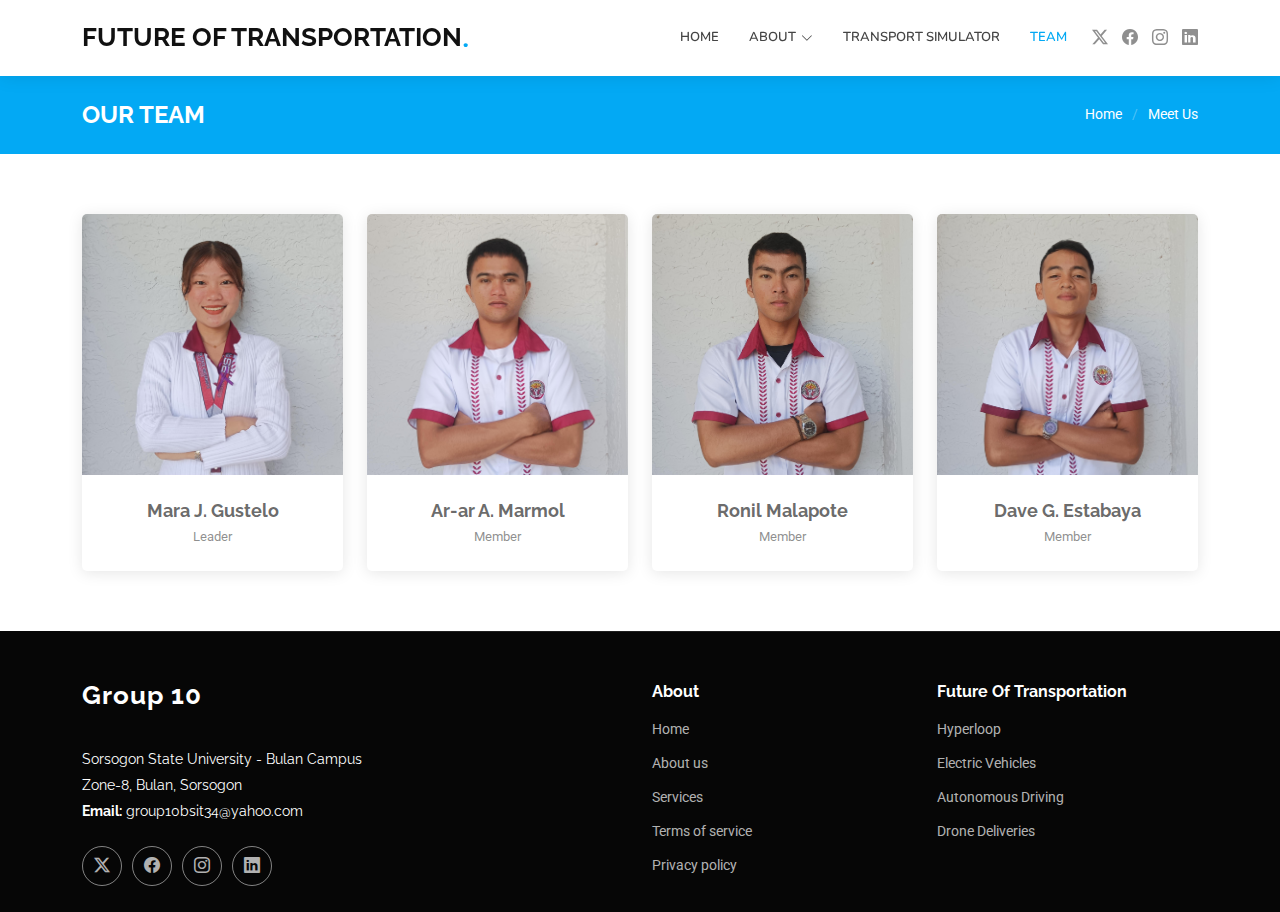
<file: team.html>
<!DOCTYPE html>
<html lang="en">

<head>
  <meta charset="utf-8">
  <meta content="width=device-width, initial-scale=1.0" name="viewport">
  <title>Team - Future of Transportation</title>
  <meta name="description" content="">
  <meta name="keywords" content="">

  <!-- Favicons -->
  <link href="assets/img/logo-future.png" rel="icon">

  <!-- Fonts -->
  <link href="https://fonts.googleapis.com" rel="preconnect">
  <link href="https://fonts.gstatic.com" rel="preconnect" crossorigin>
  <link href="https://fonts.googleapis.com/css2?family=Roboto:ital,wght@0,100;0,300;0,400;0,500;0,700;0,900;1,100;1,300;1,400;1,500;1,700;1,900&family=Raleway:ital,wght@0,100;0,200;0,300;0,400;0,500;0,600;0,700;0,800;0,900;1,100;1,200;1,300;1,400;1,500;1,600;1,700;1,800;1,900&family=Nunito:ital,wght@0,200;0,300;0,400;0,500;0,600;0,700;0,800;0,900;1,200;1,300;1,400;1,500;1,600;1,700;1,800;1,900&display=swap" rel="stylesheet">

  <!-- Vendor CSS Files -->
  <link href="assets/vendor/bootstrap/css/bootstrap.min.css" rel="stylesheet">
  <link href="assets/vendor/bootstrap-icons/bootstrap-icons.css" rel="stylesheet">
  <link href="assets/vendor/aos/aos.css" rel="stylesheet">
  <link href="assets/vendor/glightbox/css/glightbox.min.css" rel="stylesheet">
  <link href="assets/vendor/swiper/swiper-bundle.min.css" rel="stylesheet">

  <!-- Main CSS File -->
  <link href="assets/css/main.css" rel="stylesheet">

  <!-- =======================================================
  * Template Name: Company
  * Template URL: https://bootstrapmade.com/company-free-html-bootstrap-template/
  * Updated: Aug 07 2024 with Bootstrap v5.3.3
  * Author: BootstrapMade.com
  * License: https://bootstrapmade.com/license/
  ======================================================== -->
</head>

<body class="team-page">

  <header id="header" class="header d-flex align-items-center sticky-top">
    <div class="container position-relative d-flex align-items-center">

      <a href="index.html" class="logo d-flex align-items-center me-auto">
        <!-- Uncomment the line below if you also wish to use an image logo -->
        <!-- <img src="assets/img/logo.png" alt=""> -->
        <h1 class="sitename">Future Of Transportation</h1><span>.</span>
      </a>

      <nav id="navmenu" class="navmenu">
        <ul>
          <li><a href="index.html">Home</a></li>
          <li class="dropdown"><a href="about.html"><span>About</span> <i class="bi bi-chevron-down toggle-dropdown"></i></a>
            <ul>
              <li><a href="hyperloop.html">Hyperloop</a></li>
              <li class="dropdown"><a href="electricvehicles.html"><span>Electric Vehicles</span> <i class="bi bi-chevron-down toggle-dropdown"></i></a>
                <ul>
                  <li><a href="contact.html">EV's Charging Station</a></li>
                </ul>
              </li>
              <li><a href="autonomousdriving.html">Autonomous Driving</a></li>
              <li><a href="pricing.html">Drone Deliveries</a></li>
            </ul>
          </li>
          <li><a href="pricing.html">Transport Simulator</a></li>
          <li><a href="#hero" class="active">Team</a></li>
        </ul>
        <i class="mobile-nav-toggle d-xl-none bi bi-list"></i>
      </nav>

      <div class="header-social-links">
        <a href="#" class="twitter"><i class="bi bi-twitter-x"></i></a>
        <a href="#" class="facebook"><i class="bi bi-facebook"></i></a>
        <a href="#" class="instagram"><i class="bi bi-instagram"></i></a>
        <a href="#" class="linkedin"><i class="bi bi-linkedin"></i></a>
      </div>

    </div>
  </header>

  <main class="main">

    <!-- Page Title -->
    <div class="page-title accent-background">
      <div class="container d-lg-flex justify-content-between align-items-center">
        <h1 class="mb-2 mb-lg-0">OUR TEAM</h1>
        <nav class="breadcrumbs">
          <ol>
            <li><a href="index.html">Home</a></li>
            <li class="current">Meet Us</li>
          </ol>
        </nav>
      </div>
    </div><!-- End Page Title -->

    <!-- Team Section -->
    <section id="team" class="team section">

      <div class="container">

        <div class="row gy-4">

          <div class="col-lg-3 col-md-6 d-flex align-items-stretch" data-aos="fade-up" data-aos-delay="100">
            <div class="team-member">
              <div class="member-img">
                <img src="assets/img/portfolio/team1.jpg" class="img-fluid" alt="">
              </div>
              <div class="member-info">
                <h4>Mara J. Gustelo</h4>
                <span>Leader</span>
              </div>
            </div>
          </div><!-- End Team Member -->

          <div class="col-lg-3 col-md-6 d-flex align-items-stretch" data-aos="fade-up" data-aos-delay="200">
            <div class="team-member">
              <div class="member-img">
                <img src="assets/img/portfolio/team2.jpg" class="img-fluid" alt="">
              </div>
              <div class="member-info">
                <h4>Ar-ar A. Marmol</h4>
                <span>Member</span>
              </div>
            </div>
          </div><!-- End Team Member -->

          <div class="col-lg-3 col-md-6 d-flex align-items-stretch" data-aos="fade-up" data-aos-delay="300">
            <div class="team-member">
              <div class="member-img">
                <img src="assets/img/portfolio/team3.jpg" class="img-fluid" alt="">
              </div>
              <div class="member-info">
                <h4>Ronil Malapote</h4>
                <span>Member</span>
              </div>
            </div>
          </div><!-- End Team Member -->

          <div class="col-lg-3 col-md-6 d-flex align-items-stretch" data-aos="fade-up" data-aos-delay="400">
            <div class="team-member">
              <div class="member-img">
                <img src="assets/img/portfolio/team4.jpg" class="img-fluid" alt="">
              </div>
              <div class="member-info">
                <h4>Dave G. Estabaya</h4>
                <span>Member</span>
              </div>
            </div>
          </div><!-- End Team Member -->

        </div>

      </div>

    </section><!-- /Team Section -->

  </main>

  <footer id="footer" class="footer dark-background">

    <div class="container footer-top">
      <div class="row gy-4">
        <div class="col-lg-6 col-md-6 footer-about">
          <a href="index.html" class="logo d-flex align-items-center">
            <span class="sitename">Group 10</span>
          </a>
          <div class="footer-contact pt-3">
            <p>Sorsogon State University - Bulan Campus</p>
            <p>Zone-8, Bulan, Sorsogon</p>
            <p><strong>Email:</strong> <span>group10bsit34@yahoo.com</span></p>
          </div>
          <div class="social-links d-flex mt-4">
            <a href=""><i class="bi bi-twitter-x"></i></a>
            <a href=""><i class="bi bi-facebook"></i></a>
            <a href=""><i class="bi bi-instagram"></i></a>
            <a href=""><i class="bi bi-linkedin"></i></a>
          </div>
        </div>

        <div class="col-lg-3 col-md-3 footer-links">
          <h4>About</h4>
          <ul>
            <li><a href="#">Home</a></li>
            <li><a href="#">About us</a></li>
            <li><a href="#">Services</a></li>
            <li><a href="#">Terms of service</a></li>
            <li><a href="#">Privacy policy</a></li>
          </ul>
        </div>

        <div class="col-lg-3 col-md-3 footer-links">
          <h4>Future Of Transportation</h4>
          <ul>
            <li><a href="#">Hyperloop</a></li>
            <li><a href="#">Electric Vehicles</a></li>
            <li><a href="#">Autonomous Driving</a></li>
            <li><a href="#">Drone Deliveries</a></li>
          </ul>
        </div>

      </div>
    </div>


  </footer>

  <!-- Scroll Top -->
  <a href="#" id="scroll-top" class="scroll-top d-flex align-items-center justify-content-center"><i class="bi bi-arrow-up-short"></i></a>

  <!-- Preloader -->
  <div id="preloader"></div>

  <!-- Vendor JS Files -->
  <script src="assets/vendor/bootstrap/js/bootstrap.bundle.min.js"></script>
  <script src="assets/vendor/php-email-form/validate.js"></script>
  <script src="assets/vendor/aos/aos.js"></script>
  <script src="assets/vendor/glightbox/js/glightbox.min.js"></script>
  <script src="assets/vendor/imagesloaded/imagesloaded.pkgd.min.js"></script>
  <script src="assets/vendor/isotope-layout/isotope.pkgd.min.js"></script>
  <script src="assets/vendor/waypoints/noframework.waypoints.js"></script>
  <script src="assets/vendor/swiper/swiper-bundle.min.js"></script>

  <!-- Main JS File -->
  <script src="assets/js/main.js"></script>

</body>

</html>
</file>
<file: assets/css/main.css>
/**
* Template Name: Company
* Template URL: https://bootstrapmade.com/company-free-html-bootstrap-template/
* Updated: Aug 07 2024 with Bootstrap v5.3.3
* Author: BootstrapMade.com
* License: https://bootstrapmade.com/license/
*/

/*--------------------------------------------------------------
# Font & Color Variables
# Help: https://bootstrapmade.com/color-system/
--------------------------------------------------------------*/
/* Fonts */
:root {
  --default-font: "Roboto",  system-ui, -apple-system, "Segoe UI", Roboto, "Helvetica Neue", Arial, "Noto Sans", "Liberation Sans", sans-serif, "Apple Color Emoji", "Segoe UI Emoji", "Segoe UI Symbol", "Noto Color Emoji";
  --heading-font: "Raleway",  sans-serif;
  --nav-font: "Nunito",  sans-serif;
}

/* Global Colors - The following color variables are used throughout the website. Updating them here will change the color scheme of the entire website */
:root { 
  --background-color: #ffffff; /* Background color for the entire website, including individual sections */
  --default-color: #444444; /* Default color used for the majority of the text content across the entire website */
  --heading-color: #111111; /* Color for headings, subheadings and title throughout the website */
  --accent-color: #03a9f4; /* Accent color that represents your brand on the website. It's used for buttons, links, and other elements that need to stand out */
  --surface-color: #ffffff; /* The surface color is used as a background of boxed elements within sections, such as cards, icon boxes, or other elements that require a visual separation from the global background. */
  --contrast-color: #ffffff; /* Contrast color for text, ensuring readability against backgrounds of accent, heading, or default colors. */
}

/* Nav Menu Colors - The following color variables are used specifically for the navigation menu. They are separate from the global colors to allow for more customization options */
:root {
  --nav-color: #444444;  /* The default color of the main navmenu links */
  --nav-hover-color: #03a9f4; /* Applied to main navmenu links when they are hovered over or active */
  --nav-mobile-background-color: #ffffff; /* Used as the background color for mobile navigation menu */
  --nav-dropdown-background-color: #ffffff; /* Used as the background color for dropdown items that appear when hovering over primary navigation items */
  --nav-dropdown-color: #444444; /* Used for navigation links of the dropdown items in the navigation menu. */
  --nav-dropdown-hover-color: #03a9f4; /* Similar to --nav-hover-color, this color is applied to dropdown navigation links when they are hovered over. */
}

/* Color Presets - These classes override global colors when applied to any section or element, providing reuse of the sam color scheme. */

.light-background {
  --background-color: #f7f7f7;
  --surface-color: #ffffff;
}

.dark-background {
  --background-color: #060606;
  --default-color: #ffffff;
  --heading-color: #ffffff;
  --surface-color: #252525;
  --contrast-color: #ffffff;
}

.accent-background {
  --background-color: #03a9f4;
  --default-color: #ffffff;
  --heading-color: #ffffff;
  --accent-color: #ffffff;
  --surface-color: #03a9f4;
  --contrast-color: #ffffff;
}

/* Smooth scroll */
:root {
  scroll-behavior: smooth;
}

/*--------------------------------------------------------------
# General Styling & Shared Classes
--------------------------------------------------------------*/
body {
  color: var(--default-color);
  background-color: var(--background-color);
  font-family: var(--default-font);
}

a {
  color: var(--accent-color);
  text-decoration: none;
  transition: 0.3s;
}

a:hover {
  color: color-mix(in srgb, var(--accent-color), transparent 25%);
  text-decoration: none;
}

h1,
h2,
h3,
h4,
h5,
h6 {
  color: var(--heading-color);
  font-family: var(--heading-font);
}


/*--------------------------------------------------------------
# Global Header
--------------------------------------------------------------*/
.header {
  color: var(--default-color);
  background-color: var(--background-color);
  padding: 10px 0;
  transition: all 0.5s;
  z-index: 997;
  box-shadow: 0px 0 18px rgba(0, 0, 0, 0.1);
}

.header .logo {
  line-height: 1;
}

.header .logo img {
  max-height: 36px;
  margin-right: 8px;
}

.header .logo h1 {
  font-size: 26px;
  margin: 0;
  font-weight: 700;
  text-transform: uppercase;
  color: var(--heading-color);
}

.header .logo span {
  color: var(--accent-color);
  font-size: 26px;
  font-weight: 700;
}

.header .header-social-links {
  padding: 0 0 0 15px;
}

.header .header-social-links a {
  color: color-mix(in srgb, var(--default-color), transparent 40%);
  padding-left: 10px;
  display: inline-block;
  transition: 0.3s;
  font-size: 16px;
}

.header .header-social-links a:hover {
  color: var(--accent-color);
}

.header .header-social-links a i {
  line-height: 0px;
}

@media (max-width: 1200px) {
  .header .logo {
    order: 1;
  }

  .header .logo h1 {
    font-size: 24px;
  }

  .header .header-social-links {
    order: 2;
    padding: 0 15px 0 0;
  }

  .header .navmenu {
    order: 3;
  }
}

/*--------------------------------------------------------------
# Navigation Menu
--------------------------------------------------------------*/
/* Navmenu - Desktop */
@media (min-width: 1200px) {
  .navmenu {
    padding: 0;
  }

  .navmenu ul {
    margin: 0;
    padding: 0;
    display: flex;
    list-style: none;
    align-items: center;
  }

  .navmenu li {
    position: relative;
  }

  .navmenu a,
  .navmenu a:focus {
    color: var(--nav-color);
    padding: 18px 15px;
    font-size: 13px;
    font-family: var(--nav-font);
    text-transform: uppercase;
    font-weight: 600;
    display: flex;
    align-items: center;
    justify-content: space-between;
    white-space: nowrap;
    transition: 0.3s;
  }

  .navmenu a i,
  .navmenu a:focus i {
    font-size: 12px;
    line-height: 0;
    margin-left: 5px;
    transition: 0.3s;
  }

  .navmenu li:last-child a {
    padding-right: 0;
  }

  .navmenu li:hover>a,
  .navmenu .active,
  .navmenu .active:focus {
    color: var(--nav-hover-color);
  }

  .navmenu .dropdown ul {
    margin: 0;
    padding: 10px 0;
    background: var(--nav-dropdown-background-color);
    display: block;
    position: absolute;
    visibility: hidden;
    left: 14px;
    top: 130%;
    opacity: 0;
    transition: 0.3s;
    border-radius: 4px;
    z-index: 99;
    box-shadow: 0px 0px 30px rgba(0, 0, 0, 0.1);
  }

  .navmenu .dropdown ul li {
    min-width: 200px;
  }

  .navmenu .dropdown ul a {
    padding: 10px 20px;
    font-size: 15px;
    text-transform: none;
    color: var(--nav-dropdown-color);
  }

  .navmenu .dropdown ul a i {
    font-size: 12px;
  }

  .navmenu .dropdown ul a:hover,
  .navmenu .dropdown ul .active:hover,
  .navmenu .dropdown ul li:hover>a {
    color: var(--nav-dropdown-hover-color);
  }

  .navmenu .dropdown:hover>ul {
    opacity: 1;
    top: 100%;
    visibility: visible;
  }

  .navmenu .dropdown .dropdown ul {
    top: 0;
    left: -90%;
    visibility: hidden;
  }

  .navmenu .dropdown .dropdown:hover>ul {
    opacity: 1;
    top: 0;
    left: -100%;
    visibility: visible;
  }
}

/* Navmenu - Mobile */
@media (max-width: 1199px) {
  .mobile-nav-toggle {
    color: var(--nav-color);
    font-size: 28px;
    line-height: 0;
    margin-right: 10px;
    cursor: pointer;
    transition: color 0.3s;
  }

  .navmenu {
    padding: 0;
    z-index: 9997;
  }

  .navmenu ul {
    display: none;
    list-style: none;
    position: absolute;
    inset: 60px 20px 20px 20px;
    padding: 10px 0;
    margin: 0;
    border-radius: 6px;
    background-color: var(--nav-mobile-background-color);
    overflow-y: auto;
    transition: 0.3s;
    z-index: 9998;
    box-shadow: 0px 0px 30px rgba(0, 0, 0, 0.1);
  }

  .navmenu a,
  .navmenu a:focus {
    color: var(--nav-dropdown-color);
    padding: 10px 20px;
    font-family: var(--nav-font);
    font-size: 17px;
    font-weight: 500;
    display: flex;
    align-items: center;
    justify-content: space-between;
    white-space: nowrap;
    transition: 0.3s;
  }

  .navmenu a i,
  .navmenu a:focus i {
    font-size: 12px;
    line-height: 0;
    margin-left: 5px;
    width: 30px;
    height: 30px;
    display: flex;
    align-items: center;
    justify-content: center;
    border-radius: 50%;
    transition: 0.3s;
    background-color: color-mix(in srgb, var(--accent-color), transparent 90%);
  }

  .navmenu a i:hover,
  .navmenu a:focus i:hover {
    background-color: var(--accent-color);
    color: var(--contrast-color);
  }

  .navmenu a:hover,
  .navmenu .active,
  .navmenu .active:focus {
    color: var(--nav-dropdown-hover-color);
  }

  .navmenu .active i,
  .navmenu .active:focus i {
    background-color: var(--accent-color);
    color: var(--contrast-color);
    transform: rotate(180deg);
  }

  .navmenu .dropdown ul {
    position: static;
    display: none;
    z-index: 99;
    padding: 10px 0;
    margin: 10px 20px;
    background-color: var(--nav-dropdown-background-color);
    border: 1px solid color-mix(in srgb, var(--default-color), transparent 90%);
    box-shadow: none;
    transition: all 0.5s ease-in-out;
  }

  .navmenu .dropdown ul ul {
    background-color: rgba(33, 37, 41, 0.1);
  }

  .navmenu .dropdown>.dropdown-active {
    display: block;
    background-color: rgba(33, 37, 41, 0.03);
  }

  .mobile-nav-active {
    overflow: hidden;
  }

  .mobile-nav-active .mobile-nav-toggle {
    color: #fff;
    position: absolute;
    font-size: 32px;
    top: 15px;
    right: 15px;
    margin-right: 0;
    z-index: 9999;
  }

  .mobile-nav-active .navmenu {
    position: fixed;
    overflow: hidden;
    inset: 0;
    background: rgba(33, 37, 41, 0.8);
    transition: 0.3s;
  }

  .mobile-nav-active .navmenu>ul {
    display: block;
  }
}

/*--------------------------------------------------------------
# Global Footer
--------------------------------------------------------------*/
.footer {
  color: var(--default-color);
  background-color: var(--background-color);
  font-size: 14px;
  position: relative;
}

.footer .footer-top {
  padding-top: 50px;
  border-top: 1px solid color-mix(in srgb, var(--default-color), transparent 90%);
}

.footer .footer-about .logo {
  line-height: 1;
  margin-bottom: 25px;
}

.footer .footer-about .logo img {
  max-height: 40px;
  margin-right: 6px;
}

.footer .footer-about .logo span {
  font-size: 26px;
  font-weight: 700;
  letter-spacing: 1px;
  font-family: var(--heading-font);
  color: var(--heading-color);
}

.footer .footer-about p {
  font-size: 14px;
  font-family: var(--heading-font);
}

.footer .social-links a {
  display: flex;
  align-items: center;
  justify-content: center;
  width: 40px;
  height: 40px;
  border-radius: 50%;
  border: 1px solid color-mix(in srgb, var(--default-color), transparent 50%);
  font-size: 16px;
  color: color-mix(in srgb, var(--default-color), transparent 30%);
  margin-right: 10px;
  transition: 0.3s;
}

.footer .social-links a:hover {
  color: var(--accent-color);
  border-color: var(--accent-color);
}

.footer h4 {
  font-size: 16px;
  font-weight: bold;
  position: relative;
  padding-bottom: 12px;
}

.footer .footer-links {
  margin-bottom: 30px;
}

.footer .footer-links ul {
  list-style: none;
  padding: 0;
  margin: 0;
}

.footer .footer-links ul i {
  padding-right: 2px;
  font-size: 12px;
  line-height: 0;
}

.footer .footer-links ul li {
  padding: 10px 0;
  display: flex;
  align-items: center;
}

.footer .footer-links ul li:first-child {
  padding-top: 0;
}

.footer .footer-links ul a {
  color: color-mix(in srgb, var(--default-color), transparent 30%);
  display: inline-block;
  line-height: 1;
}

.footer .footer-links ul a:hover {
  color: var(--accent-color);
}

.footer .footer-contact p {
  margin-bottom: 5px;
}

.footer .footer-newsletter .newsletter-form {
  margin-top: 30px;
  margin-bottom: 15px;
  padding: 6px 8px;
  position: relative;
  border-radius: 4px;
  border: 1px solid color-mix(in srgb, var(--default-color), transparent 80%);
  display: flex;
  background-color: var(--surface-color);
  transition: 0.3s;
}

.footer .footer-newsletter .newsletter-form:focus-within {
  border-color: var(--accent-color);
}

.footer .footer-newsletter .newsletter-form input[type=email] {
  border: 0;
  padding: 4px;
  width: 100%;
  background-color: var(--surface-color);
  color: var(--default-color);
}

.footer .footer-newsletter .newsletter-form input[type=email]:focus-visible {
  outline: none;
}

.footer .footer-newsletter .newsletter-form input[type=submit] {
  border: 0;
  font-size: 16px;
  padding: 0 20px;
  margin: -7px -8px -7px 0;
  background: var(--accent-color);
  color: var(--contrast-color);
  transition: 0.3s;
  border-radius: 0 4px 4px 0;
}

.footer .footer-newsletter .newsletter-form input[type=submit]:hover {
  background: color-mix(in srgb, var(--accent-color), transparent 20%);
}

.footer .copyright {
  padding: 25px 0;
  border-top: 1px solid color-mix(in srgb, var(--default-color), transparent 90%);
}

.footer .copyright p {
  margin-bottom: 0;
}

.footer .credits {
  margin-top: 6px;
  font-size: 13px;
}

/*--------------------------------------------------------------
# Preloader
--------------------------------------------------------------*/
#preloader {
  position: fixed;
  inset: 0;
  z-index: 999999;
  overflow: hidden;
  background: var(--background-color);
  transition: all 0.6s ease-out;
}

#preloader:before {
  content: "";
  position: fixed;
  top: calc(50% - 30px);
  left: calc(50% - 30px);
  border: 6px solid #ffffff;
  border-color: var(--accent-color) transparent var(--accent-color) transparent;
  border-radius: 50%;
  width: 60px;
  height: 60px;
  animation: animate-preloader 1.5s linear infinite;
}

@keyframes animate-preloader {
  0% {
    transform: rotate(0deg);
  }

  100% {
    transform: rotate(360deg);
  }
}

/*--------------------------------------------------------------
# Scroll Top Button
--------------------------------------------------------------*/
.scroll-top {
  position: fixed;
  visibility: hidden;
  opacity: 0;
  right: 15px;
  bottom: 15px;
  z-index: 99999;
  background-color: var(--accent-color);
  width: 40px;
  height: 40px;
  border-radius: 4px;
  transition: all 0.4s;
}

.scroll-top i {
  font-size: 24px;
  color: var(--contrast-color);
  line-height: 0;
}

.scroll-top:hover {
  background-color: color-mix(in srgb, var(--accent-color), transparent 20%);
  color: var(--contrast-color);
}

.scroll-top.active {
  visibility: visible;
  opacity: 1;
}

/*--------------------------------------------------------------
# Disable aos animation delay on mobile devices
--------------------------------------------------------------*/
@media screen and (max-width: 768px) {
  [data-aos-delay] {
    transition-delay: 0 !important;
  }
}

/*--------------------------------------------------------------
# Global Page Titles & Breadcrumbs
--------------------------------------------------------------*/
.page-title {
  color: var(--default-color);
  background-color: var(--background-color);
  padding: 25px 0;
  position: relative;
}

.page-title h1 {
  font-size: 24px;
  font-weight: 700;
}

.page-title .breadcrumbs ol {
  display: flex;
  flex-wrap: wrap;
  list-style: none;
  padding: 0;
  margin: 0;
  font-size: 14px;
  font-weight: 400;
}

.page-title .breadcrumbs ol li+li {
  padding-left: 10px;
}

.page-title .breadcrumbs ol li+li::before {
  content: "/";
  display: inline-block;
  padding-right: 10px;
  color: color-mix(in srgb, var(--default-color), transparent 70%);
}

/*--------------------------------------------------------------
# Global Sections
--------------------------------------------------------------*/
section,
.section {
  color: var(--default-color);
  background-color: var(--background-color);
  padding: 60px 0;
  scroll-margin-top: 100px;
  overflow: clip;
}

@media (max-width: 1199px) {

  section,
  .section {
    scroll-margin-top: 66px;
  }
}

/*--------------------------------------------------------------
# Global Section Titles
--------------------------------------------------------------*/
.section-title {
  text-align: center;
  padding-bottom: 60px;
  position: relative;
}

.section-title h2 {
  font-size: 32px;
  font-weight: 700;
  margin-bottom: 20px;
  text-transform: uppercase;
  padding-bottom: 20px;
  position: relative;
}

.section-title h2:after {
  content: "";
  position: absolute;
  display: block;
  width: 50px;
  height: 3px;
  background: var(--accent-color);
  left: 0;
  right: 0;
  bottom: 0;
  margin: auto;
}

.section-title p {
  margin-bottom: 0;
}

/*--------------------------------------------------------------
# Hero Section
--------------------------------------------------------------*/
.hero {
  padding: 0;
}

.hero .carousel {
  width: 100%;
  min-height: calc(100vh - 75px);
  padding: 0;
  margin: 0;
  position: relative;
}

@media (max-height: 500px),
(max-width: 1200px) {
  .hero .carousel {
    min-height: calc(100vh - 48px);
  }
}

.hero img {
  position: absolute;
  inset: 0;
  display: block;
  width: 100%;
  height: 100%;
  object-fit: cover;
  z-index: 1;
}

.hero .carousel-item {
  position: absolute;
  inset: 0;
  background-size: cover;
  background-position: center;
  background-repeat: no-repeat;
  display: flex;
  justify-content: center;
  align-items: flex-end;
}

.hero .container {
  background: color-mix(in srgb, var(--surface-color), transparent 40%);
  position: relative;
  text-align: center;
  padding-top: 30px;
  padding-bottom: 30px;
  margin-bottom: 50px;
  border-top: 4px solid var(--accent-color);
  z-index: 3;
}

@media (max-width: 1200px) {
  .hero .container {
    margin-left: 50px;
    margin-right: 50px;
  }
}

.hero h2 {
  margin-bottom: 20px;
  font-size: 36px;
  font-weight: 700;
}

@media (max-width: 768px) {
  .hero h2 {
    font-size: 30px;
  }
}

.hero .btn-get-started {
  font-weight: 500;
  font-size: 15px;
  letter-spacing: 1px;
  display: inline-block;
  padding: 8px 32px;
  transition: 0.5s;
  margin: 10px;
  border-radius: 4px;
  color: var(--contrast-color);
  border: 2px solid var(--accent-color);
}

.hero .btn-get-started:hover {
  background: var(--accent-color);
  color: var(--contrast-color);
}

.hero .carousel-control-prev {
  justify-content: start;
}

@media (min-width: 640px) {
  .hero .carousel-control-prev {
    padding-left: 15px;
  }
}

.hero .carousel-control-next {
  justify-content: end;
}

@media (min-width: 640px) {
  .hero .carousel-control-next {
    padding-right: 15px;
  }
}

.hero .carousel-control-next-icon,
.hero .carousel-control-prev-icon {
  background: none;
  font-size: 26px;
  line-height: 0;
  background: color-mix(in srgb, var(--default-color), transparent 90%);
  border-radius: 50px;
  color: var(--contrast-color);
  transition: 0.3s;
  width: 54px;
  height: 54px;
  display: flex;
  align-items: center;
  justify-content: center;
}

.hero .carousel-control-prev,
.hero .carousel-control-next {
  transition: 0.3s;
  opacity: 0.5;
}

.hero .carousel-control-prev:focus,
.hero .carousel-control-next:focus {
  opacity: 0.5;
}

.hero .carousel-control-prev:hover,
.hero .carousel-control-next:hover {
  opacity: 0.9;
}

.hero .carousel-control-prev:hover .carousel-control-next-icon,
.hero .carousel-control-prev:hover .carousel-control-prev-icon,
.hero .carousel-control-next:hover .carousel-control-next-icon,
.hero .carousel-control-next:hover .carousel-control-prev-icon {
  background: var(--accent-color);
  color: var(--default-color);
}

.hero .carousel-indicators li {
  cursor: pointer;
  background: var(--default-color);
  overflow: hidden;
  border: 0;
  width: 12px;
  height: 12px;
  border-radius: 50px;
  opacity: 0.6;
  transition: 0.3s;
}

.hero .carousel-indicators li.active {
  opacity: 1;
  background: var(--accent-color);
}

/*--------------------------------------------------------------
# About Section
--------------------------------------------------------------*/
.about .inner-title {
  font-size: 2.75rem;
  font-weight: 700;
  margin: 30px 0;
}

@media (min-width: 991px) {
  .about .inner-title {
    max-width: 65%;
    margin: 0 0 80px 0;
  }
}

.about .our-story {
  padding: 40px;
  background-color: color-mix(in srgb, var(--default-color), transparent 96%);
}

@media (min-width: 991px) {
  .about .our-story {
    padding-right: 35%;
  }
}

.about .our-story h4 {
  text-transform: uppercase;
  font-size: 1.1rem;
  color: color-mix(in srgb, var(--default-color), transparent 50%);
}

.about .our-story h3 {
  font-size: 2.25rem;
  font-weight: 700;
  color: color-mix(in srgb, var(--default-color), transparent 20%);
}

.about .our-story p:last-child {
  margin-bottom: 0;
}

.about ul {
  list-style: none;
  padding: 0;
  font-size: 15px;
}

.about ul li {
  padding: 5px 0;
  display: flex;
  align-items: center;
}

.about ul i {
  font-size: 1.25rem;
  margin-right: 0.5rem;
  line-height: 1.2;
  color: var(--accent-color);
}

.about .watch-video i {
  font-size: 2rem;
  transition: 0.3s;
  color: var(--accent-color);
}

.about .watch-video a {
  font-weight: 600;
  color: color-mix(in srgb, var(--default-color), transparent 20%);
  margin-left: 8px;
  transition: 0.3s;
}

.about .watch-video:hover a {
  color: var(--accent-color);
}

.about .about-img {
  min-height: 400px;
  position: relative;
}

@media (min-width: 992px) {
  .about .about-img {
    position: absolute;
    top: 0;
    right: 0;
    min-height: 600px;
  }
}

.about .about-img img {
  position: absolute;
  inset: 0;
  display: block;
  width: 100%;
  height: 100%;
  object-fit: cover;
  object-position: center;
  z-index: 1;
}

/*--------------------------------------------------------------
# Services Section
--------------------------------------------------------------*/
.services .service-item {
  background-color: var(--surface-color);
  box-shadow: 0px 5px 90px 0px rgba(0, 0, 0, 0.1);
  height: 100%;
  padding: 60px 30px;
  text-align: center;
  transition: 0.3s;
  border-radius: 5px;
}

.services .service-item .icon {
  margin: 0 auto;
  width: 100px;
  height: 100px;
  display: flex;
  align-items: center;
  justify-content: center;
  transition: ease-in-out 0.3s;
  position: relative;
}

.services .service-item .icon i {
  font-size: 36px;
  transition: 0.5s;
  position: relative;
}

.services .service-item .icon svg {
  position: absolute;
  top: 0;
  left: 0;
}

.services .service-item .icon svg path {
  transition: 0.5s;
  fill: color-mix(in srgb, var(--default-color), transparent 95%);
}

.services .service-item h3 {
  font-weight: 700;
  margin: 10px 0 15px 0;
  font-size: 22px;
}

.services .service-item p {
  line-height: 24px;
  font-size: 14px;
  margin-bottom: 0;
}

.services .service-item:hover {
  box-shadow: 0px 5px 35px 0px rgba(0, 0, 0, 0.1);
}

.services .service-item.item-cyan i {
  color: #0dcaf0;
}

.services .service-item.item-cyan:hover .icon i {
  color: #fff;
}

.services .service-item.item-cyan:hover .icon path {
  fill: #0dcaf0;
}

.services .service-item.item-orange i {
  color: #fd7e14;
}

.services .service-item.item-orange:hover .icon i {
  color: #fff;
}

.services .service-item.item-orange:hover .icon path {
  fill: #fd7e14;
}

.services .service-item.item-teal i {
  color: #20c997;
}

.services .service-item.item-teal:hover .icon i {
  color: #fff;
}

.services .service-item.item-teal:hover .icon path {
  fill: #20c997;
}

.services .service-item.item-red i {
  color: #df1529;
}

.services .service-item.item-red:hover .icon i {
  color: #fff;
}

.services .service-item.item-red:hover .icon path {
  fill: #df1529;
}

.services .service-item.item-indigo i {
  color: #6610f2;
}

.services .service-item.item-indigo:hover .icon i {
  color: #fff;
}

.services .service-item.item-indigo:hover .icon path {
  fill: #6610f2;
}

.services .service-item.item-pink i {
  color: #f3268c;
}

.services .service-item.item-pink:hover .icon i {
  color: #fff;
}

.services .service-item.item-pink:hover .icon path {
  fill: #f3268c;
}

/*--------------------------------------------------------------
# Portfolio Section
--------------------------------------------------------------*/
.portfolio .portfolio-filters {
  padding: 0;
  margin: 0 auto 20px auto;
  list-style: none;
  text-align: center;
}

.portfolio .portfolio-filters li {
  cursor: pointer;
  display: inline-block;
  padding: 8px 20px 10px 20px;
  margin: 0;
  font-size: 15px;
  font-weight: 500;
  line-height: 1;
  margin-bottom: 5px;
  border-radius: 4px;
  transition: all 0.3s ease-in-out;
  font-family: var(--heading-font);
}

.portfolio .portfolio-filters li:hover,
.portfolio .portfolio-filters li.filter-active {
  color: var(--contrast-color);
  background-color: var(--accent-color);
}

.portfolio .portfolio-filters li:first-child {
  margin-left: 0;
}

.portfolio .portfolio-filters li:last-child {
  margin-right: 0;
}

@media (max-width: 575px) {
  .portfolio .portfolio-filters li {
    font-size: 14px;
    margin: 0 0 10px 0;
  }
}

.portfolio .portfolio-item {
  position: relative;
  overflow: hidden;
}

.portfolio .portfolio-item .portfolio-info {
  opacity: 0;
  position: absolute;
  left: 12px;
  right: 12px;
  bottom: -100%;
  z-index: 3;
  transition: all ease-in-out 0.5s;
  background: color-mix(in srgb, var(--surface-color), transparent 10%);
  padding: 15px;
}

.portfolio .portfolio-item .portfolio-info h4 {
  font-size: 18px;
  font-weight: 600;
  padding-right: 50px;
}

.portfolio .portfolio-item .portfolio-info p {
  color: color-mix(in srgb, var(--default-color), transparent 30%);
  font-size: 14px;
  margin-bottom: 0;
  padding-right: 50px;
}

.portfolio .portfolio-item .portfolio-info .preview-link,
.portfolio .portfolio-item .portfolio-info .details-link {
  position: absolute;
  right: 50px;
  font-size: 24px;
  top: calc(50% - 14px);
  color: color-mix(in srgb, var(--default-color), transparent 30%);
  transition: 0.3s;
  line-height: 0;
}

.portfolio .portfolio-item .portfolio-info .preview-link:hover,
.portfolio .portfolio-item .portfolio-info .details-link:hover {
  color: var(--accent-color);
}

.portfolio .portfolio-item .portfolio-info .details-link {
  right: 14px;
  font-size: 28px;
}

.portfolio .portfolio-item:hover .portfolio-info {
  opacity: 1;
  bottom: 0;
}

/*--------------------------------------------------------------
# Clients Section
--------------------------------------------------------------*/
.clients .clients-wrap {
  border-top: 1px solid color-mix(in srgb, var(--default-color), transparent 85%);
  border-left: 1px solid color-mix(in srgb, var(--default-color), transparent 85%);
}

.clients .client-logo {
  background-color: var(--surface-color);
  display: flex;
  justify-content: center;
  align-items: center;
  border-right: 1px solid color-mix(in srgb, var(--default-color), transparent 85%);
  border-bottom: 1px solid color-mix(in srgb, var(--default-color), transparent 85%);
  overflow: hidden;
}

.clients .client-logo img {
  padding: 50px;
  max-width: 80%;
  transition: 0.3s;
}

@media (max-width: 640px) {
  .clients .client-logo img {
    padding: 30px;
    max-width: 50%;
  }
}

.clients .client-logo:hover img {
  transform: scale(1.1);
}

/*--------------------------------------------------------------
# Skills Section
--------------------------------------------------------------*/
.skills .progress {
  height: 60px;
  display: block;
  background: none;
  border-radius: 0;
}

.skills .progress .skill {
  color: var(--heading-color);
  padding: 0;
  margin: 0 0 6px 0;
  text-transform: uppercase;
  display: block;
  font-weight: 600;
  font-family: var(--heading-font);
}

.skills .progress .skill .val {
  float: right;
  font-style: normal;
}

.skills .progress-bar-wrap {
  background: color-mix(in srgb, var(--default-color), transparent 90%);
  height: 10px;
}

.skills .progress-bar {
  width: 1px;
  height: 10px;
  transition: 0.9s;
  background-color: var(--accent-color);
}

/*--------------------------------------------------------------
# Team Section
--------------------------------------------------------------*/
.team .team-member {
  background-color: var(--surface-color);
  box-shadow: 0px 2px 15px rgba(0, 0, 0, 0.1);
  overflow: hidden;
  border-radius: 5px;
}

.team .team-member .member-img {
  position: relative;
  overflow: hidden;
}

.team .team-member .social {
  position: absolute;
  left: 0;
  bottom: 0;
  right: 0;
  height: 40px;
  opacity: 0;
  transition: ease-in-out 0.3s;
  background: color-mix(in srgb, var(--background-color), transparent 20%);
  display: flex;
  align-items: center;
  justify-content: center;
}

.team .team-member .social a {
  transition: color 0.3s;
  color: var(--heading-color);
  margin: 0 10px;
  display: inline-flex;
  align-items: center;
  justify-content: center;
}

.team .team-member .social a i {
  line-height: 0;
}

.team .team-member .social a:hover {
  color: var(--accent-color);
}

.team .team-member .social i {
  font-size: 18px;
  margin: 0 2px;
}

.team .team-member .member-info {
  padding: 25px 15px;
  text-align: center;
}

.team .team-member .member-info h4 {
  font-weight: 700;
  margin-bottom: 5px;
  font-size: 18px;
  color: color-mix(in srgb, var(--default-color), transparent 20%);
}

.team .team-member .member-info span {
  display: block;
  font-size: 13px;
  font-weight: 400;
  color: color-mix(in srgb, var(--default-color), transparent 40%);
}

.team .team-member .member-info p {
  font-style: italic;
  font-size: 14px;
  line-height: 26px;
  color: color-mix(in srgb, var(--default-color), transparent 40%);
}

.team .team-member:hover .social {
  opacity: 1;
}

/*--------------------------------------------------------------
# Pricing Section
--------------------------------------------------------------*/
.pricing .pricing-item {
  background-color: color-mix(in srgb, var(--accent-color), transparent 96%);
  padding: 40px 40px;
  height: 100%;
  border-radius: 15px;
}

.pricing h3 {
  font-weight: 600;
  margin-bottom: 15px;
  font-size: 20px;
}

.pricing h4 {
  color: var(--accent-color);
  font-size: 48px;
  font-weight: 700;
  font-family: var(--heading-font);
  margin-bottom: 0;
}

.pricing h4 sup {
  font-size: 28px;
}

.pricing h4 span {
  color: color-mix(in srgb, var(--default-color), transparent 50%);
  font-size: 18px;
  font-weight: 500;
}

.pricing .description {
  font-size: 14px;
}

.pricing .cta-btn {
  border: 1px solid var(--default-color);
  color: var(--default-color);
  display: block;
  text-align: center;
  padding: 10px 35px;
  border-radius: 5px;
  font-size: 16px;
  font-weight: 500;
  font-family: var(--heading-font);
  transition: 0.3s;
  margin-top: 20px;
  margin-bottom: 6px;
}

.pricing .cta-btn:hover {
  background: var(--accent-color);
  color: var(--contrast-color);
  border-color: var(--accent-color);
}

.pricing ul {
  padding: 0;
  list-style: none;
  color: color-mix(in srgb, var(--default-color), transparent 30%);
  text-align: left;
  line-height: 20px;
}

.pricing ul li {
  padding: 10px 0;
  display: flex;
  align-items: center;
}

.pricing ul li:last-child {
  padding-bottom: 0;
}

.pricing ul i {
  color: #059652;
  font-size: 24px;
  padding-right: 3px;
}

.pricing ul .na {
  color: color-mix(in srgb, var(--default-color), transparent 60%);
}

.pricing ul .na i {
  color: color-mix(in srgb, var(--default-color), transparent 60%);
}

.pricing ul .na span {
  text-decoration: line-through;
}

.pricing .featured {
  position: relative;
}

.pricing .featured .popular {
  position: absolute;
  top: 15px;
  right: 15px;
  background-color: var(--accent-color);
  color: var(--contrast-color);
  padding: 4px 15px 6px 15px;
  margin: 0;
  border-radius: 5px;
  font-size: 14px;
  font-weight: 500;
}

.pricing .featured .cta-btn {
  background: var(--accent-color);
  color: var(--contrast-color);
  border-color: var(--accent-color);
}

@media (max-width: 992px) {
  .pricing .box {
    max-width: 60%;
    margin: 0 auto 30px auto;
  }
}

@media (max-width: 767px) {
  .pricing .box {
    max-width: 80%;
    margin: 0 auto 30px auto;
  }
}

@media (max-width: 420px) {
  .pricing .box {
    max-width: 100%;
    margin: 0 auto 30px auto;
  }
}

/*--------------------------------------------------------------
# Contact Section
--------------------------------------------------------------*/
.contact {
  padding-top: 0;
}

.contact .info {
  background-color: var(--surface-color);
  padding: 40px;
  box-shadow: 0px 2px 15px rgba(0, 0, 0, 0.1);
  overflow: hidden;
}

.contact .info h3 {
  font-weight: 600;
  font-size: 24px;
}

.contact .info p {
  color: color-mix(in srgb, var(--default-color), transparent 40%);
  margin-bottom: 30px;
  font-size: 15px;
}

.contact .info-item+.info-item {
  padding-top: 20px;
  margin-top: 20px;
  border-top: 1px solid color-mix(in srgb, var(--default-color), transparent 90%);
}

.contact .info-item i {
  font-size: 24px;
  color: var(--accent-color);
  transition: all 0.3s ease-in-out;
  margin-right: 20px;
}

.contact .info-item h4 {
  padding: 0;
  font-size: 18px;
  line-height: 24px;
  font-weight: 600;
  margin-bottom: 5px;
}

.contact .info-item p {
  padding: 0;
  margin-bottom: 0;
  font-size: 14px;
  color: color-mix(in srgb, var(--default-color), transparent 40%);
}

.contact .php-email-form {
  width: 100%;
}

.contact .php-email-form .form-group {
  padding-bottom: 8px;
}

.contact .php-email-form input[type=text],
.contact .php-email-form input[type=email],
.contact .php-email-form textarea {
  color: var(--default-color);
  background-color: var(--surface-color);
  border-radius: 0px;
  box-shadow: none;
  font-size: 14px;
  border-color: color-mix(in srgb, var(--default-color), transparent 80%);
}

.contact .php-email-form input[type=text]:focus,
.contact .php-email-form input[type=email]:focus,
.contact .php-email-form textarea:focus {
  border-color: var(--accent-color);
}

.contact .php-email-form input[type=text]::placeholder,
.contact .php-email-form input[type=email]::placeholder,
.contact .php-email-form textarea::placeholder {
  color: color-mix(in srgb, var(--default-color), transparent 70%);
}

.contact .php-email-form input[type=text],
.contact .php-email-form input[type=email] {
  height: 48px;
  padding: 10px 15px;
}

.contact .php-email-form textarea {
  padding: 10px 12px;
  height: 290px;
}

.contact .php-email-form button[type=submit] {
  background: var(--accent-color);
  color: var(--contrast-color);
  border: 0;
  padding: 13px 50px;
  transition: 0.4s;
  border-radius: 4px;
}

.contact .php-email-form button[type=submit]:hover {
  background: color-mix(in srgb, var(--accent-color) 90%, black 15%);
}

/*--------------------------------------------------------------
# Widgets
--------------------------------------------------------------*/
.widgets-container {
  background-color: var(--surface-color);
  padding: 30px;
  margin: 60px 0 30px 0;
  box-shadow: 0 4px 16px rgba(0, 0, 0, 0.1);
}

.widget-title {
  color: var(--heading-color);
  font-size: 20px;
  font-weight: 700;
  padding: 0;
  margin: 0 0 20px 0;
}

.widget-item {
  margin-bottom: 40px;
}

.widget-item:last-child {
  margin-bottom: 0;
}

.blog-author-widget img {
  max-width: 160px;
}

.blog-author-widget h4 {
  font-weight: 600;
  font-size: 24px;
  margin: 15px 0 0 0;
  padding: 0;
  color: color-mix(in srgb, var(--default-color), transparent 20%);
}

.blog-author-widget .social-links {
  margin: 5px 0;
}

.blog-author-widget .social-links a {
  color: color-mix(in srgb, var(--default-color), transparent 60%);
  margin: 0 3px;
  font-size: 18px;
}

.blog-author-widget .social-links a:hover {
  color: var(--accent-color);
}

.blog-author-widget p {
  font-style: italic;
  color: color-mix(in srgb, var(--default-color), transparent 30%);
  margin: 10px 0 0 0;
}

.search-widget form {
  background: var(--background-color);
  border: 1px solid color-mix(in srgb, var(--default-color), transparent 75%);
  padding: 3px 10px;
  position: relative;
  border-radius: 50px;
  transition: 0.3s;
}

.search-widget form input[type=text] {
  border: 0;
  padding: 4px 10px;
  border-radius: 4px;
  width: calc(100% - 40px);
  background-color: var(--background-color);
  color: var(--default-color);
}

.search-widget form input[type=text]:focus {
  outline: none;
}

.search-widget form button {
  background: none;
  color: var(--default-color);
  position: absolute;
  top: 0;
  right: 0;
  bottom: 0;
  border: 0;
  font-size: 16px;
  padding: 0 16px;
  transition: 0.3s;
  line-height: 0;
}

.search-widget form button i {
  line-height: 0;
}

.search-widget form button:hover {
  color: var(--accent-color);
}

.search-widget form:is(:focus-within) {
  border-color: var(--accent-color);
}

.recent-posts-widget .post-item {
  display: flex;
  flex-direction: column;
  margin-bottom: 20px;
}

.recent-posts-widget .post-item:last-child {
  margin-bottom: 0;
}

.recent-posts-widget .post-item h4 {
  font-size: 16px;
  font-weight: 600;
  margin-bottom: 5px;
}

.recent-posts-widget .post-item h4 a {
  color: var(--default-color);
  transition: 0.3s;
}

.recent-posts-widget .post-item h4 a:hover {
  color: var(--accent-color);
}

.recent-posts-widget .post-item time {
  display: block;
  font-style: italic;
  font-size: 14px;
  color: color-mix(in srgb, var(--default-color), transparent 50%);
}

.tags-widget ul {
  list-style: none;
  padding: 0;
  margin: 0;
}

.tags-widget ul li {
  display: inline-block;
}

.tags-widget ul a {
  background-color: color-mix(in srgb, var(--default-color), transparent 94%);
  color: color-mix(in srgb, var(--default-color), transparent 30%);
  border-radius: 50px;
  font-size: 14px;
  padding: 5px 15px;
  margin: 0 6px 8px 0;
  display: inline-block;
  transition: 0.3s;
}

.tags-widget ul a:hover {
  background: var(--accent-color);
  color: var(--contrast-color);
}

.tags-widget ul a span {
  padding-left: 5px;
  color: color-mix(in srgb, var(--default-color), transparent 60%);
  font-size: 14px;
}

/*--------------------------------------------------------------
# Transport simulator
--------------------------------------------------------------*/

.transport {
  display: flex;
  justify-content: center;
  align-items: center;
  height: 100vh;
  margin: 0;
  background-color: #f0f0f0;
}

#simulator {
  text-align: center;
}

#simulationCanvas {
  border: 1px solid #000;
  background-color: #fff;
}

button {
  margin-top: 10px;
  padding: 10px 20px;
  font-size: 16px;
  border: none;
  border-radius: 50px;
  cursor: pointer;
}

#startButton {
  background-color: #03a9f4;
}
</file>
